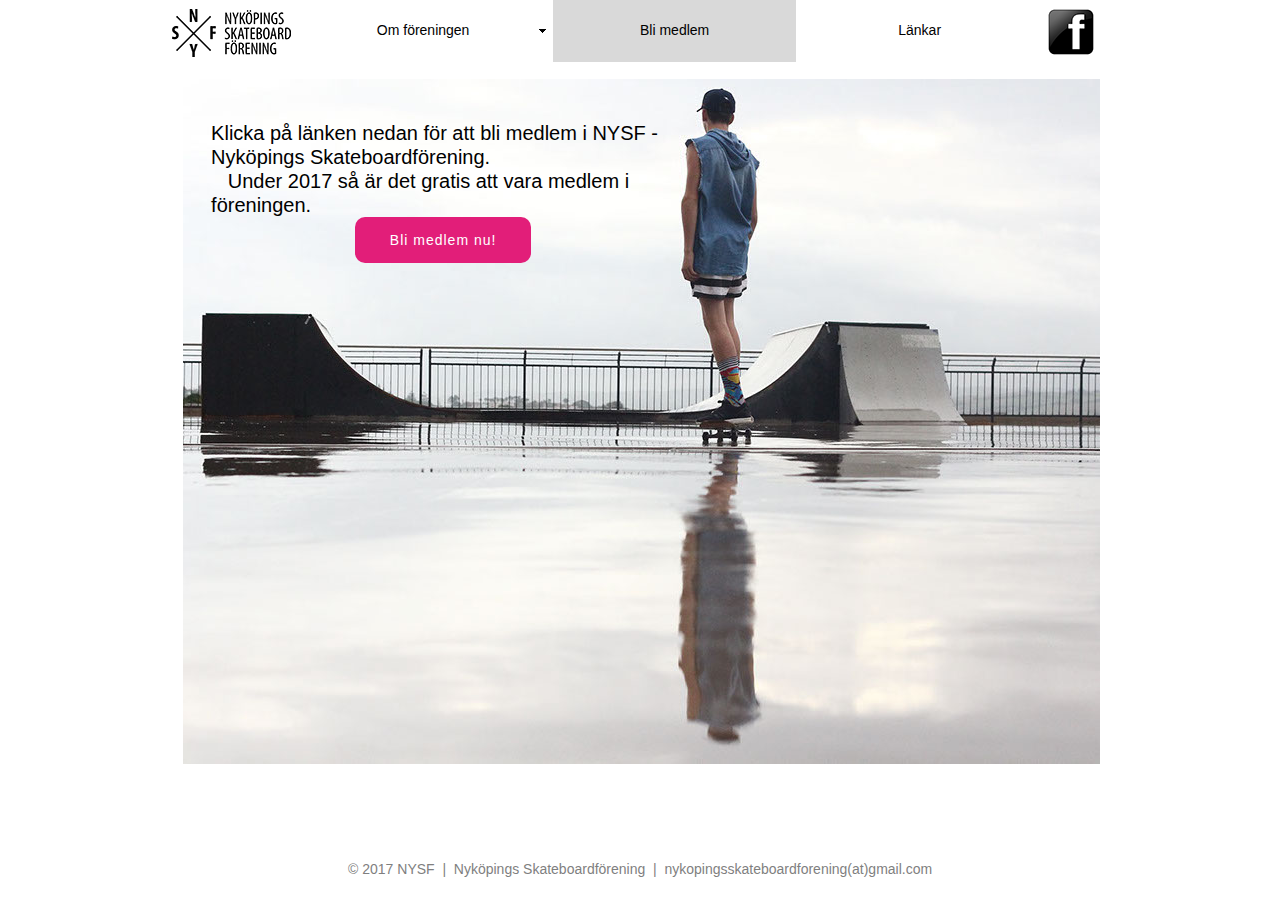
<file: bli-medlem.html>
<!DOCTYPE html>
<html class="nojs html css_verticalspacer" lang="sv-SE">
 <head>

  <meta http-equiv="Content-type" content="text/html;charset=UTF-8"/>
  <meta name="generator" content="2017.0.2.363"/>
  <meta name="viewport" content="width=device-width, initial-scale=1.0"/>
  
  <script type="text/javascript">
   // Update the 'nojs'/'js' class on the html node
document.documentElement.className = document.documentElement.className.replace(/\bnojs\b/g, 'js');

// Check that all required assets are uploaded and up-to-date
if(typeof Muse == "undefined") window.Muse = {}; window.Muse.assets = {"required":["museutils.js", "museconfig.js", "jquery.musemenu.js", "jquery.watch.js", "require.js", "bli-medlem.css"], "outOfDate":[]};
</script>
  
  <title>Bli medlem</title>
  <!-- CSS -->
  <link rel="stylesheet" type="text/css" href="css/site_global.css?crc=443350757"/>
  <link rel="stylesheet" type="text/css" href="css/master_a-mallsida.css?crc=10077947"/>
  <link rel="stylesheet" type="text/css" href="css/bli-medlem.css?crc=3802658208" id="pagesheet"/>
  <!-- JS includes -->
  <!--[if lt IE 9]>
  <script src="scripts/html5shiv.js?crc=4241844378" type="text/javascript"></script>
  <![endif]-->
   </head>
 <body>

  <div class="clearfix borderbox" id="page"><!-- column -->
   <div class="position_content" id="page_position_content">
    <div class="clearfix colelem" id="pmenuu281"><!-- group -->
     <nav class="MenuBar clearfix grpelem" id="menuu281"><!-- horizontal box -->
      <div class="MenuItemContainer borderbox clearfix grpelem" id="u338"><!-- vertical box -->
       <a class="nonblock nontext MenuItem MenuItemWithSubMenu borderbox clearfix colelem" id="u339" href="om-f%c3%b6reningen.html"><!-- horizontal box --><div class="MenuItemLabel NoWrap borderbox clearfix grpelem" id="u341-4"><!-- content --><p>Om föreningen</p></div><div class="borderbox grpelem" id="u342"><!-- content --></div></a>
       <div class="SubMenu MenuLevel1 borderbox clearfix" id="u343"><!-- vertical box -->
        <ul class="SubMenuView borderbox clearfix colelem" id="u344"><!-- vertical box -->
         <li class="MenuItemContainer borderbox clearfix colelem" id="u1493"><!-- horizontal box --><a class="nonblock nontext MenuItem MenuItemWithSubMenu borderbox clearfix grpelem" id="u1496" href="stadgar.html"><!-- horizontal box --><div class="MenuItemLabel NoWrap borderbox clearfix grpelem" id="u1498-4"><!-- content --><div id="u1498-3"><p>Stadgar</p></div></div></a></li>
         <li class="MenuItemContainer borderbox clearfix colelem" id="u1534"><!-- horizontal box --><a class="nonblock nontext MenuItem MenuItemWithSubMenu borderbox clearfix grpelem" id="u1535" href="f%c3%b6reningsarbete.html"><!-- horizontal box --><div class="MenuItemLabel NoWrap borderbox clearfix grpelem" id="u1536-4"><!-- content --><div id="u1536-3"><p>Föreningsarbete</p></div></div></a></li>
         <li class="MenuItemContainer borderbox clearfix colelem" id="u1472"><!-- horizontal box --><a class="nonblock nontext MenuItem MenuItemWithSubMenu borderbox clearfix grpelem" id="u1474" href="f%c3%b6rs%c3%a4kring.html"><!-- horizontal box --><div class="MenuItemLabel NoWrap borderbox clearfix grpelem" id="u1478-4"><!-- content --><div id="u1478-3"><p>Försäkring</p></div></div></a></li>
         <li class="MenuItemContainer borderbox clearfix colelem" id="u1688"><!-- horizontal box --><a class="nonblock nontext MenuItem MenuItemWithSubMenu borderbox clearfix grpelem" id="u1691" href="historia.html"><!-- horizontal box --><div class="MenuItemLabel NoWrap borderbox clearfix grpelem" id="u1694-4"><!-- content --><div id="u1694-3"><p>Historia</p></div></div></a></li>
         <li class="MenuItemContainer borderbox clearfix colelem" id="u2153"><!-- horizontal box --><a class="nonblock nontext MenuItem MenuItemWithSubMenu borderbox clearfix grpelem" id="u2154" href="nysf-i-media.html"><!-- horizontal box --><div class="MenuItemLabel NoWrap borderbox clearfix grpelem" id="u2157-4"><!-- content --><div id="u2157-3"><p>NYSF i media</p></div></div></a></li>
         <li class="MenuItemContainer borderbox clearfix colelem" id="u2343"><!-- horizontal box --><a class="nonblock nontext MenuItem MenuItemWithSubMenu borderbox clearfix grpelem" id="u2344" href="skate-spots.html"><!-- horizontal box --><div class="MenuItemLabel NoWrap borderbox clearfix grpelem" id="u2346-4"><!-- content --><div id="u2346-3"><p>Skate spots</p></div></div></a></li>
        </ul>
       </div>
      </div>
      <div class="MenuItemContainer borderbox clearfix grpelem" id="u381"><!-- vertical box -->
       <a class="nonblock nontext MenuItem MenuItemWithSubMenu MuseMenuActive borderbox clearfix colelem" id="u382" href="bli-medlem.html"><!-- horizontal box --><div class="MenuItemLabel NoWrap borderbox clearfix grpelem" id="u385-4"><!-- content --><p>Bli medlem</p></div></a>
      </div>
      <div class="MenuItemContainer borderbox clearfix grpelem" id="u465"><!-- vertical box -->
       <a class="nonblock nontext MenuItem MenuItemWithSubMenu borderbox clearfix colelem" id="u466" href="l%c3%a4nkar.html"><!-- horizontal box --><div class="MenuItemLabel NoWrap borderbox clearfix grpelem" id="u467-4"><!-- content --><p>Länkar</p></div></a>
      </div>
     </nav>
     <a class="nonblock nontext clip_frame grpelem" id="u505" href="index.html"><!-- image --><img class="block" id="u505_img" src="images/nykoping_skateboard_logo_svart.png?crc=376663146" alt="" data-image-width="119" data-image-height="48"/></a>
     <a class="nonblock nontext clip_frame grpelem" id="u988" href="https://www.facebook.com/groups/684097778437026/?fref=nf"><!-- image --><img class="block" id="u988_img" src="images/facebook.png?crc=228432513" alt="" data-image-width="72" data-image-height="72"/></a>
    </div>
    <div class="clearfix colelem" id="pu2107"><!-- group -->
     <div class="clip_frame grpelem" id="u2107"><!-- image -->
      <img class="block" id="u2107_img" src="images/pexels-photo-24453-crop-u2107.jpg?crc=9293475" alt="" data-image-width="917" data-image-height="685"/>
     </div>
     <div class="clearfix grpelem" id="u874-11"><!-- content -->
      <p id="u874-2">Klicka på länken nedan för att bli medlem i NYSF -Nyköpings Skateboardförening.</p>
      <p id="u874-4">&nbsp;&nbsp; Under 2017 så är det gratis att vara medlem i föreningen.</p>
      <p id="u874-5">&nbsp;</p>
      <p id="u874-6">&nbsp;</p>
      <p id="u874-7">&nbsp;</p>
      <p id="u874-8">&nbsp;</p>
      <p id="u874-9">&nbsp;</p>
     </div>
     <a class="nonblock nontext Button rounded-corners clearfix grpelem" id="buttonu2085" href="https://goo.gl/forms/0G2DmFFdCs98x3ks1"><!-- container box --><div class="clearfix grpelem" id="u2087-4"><!-- content --><p>Bli medlem nu!</p></div></a>
    </div>
    <div class="verticalspacer" data-offset-top="764" data-content-above-spacer="763" data-content-below-spacer="40"></div>
    <div class="clearfix colelem" id="u871-4"><!-- content -->
     <p>© 2017 NYSF&nbsp; |&nbsp; Nyköpings Skateboardförening&nbsp; |&nbsp; nykopingsskateboardforening(at)gmail.com</p>
    </div>
   </div>
  </div>
  <!-- Other scripts -->
  <script type="text/javascript">
   window.Muse.assets.check=function(d){if(!window.Muse.assets.checked){window.Muse.assets.checked=!0;var b={},c=function(a,b){if(window.getComputedStyle){var c=window.getComputedStyle(a,null);return c&&c.getPropertyValue(b)||c&&c[b]||""}if(document.documentElement.currentStyle)return(c=a.currentStyle)&&c[b]||a.style&&a.style[b]||"";return""},a=function(a){if(a.match(/^rgb/))return a=a.replace(/\s+/g,"").match(/([\d\,]+)/gi)[0].split(","),(parseInt(a[0])<<16)+(parseInt(a[1])<<8)+parseInt(a[2]);if(a.match(/^\#/))return parseInt(a.substr(1),
16);return 0},g=function(g){for(var f=document.getElementsByTagName("link"),h=0;h<f.length;h++)if("text/css"==f[h].type){var i=(f[h].href||"").match(/\/?css\/([\w\-]+\.css)\?crc=(\d+)/);if(!i||!i[1]||!i[2])break;b[i[1]]=i[2]}f=document.createElement("div");f.className="version";f.style.cssText="display:none; width:1px; height:1px;";document.getElementsByTagName("body")[0].appendChild(f);for(h=0;h<Muse.assets.required.length;){var i=Muse.assets.required[h],l=i.match(/([\w\-\.]+)\.(\w+)$/),k=l&&l[1]?
l[1]:null,l=l&&l[2]?l[2]:null;switch(l.toLowerCase()){case "css":k=k.replace(/\W/gi,"_").replace(/^([^a-z])/gi,"_$1");f.className+=" "+k;k=a(c(f,"color"));l=a(c(f,"backgroundColor"));k!=0||l!=0?(Muse.assets.required.splice(h,1),"undefined"!=typeof b[i]&&(k!=b[i]>>>24||l!=(b[i]&16777215))&&Muse.assets.outOfDate.push(i)):h++;f.className="version";break;case "js":h++;break;default:throw Error("Unsupported file type: "+l);}}d?d().jquery!="1.8.3"&&Muse.assets.outOfDate.push("jquery-1.8.3.min.js"):Muse.assets.required.push("jquery-1.8.3.min.js");
f.parentNode.removeChild(f);if(Muse.assets.outOfDate.length||Muse.assets.required.length)f="En del filer på servern kanske saknas eller är felaktiga. Rensa webbläsarens cacheminne och försök igen. Kontakta webbplatsadministratören om problemet kvarstår.",g&&Muse.assets.outOfDate.length&&(f+="\nOut of date: "+Muse.assets.outOfDate.join(",")),g&&Muse.assets.required.length&&(f+="\nMissing: "+Muse.assets.required.join(",")),alert(f)};location&&location.search&&location.search.match&&location.search.match(/muse_debug/gi)?setTimeout(function(){g(!0)},5E3):g()}};
var muse_init=function(){require.config({baseUrl:""});require(["jquery","museutils","whatinput","jquery.musemenu","jquery.watch"],function(d){var $ = d;$(document).ready(function(){try{
window.Muse.assets.check($);/* body */
Muse.Utils.transformMarkupToFixBrowserProblemsPreInit();/* body */
Muse.Utils.prepHyperlinks(true);/* body */
Muse.Utils.fullPage('#page');/* 100% height page */
Muse.Utils.initWidget('.MenuBar', ['#bp_infinity'], function(elem) { return $(elem).museMenu(); });/* unifiedNavBar */
Muse.Utils.showWidgetsWhenReady();/* body */
Muse.Utils.transformMarkupToFixBrowserProblems();/* body */
}catch(b){if(b&&"function"==typeof b.notify?b.notify():Muse.Assert.fail("Error calling selector function: "+b),false)throw b;}})})};

</script>
  <!-- RequireJS script -->
  <script src="scripts/require.js?crc=4234670167" type="text/javascript" async data-main="scripts/museconfig.js?crc=4152223963" onload="if (requirejs) requirejs.onError = function(requireType, requireModule) { if (requireType && requireType.toString && requireType.toString().indexOf && 0 <= requireType.toString().indexOf('#scripterror')) window.Muse.assets.check(); }" onerror="window.Muse.assets.check();"></script>
   </body>
</html>
</file>
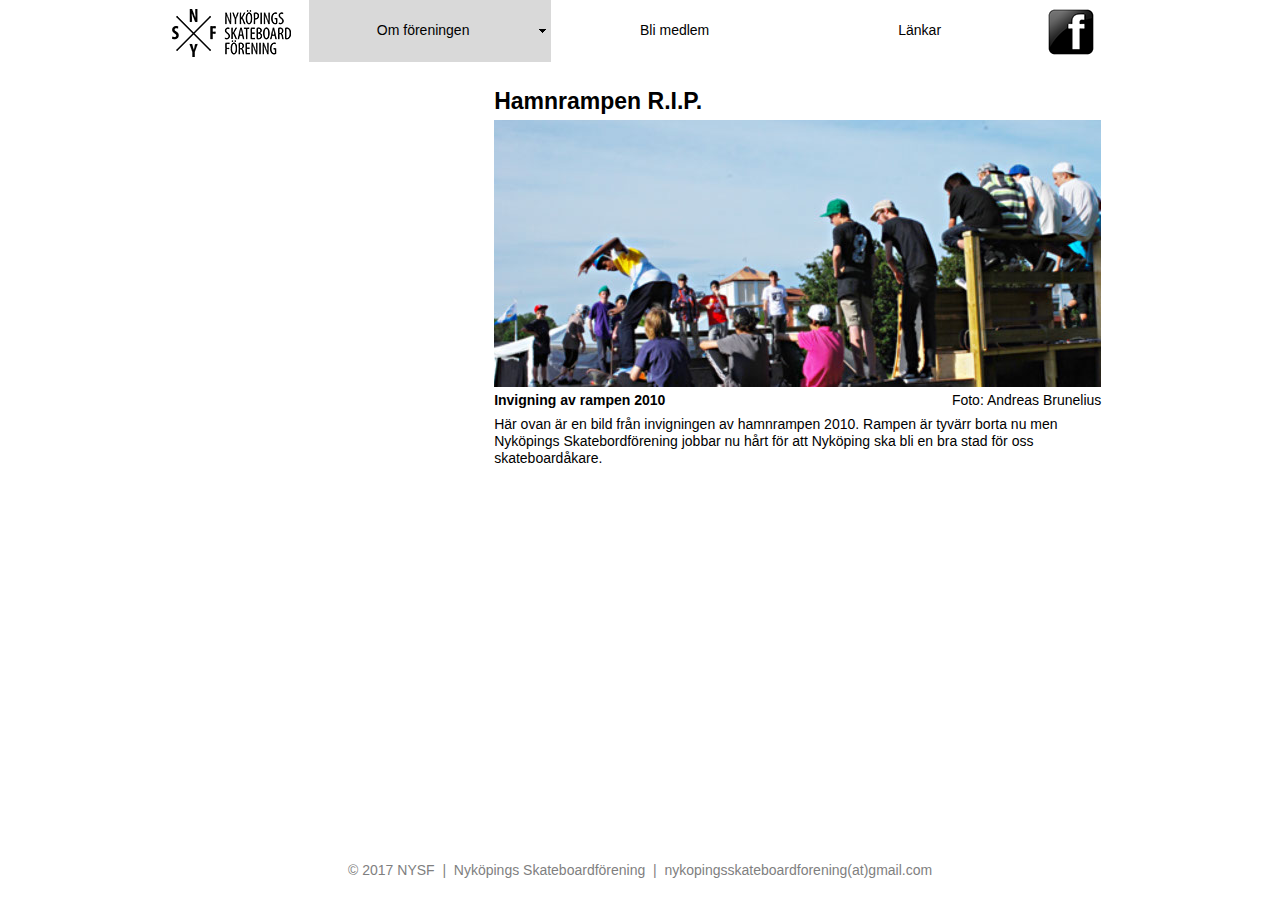
<file: föreningsarbete.html>
<!DOCTYPE html>
<html class="nojs html css_verticalspacer" lang="sv-SE">
 <head>

  <meta http-equiv="Content-type" content="text/html;charset=UTF-8"/>
  <meta name="generator" content="2017.0.2.363"/>
  <meta name="viewport" content="width=device-width, initial-scale=1.0"/>
  
  <script type="text/javascript">
   // Update the 'nojs'/'js' class on the html node
document.documentElement.className = document.documentElement.className.replace(/\bnojs\b/g, 'js');

// Check that all required assets are uploaded and up-to-date
if(typeof Muse == "undefined") window.Muse = {}; window.Muse.assets = {"required":["museutils.js", "museconfig.js", "jquery.musemenu.js", "jquery.watch.js", "require.js", "f_reningsarbete.css"], "outOfDate":[]};
</script>
  
  <title>Föreningsarbete</title>
  <!-- CSS -->
  <link rel="stylesheet" type="text/css" href="css/site_global.css?crc=443350757"/>
  <link rel="stylesheet" type="text/css" href="css/master_a-mallsida.css?crc=10077947"/>
  <link rel="stylesheet" type="text/css" href="css/f_reningsarbete.css?crc=350111446" id="pagesheet"/>
  <!-- JS includes -->
  <!--[if lt IE 9]>
  <script src="scripts/html5shiv.js?crc=4241844378" type="text/javascript"></script>
  <![endif]-->
   </head>
 <body>

  <div class="clearfix borderbox" id="page"><!-- group -->
   <a class="nonblock nontext clip_frame grpelem" id="u505" href="index.html"><!-- image --><img class="block" id="u505_img" src="images/nykoping_skateboard_logo_svart.png?crc=376663146" alt="" data-image-width="119" data-image-height="48"/></a>
   <div class="clearfix grpelem" id="ppmenuu281"><!-- column -->
    <div class="clearfix colelem" id="pmenuu281"><!-- group -->
     <nav class="MenuBar clearfix grpelem" id="menuu281"><!-- horizontal box -->
      <div class="MenuItemContainer borderbox clearfix grpelem" id="u338"><!-- vertical box -->
       <a class="nonblock nontext MenuItem MenuItemWithSubMenu borderbox clearfix colelem" id="u339" href="om-f%c3%b6reningen.html"><!-- horizontal box --><div class="MenuItemLabel NoWrap borderbox clearfix grpelem" id="u341-4"><!-- content --><p>Om föreningen</p></div><div class="borderbox grpelem" id="u342"><!-- content --></div></a>
       <div class="SubMenu MenuLevel1 borderbox clearfix" id="u343"><!-- vertical box -->
        <ul class="SubMenuView borderbox clearfix colelem" id="u344"><!-- vertical box -->
         <li class="MenuItemContainer borderbox clearfix colelem" id="u1493"><!-- horizontal box --><a class="nonblock nontext MenuItem MenuItemWithSubMenu borderbox clearfix grpelem" id="u1496" href="stadgar.html"><!-- horizontal box --><div class="MenuItemLabel NoWrap borderbox clearfix grpelem" id="u1498-4"><!-- content --><div id="u1498-3"><p>Stadgar</p></div></div></a></li>
         <li class="MenuItemContainer borderbox clearfix colelem" id="u1534"><!-- horizontal box --><a class="nonblock nontext MenuItem MenuItemWithSubMenu MuseMenuActive borderbox clearfix grpelem" id="u1535" href="f%c3%b6reningsarbete.html"><!-- horizontal box --><div class="MenuItemLabel NoWrap borderbox clearfix grpelem" id="u1536-4"><!-- content --><div id="u1536-3"><p>Föreningsarbete</p></div></div></a></li>
         <li class="MenuItemContainer borderbox clearfix colelem" id="u1472"><!-- horizontal box --><a class="nonblock nontext MenuItem MenuItemWithSubMenu borderbox clearfix grpelem" id="u1474" href="f%c3%b6rs%c3%a4kring.html"><!-- horizontal box --><div class="MenuItemLabel NoWrap borderbox clearfix grpelem" id="u1478-4"><!-- content --><div id="u1478-3"><p>Försäkring</p></div></div></a></li>
         <li class="MenuItemContainer borderbox clearfix colelem" id="u1688"><!-- horizontal box --><a class="nonblock nontext MenuItem MenuItemWithSubMenu borderbox clearfix grpelem" id="u1691" href="historia.html"><!-- horizontal box --><div class="MenuItemLabel NoWrap borderbox clearfix grpelem" id="u1694-4"><!-- content --><div id="u1694-3"><p>Historia</p></div></div></a></li>
         <li class="MenuItemContainer borderbox clearfix colelem" id="u2153"><!-- horizontal box --><a class="nonblock nontext MenuItem MenuItemWithSubMenu borderbox clearfix grpelem" id="u2154" href="nysf-i-media.html"><!-- horizontal box --><div class="MenuItemLabel NoWrap borderbox clearfix grpelem" id="u2157-4"><!-- content --><div id="u2157-3"><p>NYSF i media</p></div></div></a></li>
         <li class="MenuItemContainer borderbox clearfix colelem" id="u2343"><!-- horizontal box --><a class="nonblock nontext MenuItem MenuItemWithSubMenu borderbox clearfix grpelem" id="u2344" href="skate-spots.html"><!-- horizontal box --><div class="MenuItemLabel NoWrap borderbox clearfix grpelem" id="u2346-4"><!-- content --><div id="u2346-3"><p>Skate spots</p></div></div></a></li>
        </ul>
       </div>
      </div>
      <div class="MenuItemContainer borderbox clearfix grpelem" id="u381"><!-- vertical box -->
       <a class="nonblock nontext MenuItem MenuItemWithSubMenu borderbox clearfix colelem" id="u382" href="bli-medlem.html"><!-- horizontal box --><div class="MenuItemLabel NoWrap borderbox clearfix grpelem" id="u385-4"><!-- content --><p>Bli medlem</p></div></a>
      </div>
      <div class="MenuItemContainer borderbox clearfix grpelem" id="u465"><!-- vertical box -->
       <a class="nonblock nontext MenuItem MenuItemWithSubMenu borderbox clearfix colelem" id="u466" href="l%c3%a4nkar.html"><!-- horizontal box --><div class="MenuItemLabel NoWrap borderbox clearfix grpelem" id="u467-4"><!-- content --><p>Länkar</p></div></a>
      </div>
     </nav>
     <a class="nonblock nontext clip_frame grpelem" id="u988" href="https://www.facebook.com/groups/684097778437026/?fref=nf"><!-- image --><img class="block" id="u988_img" src="images/facebook.png?crc=228432513" alt="" data-image-width="72" data-image-height="72"/></a>
    </div>
    <div class="clearfix colelem" id="u2063"><!-- column -->
     <div class="clearfix colelem" id="u2065-4"><!-- content -->
      <p>Hamnrampen R.I.P.</p>
     </div>
     <div class="clip_frame colelem" id="u2068"><!-- image -->
      <img class="block" id="u2068_img" src="images/dsc_0064co-crop-u2068.jpg?crc=4181508751" alt="" data-image-width="607" data-image-height="267"/>
     </div>
     <div class="clearfix colelem" id="pu2067-5"><!-- group -->
      <div class="clearfix grpelem" id="u2067-5"><!-- content -->
       <p><span id="u2067">Invigning av rampen 2010</span></p>
      </div>
      <div class="clearfix grpelem" id="u2064-4"><!-- content -->
       <p>Foto: Andreas Brunelius</p>
      </div>
     </div>
     <div class="clearfix colelem" id="u2066-4"><!-- content -->
      <p>Här ovan är en bild från invigningen av hamnrampen 2010. Rampen är tyvärr borta nu men Nyköpings Skatebordförening jobbar nu hårt för att Nyköping ska bli en bra stad för oss skateboardåkare.</p>
     </div>
    </div>
   </div>
   <div class="verticalspacer" data-offset-top="488" data-content-above-spacer="487" data-content-below-spacer="39"></div>
   <div class="clearfix grpelem" id="u871-4"><!-- content -->
    <p>© 2017 NYSF&nbsp; |&nbsp; Nyköpings Skateboardförening&nbsp; |&nbsp; nykopingsskateboardforening(at)gmail.com</p>
   </div>
  </div>
  <!-- Other scripts -->
  <script type="text/javascript">
   window.Muse.assets.check=function(d){if(!window.Muse.assets.checked){window.Muse.assets.checked=!0;var b={},c=function(a,b){if(window.getComputedStyle){var c=window.getComputedStyle(a,null);return c&&c.getPropertyValue(b)||c&&c[b]||""}if(document.documentElement.currentStyle)return(c=a.currentStyle)&&c[b]||a.style&&a.style[b]||"";return""},a=function(a){if(a.match(/^rgb/))return a=a.replace(/\s+/g,"").match(/([\d\,]+)/gi)[0].split(","),(parseInt(a[0])<<16)+(parseInt(a[1])<<8)+parseInt(a[2]);if(a.match(/^\#/))return parseInt(a.substr(1),
16);return 0},g=function(g){for(var f=document.getElementsByTagName("link"),h=0;h<f.length;h++)if("text/css"==f[h].type){var i=(f[h].href||"").match(/\/?css\/([\w\-]+\.css)\?crc=(\d+)/);if(!i||!i[1]||!i[2])break;b[i[1]]=i[2]}f=document.createElement("div");f.className="version";f.style.cssText="display:none; width:1px; height:1px;";document.getElementsByTagName("body")[0].appendChild(f);for(h=0;h<Muse.assets.required.length;){var i=Muse.assets.required[h],l=i.match(/([\w\-\.]+)\.(\w+)$/),k=l&&l[1]?
l[1]:null,l=l&&l[2]?l[2]:null;switch(l.toLowerCase()){case "css":k=k.replace(/\W/gi,"_").replace(/^([^a-z])/gi,"_$1");f.className+=" "+k;k=a(c(f,"color"));l=a(c(f,"backgroundColor"));k!=0||l!=0?(Muse.assets.required.splice(h,1),"undefined"!=typeof b[i]&&(k!=b[i]>>>24||l!=(b[i]&16777215))&&Muse.assets.outOfDate.push(i)):h++;f.className="version";break;case "js":h++;break;default:throw Error("Unsupported file type: "+l);}}d?d().jquery!="1.8.3"&&Muse.assets.outOfDate.push("jquery-1.8.3.min.js"):Muse.assets.required.push("jquery-1.8.3.min.js");
f.parentNode.removeChild(f);if(Muse.assets.outOfDate.length||Muse.assets.required.length)f="En del filer på servern kanske saknas eller är felaktiga. Rensa webbläsarens cacheminne och försök igen. Kontakta webbplatsadministratören om problemet kvarstår.",g&&Muse.assets.outOfDate.length&&(f+="\nOut of date: "+Muse.assets.outOfDate.join(",")),g&&Muse.assets.required.length&&(f+="\nMissing: "+Muse.assets.required.join(",")),alert(f)};location&&location.search&&location.search.match&&location.search.match(/muse_debug/gi)?setTimeout(function(){g(!0)},5E3):g()}};
var muse_init=function(){require.config({baseUrl:""});require(["jquery","museutils","whatinput","jquery.musemenu","jquery.watch"],function(d){var $ = d;$(document).ready(function(){try{
window.Muse.assets.check($);/* body */
Muse.Utils.transformMarkupToFixBrowserProblemsPreInit();/* body */
Muse.Utils.prepHyperlinks(true);/* body */
Muse.Utils.fullPage('#page');/* 100% height page */
Muse.Utils.initWidget('.MenuBar', ['#bp_infinity'], function(elem) { return $(elem).museMenu(); });/* unifiedNavBar */
Muse.Utils.showWidgetsWhenReady();/* body */
Muse.Utils.transformMarkupToFixBrowserProblems();/* body */
}catch(b){if(b&&"function"==typeof b.notify?b.notify():Muse.Assert.fail("Error calling selector function: "+b),false)throw b;}})})};

</script>
  <!-- RequireJS script -->
  <script src="scripts/require.js?crc=4234670167" type="text/javascript" async data-main="scripts/museconfig.js?crc=4152223963" onload="if (requirejs) requirejs.onError = function(requireType, requireModule) { if (requireType && requireType.toString && requireType.toString().indexOf && 0 <= requireType.toString().indexOf('#scripterror')) window.Muse.assets.check(); }" onerror="window.Muse.assets.check();"></script>
   </body>
</html>
</file>
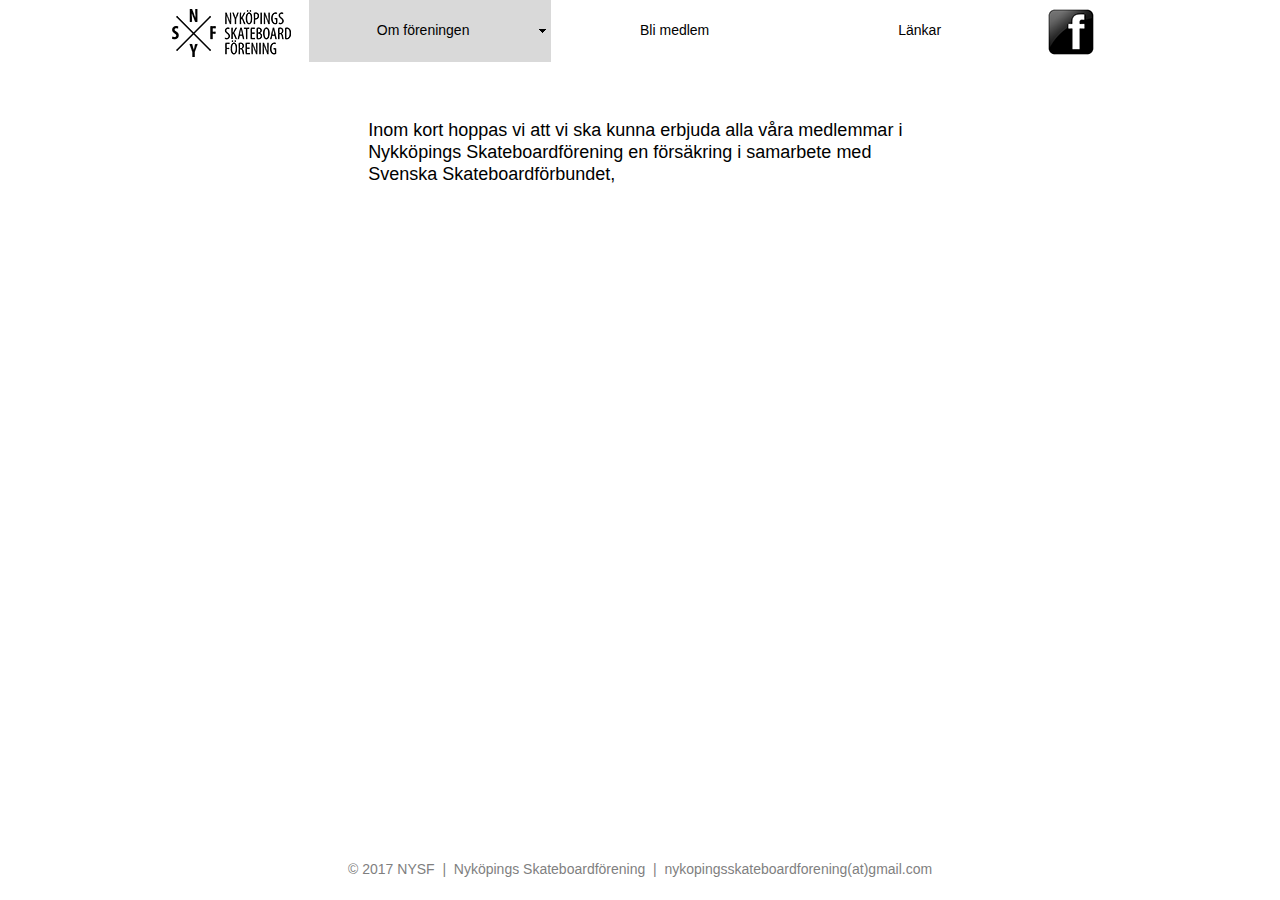
<file: försäkring.html>
<!DOCTYPE html>
<html class="nojs html css_verticalspacer" lang="sv-SE">
 <head>

  <meta http-equiv="Content-type" content="text/html;charset=UTF-8"/>
  <meta name="generator" content="2017.0.2.363"/>
  <meta name="viewport" content="width=device-width, initial-scale=1.0"/>
  
  <script type="text/javascript">
   // Update the 'nojs'/'js' class on the html node
document.documentElement.className = document.documentElement.className.replace(/\bnojs\b/g, 'js');

// Check that all required assets are uploaded and up-to-date
if(typeof Muse == "undefined") window.Muse = {}; window.Muse.assets = {"required":["museutils.js", "museconfig.js", "jquery.musemenu.js", "jquery.watch.js", "require.js", "f_rs_kring.css"], "outOfDate":[]};
</script>
  
  <title>Försäkring</title>
  <!-- CSS -->
  <link rel="stylesheet" type="text/css" href="css/site_global.css?crc=443350757"/>
  <link rel="stylesheet" type="text/css" href="css/master_a-mallsida.css?crc=10077947"/>
  <link rel="stylesheet" type="text/css" href="css/f_rs_kring.css?crc=3766810867" id="pagesheet"/>
  <!-- JS includes -->
  <!--[if lt IE 9]>
  <script src="scripts/html5shiv.js?crc=4241844378" type="text/javascript"></script>
  <![endif]-->
   </head>
 <body>

  <div class="clearfix borderbox" id="page"><!-- group -->
   <a class="nonblock nontext clip_frame grpelem" id="u505" href="index.html"><!-- image --><img class="block" id="u505_img" src="images/nykoping_skateboard_logo_svart.png?crc=376663146" alt="" data-image-width="119" data-image-height="48"/></a>
   <div class="clearfix grpelem" id="ppmenuu281"><!-- column -->
    <div class="clearfix colelem" id="pmenuu281"><!-- group -->
     <nav class="MenuBar clearfix grpelem" id="menuu281"><!-- horizontal box -->
      <div class="MenuItemContainer borderbox clearfix grpelem" id="u338"><!-- vertical box -->
       <a class="nonblock nontext MenuItem MenuItemWithSubMenu borderbox clearfix colelem" id="u339" href="om-f%c3%b6reningen.html"><!-- horizontal box --><div class="MenuItemLabel NoWrap borderbox clearfix grpelem" id="u341-4"><!-- content --><p>Om föreningen</p></div><div class="borderbox grpelem" id="u342"><!-- content --></div></a>
       <div class="SubMenu MenuLevel1 borderbox clearfix" id="u343"><!-- vertical box -->
        <ul class="SubMenuView borderbox clearfix colelem" id="u344"><!-- vertical box -->
         <li class="MenuItemContainer borderbox clearfix colelem" id="u1493"><!-- horizontal box --><a class="nonblock nontext MenuItem MenuItemWithSubMenu borderbox clearfix grpelem" id="u1496" href="stadgar.html"><!-- horizontal box --><div class="MenuItemLabel NoWrap borderbox clearfix grpelem" id="u1498-4"><!-- content --><div id="u1498-3"><p>Stadgar</p></div></div></a></li>
         <li class="MenuItemContainer borderbox clearfix colelem" id="u1534"><!-- horizontal box --><a class="nonblock nontext MenuItem MenuItemWithSubMenu borderbox clearfix grpelem" id="u1535" href="f%c3%b6reningsarbete.html"><!-- horizontal box --><div class="MenuItemLabel NoWrap borderbox clearfix grpelem" id="u1536-4"><!-- content --><div id="u1536-3"><p>Föreningsarbete</p></div></div></a></li>
         <li class="MenuItemContainer borderbox clearfix colelem" id="u1472"><!-- horizontal box --><a class="nonblock nontext MenuItem MenuItemWithSubMenu MuseMenuActive borderbox clearfix grpelem" id="u1474" href="f%c3%b6rs%c3%a4kring.html"><!-- horizontal box --><div class="MenuItemLabel NoWrap borderbox clearfix grpelem" id="u1478-4"><!-- content --><div id="u1478-3"><p>Försäkring</p></div></div></a></li>
         <li class="MenuItemContainer borderbox clearfix colelem" id="u1688"><!-- horizontal box --><a class="nonblock nontext MenuItem MenuItemWithSubMenu borderbox clearfix grpelem" id="u1691" href="historia.html"><!-- horizontal box --><div class="MenuItemLabel NoWrap borderbox clearfix grpelem" id="u1694-4"><!-- content --><div id="u1694-3"><p>Historia</p></div></div></a></li>
         <li class="MenuItemContainer borderbox clearfix colelem" id="u2153"><!-- horizontal box --><a class="nonblock nontext MenuItem MenuItemWithSubMenu borderbox clearfix grpelem" id="u2154" href="nysf-i-media.html"><!-- horizontal box --><div class="MenuItemLabel NoWrap borderbox clearfix grpelem" id="u2157-4"><!-- content --><div id="u2157-3"><p>NYSF i media</p></div></div></a></li>
         <li class="MenuItemContainer borderbox clearfix colelem" id="u2343"><!-- horizontal box --><a class="nonblock nontext MenuItem MenuItemWithSubMenu borderbox clearfix grpelem" id="u2344" href="skate-spots.html"><!-- horizontal box --><div class="MenuItemLabel NoWrap borderbox clearfix grpelem" id="u2346-4"><!-- content --><div id="u2346-3"><p>Skate spots</p></div></div></a></li>
        </ul>
       </div>
      </div>
      <div class="MenuItemContainer borderbox clearfix grpelem" id="u381"><!-- vertical box -->
       <a class="nonblock nontext MenuItem MenuItemWithSubMenu borderbox clearfix colelem" id="u382" href="bli-medlem.html"><!-- horizontal box --><div class="MenuItemLabel NoWrap borderbox clearfix grpelem" id="u385-4"><!-- content --><p>Bli medlem</p></div></a>
      </div>
      <div class="MenuItemContainer borderbox clearfix grpelem" id="u465"><!-- vertical box -->
       <a class="nonblock nontext MenuItem MenuItemWithSubMenu borderbox clearfix colelem" id="u466" href="l%c3%a4nkar.html"><!-- horizontal box --><div class="MenuItemLabel NoWrap borderbox clearfix grpelem" id="u467-4"><!-- content --><p>Länkar</p></div></a>
      </div>
     </nav>
     <a class="nonblock nontext clip_frame grpelem" id="u988" href="https://www.facebook.com/groups/684097778437026/?fref=nf"><!-- image --><img class="block" id="u988_img" src="images/facebook.png?crc=228432513" alt="" data-image-width="72" data-image-height="72"/></a>
    </div>
    <div class="clearfix colelem" id="u2243-4"><!-- content -->
     <p>Inom kort hoppas vi att vi ska kunna erbjuda alla våra medlemmar i Nykköpings Skateboardförening en försäkring i samarbete med&nbsp; Svenska Skateboardförbundet,</p>
    </div>
   </div>
   <div class="verticalspacer" data-offset-top="197" data-content-above-spacer="197" data-content-below-spacer="40"></div>
   <div class="clearfix grpelem" id="u871-4"><!-- content -->
    <p>© 2017 NYSF&nbsp; |&nbsp; Nyköpings Skateboardförening&nbsp; |&nbsp; nykopingsskateboardforening(at)gmail.com</p>
   </div>
  </div>
  <!-- Other scripts -->
  <script type="text/javascript">
   window.Muse.assets.check=function(d){if(!window.Muse.assets.checked){window.Muse.assets.checked=!0;var b={},c=function(a,b){if(window.getComputedStyle){var c=window.getComputedStyle(a,null);return c&&c.getPropertyValue(b)||c&&c[b]||""}if(document.documentElement.currentStyle)return(c=a.currentStyle)&&c[b]||a.style&&a.style[b]||"";return""},a=function(a){if(a.match(/^rgb/))return a=a.replace(/\s+/g,"").match(/([\d\,]+)/gi)[0].split(","),(parseInt(a[0])<<16)+(parseInt(a[1])<<8)+parseInt(a[2]);if(a.match(/^\#/))return parseInt(a.substr(1),
16);return 0},g=function(g){for(var f=document.getElementsByTagName("link"),h=0;h<f.length;h++)if("text/css"==f[h].type){var i=(f[h].href||"").match(/\/?css\/([\w\-]+\.css)\?crc=(\d+)/);if(!i||!i[1]||!i[2])break;b[i[1]]=i[2]}f=document.createElement("div");f.className="version";f.style.cssText="display:none; width:1px; height:1px;";document.getElementsByTagName("body")[0].appendChild(f);for(h=0;h<Muse.assets.required.length;){var i=Muse.assets.required[h],l=i.match(/([\w\-\.]+)\.(\w+)$/),k=l&&l[1]?
l[1]:null,l=l&&l[2]?l[2]:null;switch(l.toLowerCase()){case "css":k=k.replace(/\W/gi,"_").replace(/^([^a-z])/gi,"_$1");f.className+=" "+k;k=a(c(f,"color"));l=a(c(f,"backgroundColor"));k!=0||l!=0?(Muse.assets.required.splice(h,1),"undefined"!=typeof b[i]&&(k!=b[i]>>>24||l!=(b[i]&16777215))&&Muse.assets.outOfDate.push(i)):h++;f.className="version";break;case "js":h++;break;default:throw Error("Unsupported file type: "+l);}}d?d().jquery!="1.8.3"&&Muse.assets.outOfDate.push("jquery-1.8.3.min.js"):Muse.assets.required.push("jquery-1.8.3.min.js");
f.parentNode.removeChild(f);if(Muse.assets.outOfDate.length||Muse.assets.required.length)f="En del filer på servern kanske saknas eller är felaktiga. Rensa webbläsarens cacheminne och försök igen. Kontakta webbplatsadministratören om problemet kvarstår.",g&&Muse.assets.outOfDate.length&&(f+="\nOut of date: "+Muse.assets.outOfDate.join(",")),g&&Muse.assets.required.length&&(f+="\nMissing: "+Muse.assets.required.join(",")),alert(f)};location&&location.search&&location.search.match&&location.search.match(/muse_debug/gi)?setTimeout(function(){g(!0)},5E3):g()}};
var muse_init=function(){require.config({baseUrl:""});require(["jquery","museutils","whatinput","jquery.musemenu","jquery.watch"],function(d){var $ = d;$(document).ready(function(){try{
window.Muse.assets.check($);/* body */
Muse.Utils.transformMarkupToFixBrowserProblemsPreInit();/* body */
Muse.Utils.prepHyperlinks(true);/* body */
Muse.Utils.fullPage('#page');/* 100% height page */
Muse.Utils.initWidget('.MenuBar', ['#bp_infinity'], function(elem) { return $(elem).museMenu(); });/* unifiedNavBar */
Muse.Utils.showWidgetsWhenReady();/* body */
Muse.Utils.transformMarkupToFixBrowserProblems();/* body */
}catch(b){if(b&&"function"==typeof b.notify?b.notify():Muse.Assert.fail("Error calling selector function: "+b),false)throw b;}})})};

</script>
  <!-- RequireJS script -->
  <script src="scripts/require.js?crc=4234670167" type="text/javascript" async data-main="scripts/museconfig.js?crc=4152223963" onload="if (requirejs) requirejs.onError = function(requireType, requireModule) { if (requireType && requireType.toString && requireType.toString().indexOf && 0 <= requireType.toString().indexOf('#scripterror')) window.Muse.assets.check(); }" onerror="window.Muse.assets.check();"></script>
   </body>
</html>
</file>
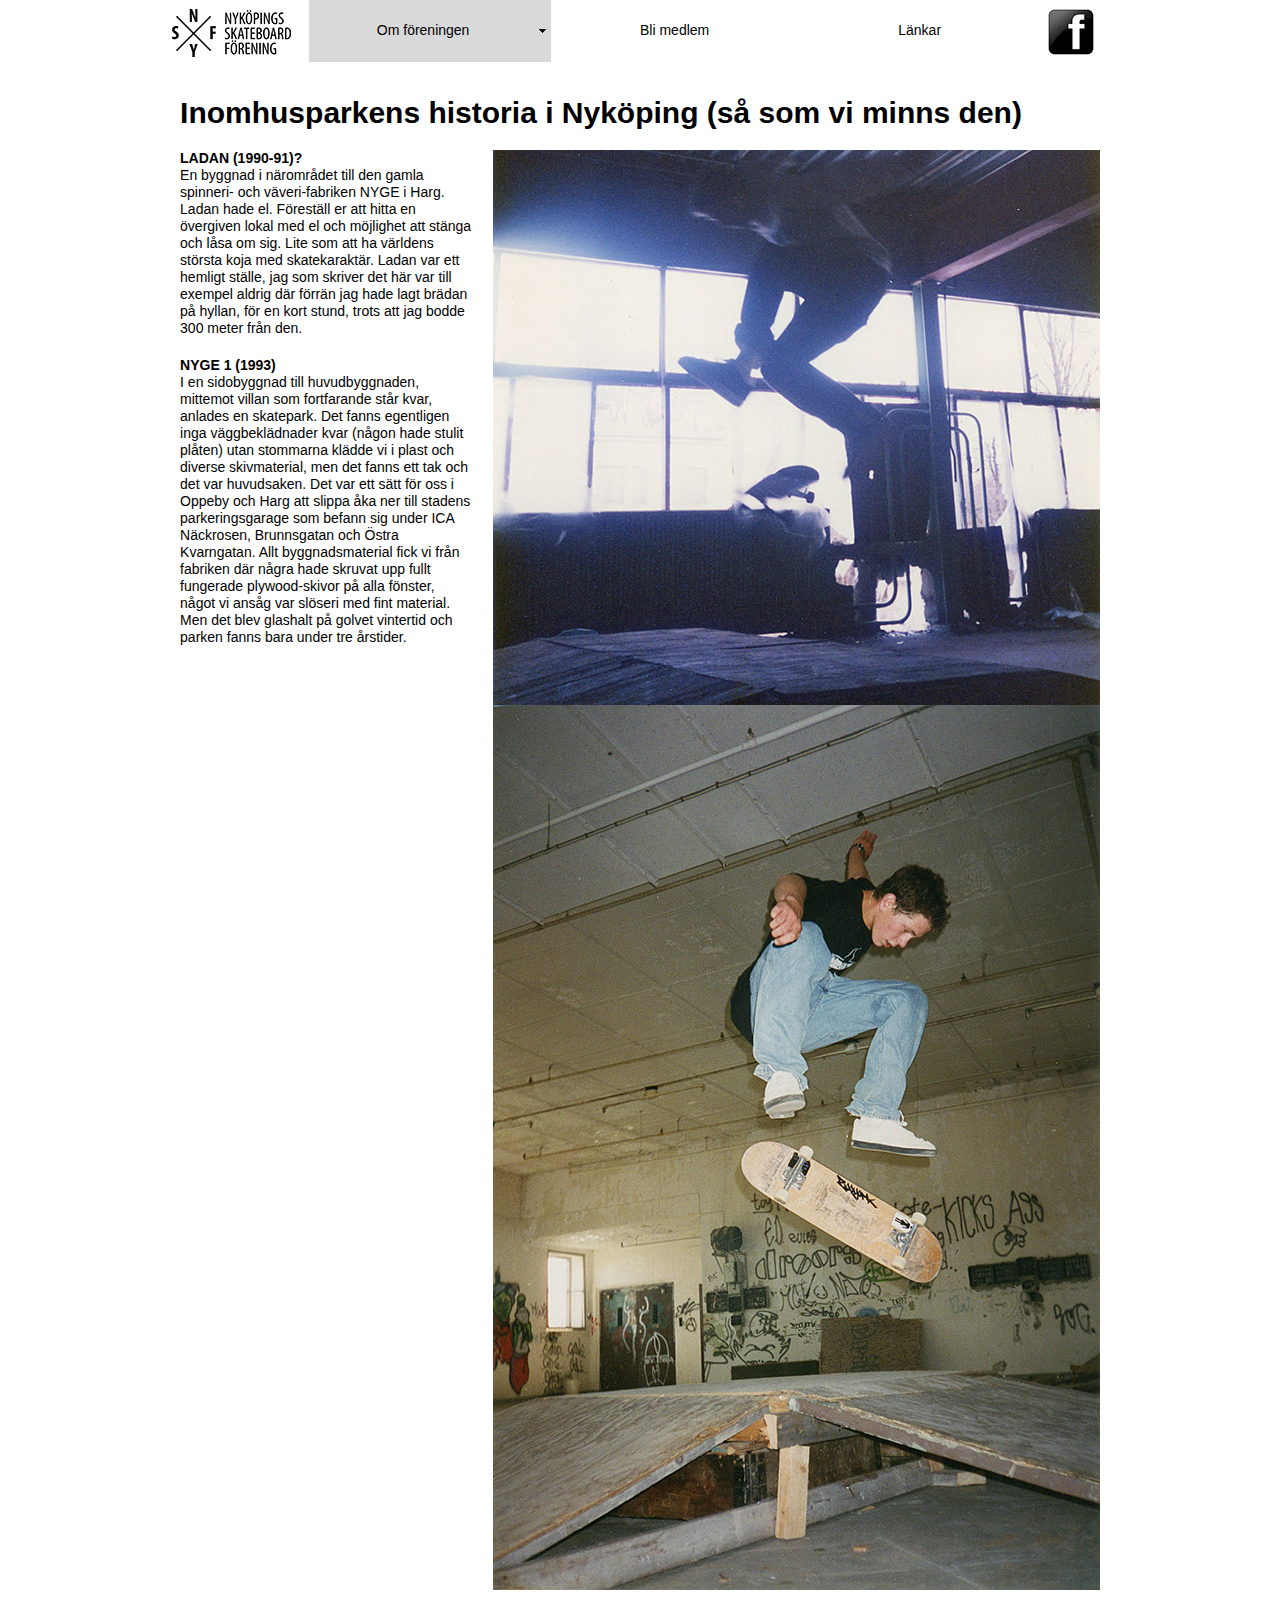
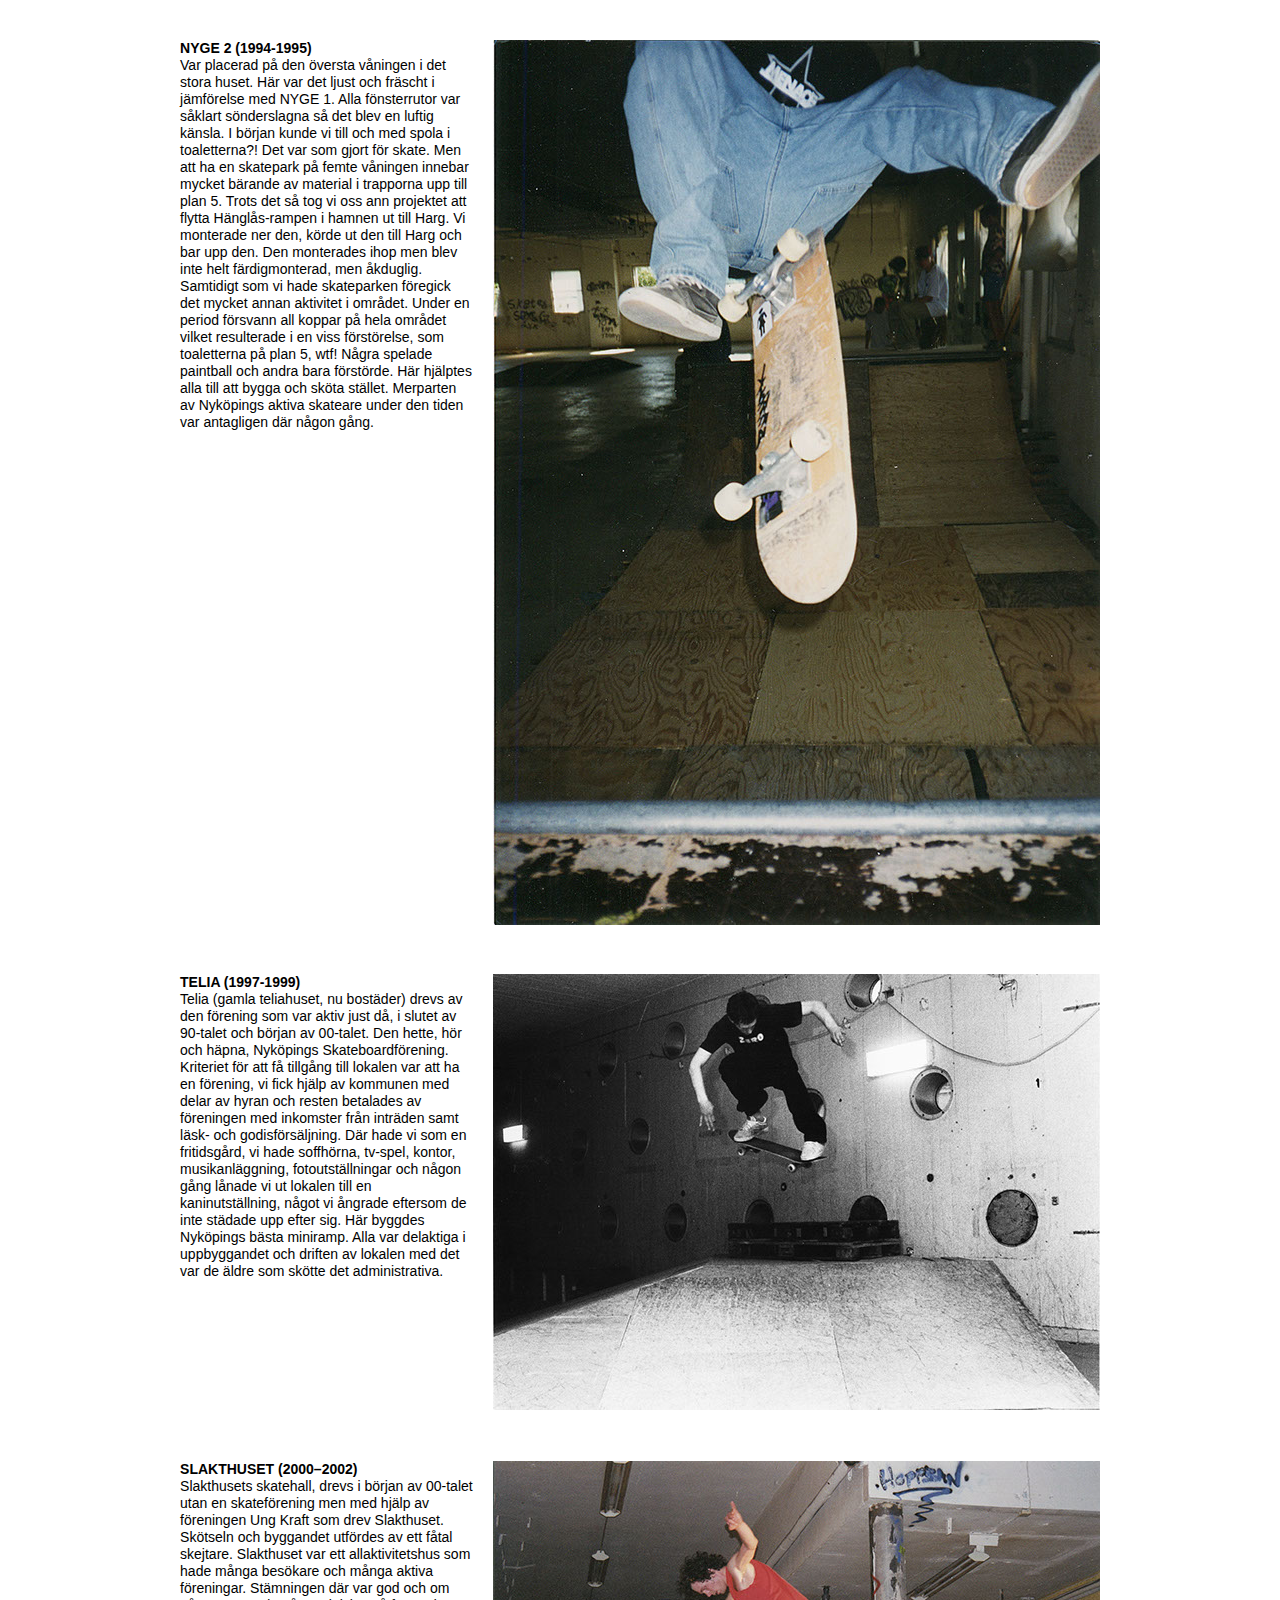
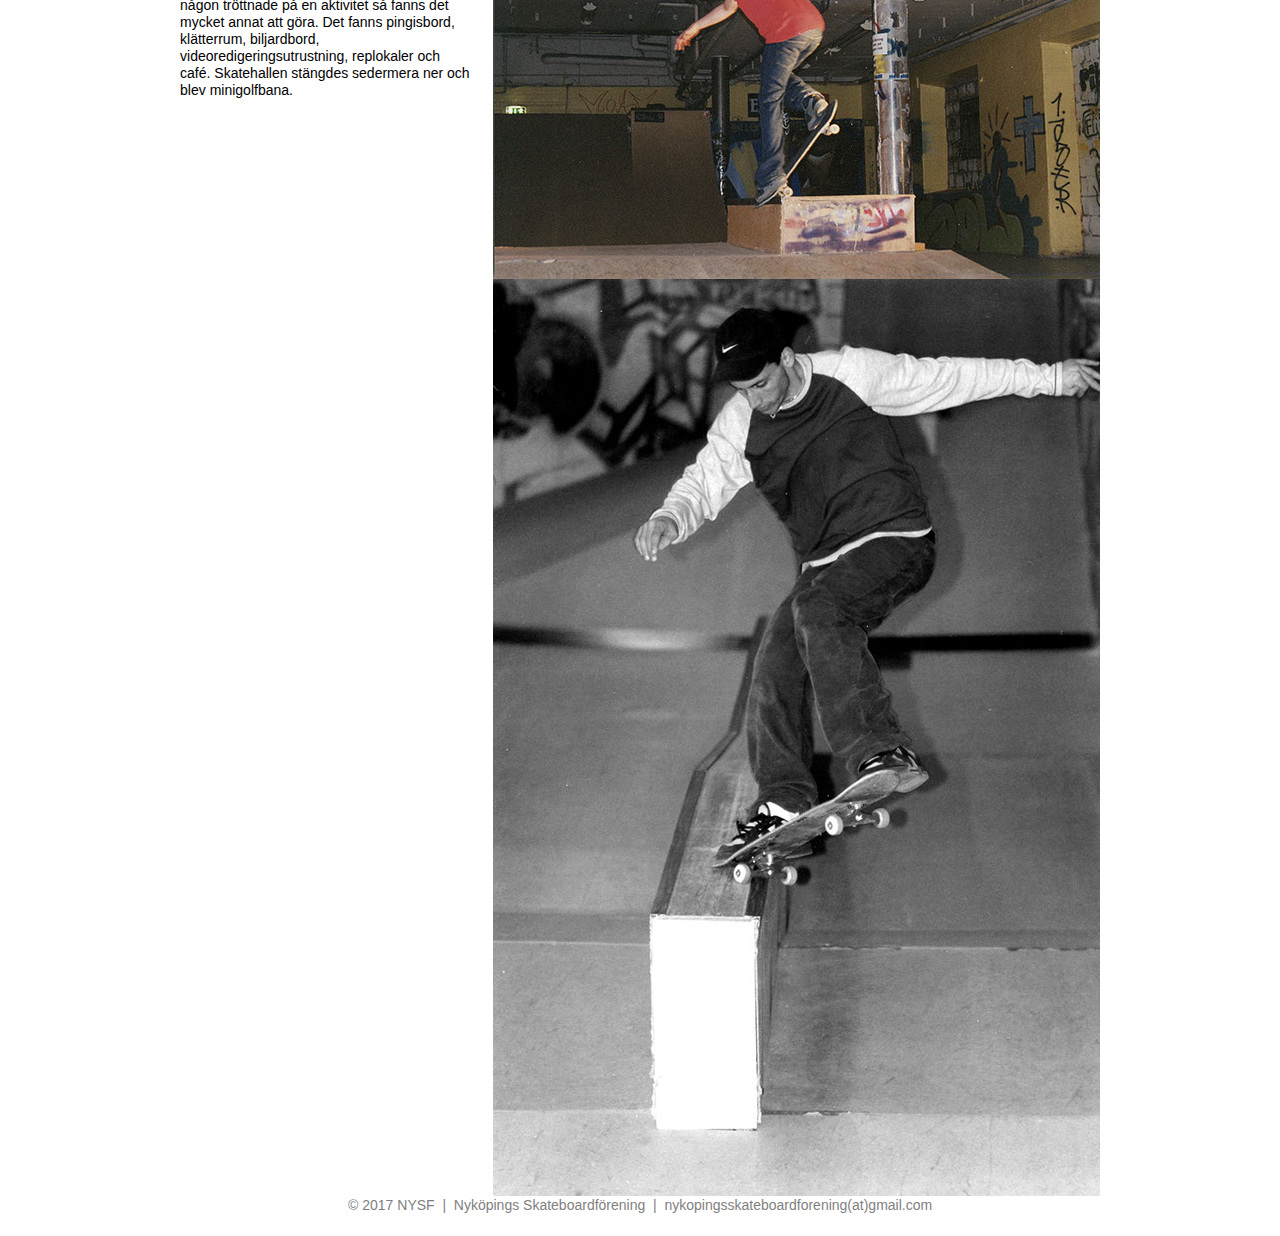
<file: historia.html>
<!DOCTYPE html>
<html class="nojs html css_verticalspacer" lang="sv-SE">
 <head>

  <meta http-equiv="Content-type" content="text/html;charset=UTF-8"/>
  <meta name="generator" content="2017.0.2.363"/>
  <meta name="viewport" content="width=device-width, initial-scale=1.0"/>
  
  <script type="text/javascript">
   // Update the 'nojs'/'js' class on the html node
document.documentElement.className = document.documentElement.className.replace(/\bnojs\b/g, 'js');

// Check that all required assets are uploaded and up-to-date
if(typeof Muse == "undefined") window.Muse = {}; window.Muse.assets = {"required":["museutils.js", "museconfig.js", "jquery.musemenu.js", "jquery.watch.js", "require.js", "historia.css"], "outOfDate":[]};
</script>
  
  <title>Historia</title>
  <!-- CSS -->
  <link rel="stylesheet" type="text/css" href="css/site_global.css?crc=443350757"/>
  <link rel="stylesheet" type="text/css" href="css/master_a-mallsida.css?crc=10077947"/>
  <link rel="stylesheet" type="text/css" href="css/historia.css?crc=488839476" id="pagesheet"/>
  <!-- JS includes -->
  <!--[if lt IE 9]>
  <script src="scripts/html5shiv.js?crc=4241844378" type="text/javascript"></script>
  <![endif]-->
   </head>
 <body>

  <div class="clearfix borderbox" id="page"><!-- column -->
   <div class="position_content" id="page_position_content">
    <div class="clearfix colelem" id="pmenuu281"><!-- group -->
     <nav class="MenuBar clearfix grpelem" id="menuu281"><!-- horizontal box -->
      <div class="MenuItemContainer borderbox clearfix grpelem" id="u338"><!-- vertical box -->
       <a class="nonblock nontext MenuItem MenuItemWithSubMenu borderbox clearfix colelem" id="u339" href="om-f%c3%b6reningen.html"><!-- horizontal box --><div class="MenuItemLabel NoWrap borderbox clearfix grpelem" id="u341-4"><!-- content --><p>Om föreningen</p></div><div class="borderbox grpelem" id="u342"><!-- content --></div></a>
       <div class="SubMenu MenuLevel1 borderbox clearfix" id="u343"><!-- vertical box -->
        <ul class="SubMenuView borderbox clearfix colelem" id="u344"><!-- vertical box -->
         <li class="MenuItemContainer borderbox clearfix colelem" id="u1493"><!-- horizontal box --><a class="nonblock nontext MenuItem MenuItemWithSubMenu borderbox clearfix grpelem" id="u1496" href="stadgar.html"><!-- horizontal box --><div class="MenuItemLabel NoWrap borderbox clearfix grpelem" id="u1498-4"><!-- content --><div id="u1498-3"><p>Stadgar</p></div></div></a></li>
         <li class="MenuItemContainer borderbox clearfix colelem" id="u1534"><!-- horizontal box --><a class="nonblock nontext MenuItem MenuItemWithSubMenu borderbox clearfix grpelem" id="u1535" href="f%c3%b6reningsarbete.html"><!-- horizontal box --><div class="MenuItemLabel NoWrap borderbox clearfix grpelem" id="u1536-4"><!-- content --><div id="u1536-3"><p>Föreningsarbete</p></div></div></a></li>
         <li class="MenuItemContainer borderbox clearfix colelem" id="u1472"><!-- horizontal box --><a class="nonblock nontext MenuItem MenuItemWithSubMenu borderbox clearfix grpelem" id="u1474" href="f%c3%b6rs%c3%a4kring.html"><!-- horizontal box --><div class="MenuItemLabel NoWrap borderbox clearfix grpelem" id="u1478-4"><!-- content --><div id="u1478-3"><p>Försäkring</p></div></div></a></li>
         <li class="MenuItemContainer borderbox clearfix colelem" id="u1688"><!-- horizontal box --><a class="nonblock nontext MenuItem MenuItemWithSubMenu MuseMenuActive borderbox clearfix grpelem" id="u1691" href="historia.html"><!-- horizontal box --><div class="MenuItemLabel NoWrap borderbox clearfix grpelem" id="u1694-4"><!-- content --><div id="u1694-3"><p>Historia</p></div></div></a></li>
         <li class="MenuItemContainer borderbox clearfix colelem" id="u2153"><!-- horizontal box --><a class="nonblock nontext MenuItem MenuItemWithSubMenu borderbox clearfix grpelem" id="u2154" href="nysf-i-media.html"><!-- horizontal box --><div class="MenuItemLabel NoWrap borderbox clearfix grpelem" id="u2157-4"><!-- content --><div id="u2157-3"><p>NYSF i media</p></div></div></a></li>
         <li class="MenuItemContainer borderbox clearfix colelem" id="u2343"><!-- horizontal box --><a class="nonblock nontext MenuItem MenuItemWithSubMenu borderbox clearfix grpelem" id="u2344" href="skate-spots.html"><!-- horizontal box --><div class="MenuItemLabel NoWrap borderbox clearfix grpelem" id="u2346-4"><!-- content --><div id="u2346-3"><p>Skate spots</p></div></div></a></li>
        </ul>
       </div>
      </div>
      <div class="MenuItemContainer borderbox clearfix grpelem" id="u381"><!-- vertical box -->
       <a class="nonblock nontext MenuItem MenuItemWithSubMenu borderbox clearfix colelem" id="u382" href="bli-medlem.html"><!-- horizontal box --><div class="MenuItemLabel NoWrap borderbox clearfix grpelem" id="u385-4"><!-- content --><p>Bli medlem</p></div></a>
      </div>
      <div class="MenuItemContainer borderbox clearfix grpelem" id="u465"><!-- vertical box -->
       <a class="nonblock nontext MenuItem MenuItemWithSubMenu borderbox clearfix colelem" id="u466" href="l%c3%a4nkar.html"><!-- horizontal box --><div class="MenuItemLabel NoWrap borderbox clearfix grpelem" id="u467-4"><!-- content --><p>Länkar</p></div></a>
      </div>
     </nav>
     <a class="nonblock nontext clip_frame grpelem" id="u505" href="index.html"><!-- image --><img class="block" id="u505_img" src="images/nykoping_skateboard_logo_svart.png?crc=376663146" alt="" data-image-width="119" data-image-height="48"/></a>
     <a class="nonblock nontext clip_frame grpelem" id="u988" href="https://www.facebook.com/groups/684097778437026/?fref=nf"><!-- image --><img class="block" id="u988_img" src="images/facebook.png?crc=228432513" alt="" data-image-width="72" data-image-height="72"/></a>
    </div>
    <div class="clearfix colelem" id="u1937-4"><!-- content -->
     <p>Inomhusparkens historia i Nyköping (så som vi minns den)</p>
    </div>
    <div class="clearfix colelem" id="ppu1717-6"><!-- group -->
     <div class="clearfix grpelem" id="pu1717-6"><!-- column -->
      <div class="clearfix colelem" id="u1717-6"><!-- content -->
       <p id="u1717-2">LADAN (1990-91)?</p>
       <p>En byggnad i närområdet till den gamla spinneri- och väveri-fabriken NYGE i Harg. Ladan hade el. Föreställ er att hitta en övergiven lokal med el och möjlighet att stänga och låsa om sig. Lite som att ha världens största koja med skatekaraktär. Ladan var ett hemligt ställe, jag som skriver det här var till exempel aldrig där förrän jag hade lagt brädan på hyllan, för en kort stund, trots att jag bodde 300 meter från den.</p>
      </div>
      <div class="clearfix colelem" id="u1880-6"><!-- content -->
       <p id="u1880-2">NYGE 1 (1993)</p>
       <p>I en sidobyggnad till huvudbyggnaden, mittemot villan som fortfarande står kvar, anlades en skatepark. Det fanns egentligen inga väggbeklädnader kvar (någon hade stulit plåten) utan stommarna klädde vi i plast och diverse skivmaterial, men det fanns ett tak och det var huvudsaken. Det var ett sätt för oss i Oppeby och Harg att slippa åka ner till stadens parkeringsgarage som befann sig under ICA Näckrosen, Brunnsgatan och Östra Kvarngatan. Allt byggnadsmaterial fick vi från fabriken där några hade skruvat upp fullt fungerade plywood-skivor på alla fönster, något vi ansåg var slöseri med fint material. Men det blev glashalt på golvet vintertid och parken fanns bara under tre årstider.</p>
      </div>
     </div>
     <div class="clip_frame grpelem" id="u1911"><!-- image -->
      <img class="block" id="u1911_img" src="images/nyge1_01-crop-u1911.jpg?crc=3925397630" alt="" data-image-width="607" data-image-height="555"/>
     </div>
    </div>
    <div class="clip_frame colelem" id="u1940"><!-- image -->
     <img class="block" id="u1940_img" src="images/nyge2_01.jpg?crc=242290374" alt="" data-image-width="607" data-image-height="885"/>
    </div>
    <div class="clearfix colelem" id="pu1884-6"><!-- group -->
     <div class="clearfix grpelem" id="u1884-6"><!-- content -->
      <p id="u1884-2">NYGE 2 (1994-1995)</p>
      <p>Var placerad på den översta våningen i det stora huset. Här var det ljust och fräscht i jämförelse med NYGE 1. Alla fönsterrutor var såklart sönderslagna så det blev en luftig känsla. I början kunde vi till och med spola i toaletterna?! Det var som gjort för skate. Men att ha en skatepark på femte våningen innebar mycket bärande av material i trapporna upp till plan 5. Trots det så tog vi oss ann projektet att flytta Hänglås-rampen i hamnen ut till Harg. Vi monterade ner den, körde ut den till Harg och bar upp den. Den monterades ihop men blev inte helt färdigmonterad, men åkduglig. Samtidigt som vi hade skateparken föregick det mycket annan aktivitet i området. Under en period försvann all koppar på hela området vilket resulterade i en viss förstörelse, som toaletterna på plan 5, wtf! Några spelade paintball och andra bara förstörde. Här hjälptes alla till att bygga och sköta stället. Merparten av Nyköpings aktiva skateare under den tiden var antagligen där någon gång.</p>
     </div>
     <div class="clip_frame grpelem" id="u1953"><!-- image -->
      <img class="block" id="u1953_img" src="images/nyge2_02.jpg?crc=3822634812" alt="" data-image-width="607" data-image-height="885"/>
     </div>
    </div>
    <div class="clearfix colelem" id="pu1888-6"><!-- group -->
     <div class="clearfix grpelem" id="u1888-6"><!-- content -->
      <p id="u1888-2">TELIA (1997-1999)</p>
      <p>Telia (gamla teliahuset, nu bostäder) drevs av den förening som var aktiv just då, i slutet av 90-talet och början av 00-talet. Den hette, hör och häpna, Nyköpings Skateboardförening. Kriteriet för att få tillgång till lokalen var att ha en förening, vi fick hjälp av kommunen med delar av hyran och resten betalades av föreningen med inkomster från inträden samt läsk- och godisförsäljning. Där hade vi som en fritidsgård, vi hade soffhörna, tv-spel, kontor, musikanläggning, fotoutställningar och någon gång lånade vi ut lokalen till en kaninutställning, något vi ångrade eftersom de inte städade upp efter sig. Här byggdes Nyköpings bästa miniramp. Alla var delaktiga i uppbyggandet och driften av lokalen med det var de äldre som skötte det administrativa.</p>
     </div>
     <div class="clip_frame grpelem" id="u1963"><!-- image -->
      <img class="block" id="u1963_img" src="images/telia_01.jpg?crc=4282188036" alt="" data-image-width="607" data-image-height="436"/>
     </div>
    </div>
    <div class="clearfix colelem" id="pu1892-6"><!-- group -->
     <div class="clearfix grpelem" id="u1892-6"><!-- content -->
      <p id="u1892-2">SLAKTHUSET (2000–2002)</p>
      <p>Slakthusets skatehall, drevs i början av 00-talet utan en skateförening men med hjälp av föreningen Ung Kraft som drev Slakthuset. Skötseln och byggandet utfördes av ett fåtal skejtare. Slakthuset var ett allaktivitetshus som hade många besökare och många aktiva föreningar. Stämningen där var god och om någon tröttnade på en aktivitet så fanns det mycket annat att göra. Det fanns pingisbord, klätterrum, biljardbord, videoredigeringsutrustning, replokaler och café. Skatehallen stängdes sedermera ner och blev minigolfbana.</p>
     </div>
     <div class="clip_frame grpelem" id="u1983"><!-- image -->
      <img class="block" id="u1983_img" src="images/slakthuset_02.jpg?crc=407731981" alt="" data-image-width="607" data-image-height="418"/>
     </div>
    </div>
    <div class="clip_frame colelem" id="u1973"><!-- image -->
     <img class="block" id="u1973_img" src="images/slakthuset_01.jpg?crc=203531157" alt="" data-image-width="607" data-image-height="917"/>
    </div>
    <div class="verticalspacer" data-offset-top="4396" data-content-above-spacer="4395" data-content-below-spacer="40"></div>
    <div class="clearfix colelem" id="u871-4"><!-- content -->
     <p>© 2017 NYSF&nbsp; |&nbsp; Nyköpings Skateboardförening&nbsp; |&nbsp; nykopingsskateboardforening(at)gmail.com</p>
    </div>
   </div>
  </div>
  <!-- Other scripts -->
  <script type="text/javascript">
   window.Muse.assets.check=function(d){if(!window.Muse.assets.checked){window.Muse.assets.checked=!0;var b={},c=function(a,b){if(window.getComputedStyle){var c=window.getComputedStyle(a,null);return c&&c.getPropertyValue(b)||c&&c[b]||""}if(document.documentElement.currentStyle)return(c=a.currentStyle)&&c[b]||a.style&&a.style[b]||"";return""},a=function(a){if(a.match(/^rgb/))return a=a.replace(/\s+/g,"").match(/([\d\,]+)/gi)[0].split(","),(parseInt(a[0])<<16)+(parseInt(a[1])<<8)+parseInt(a[2]);if(a.match(/^\#/))return parseInt(a.substr(1),
16);return 0},g=function(g){for(var f=document.getElementsByTagName("link"),h=0;h<f.length;h++)if("text/css"==f[h].type){var i=(f[h].href||"").match(/\/?css\/([\w\-]+\.css)\?crc=(\d+)/);if(!i||!i[1]||!i[2])break;b[i[1]]=i[2]}f=document.createElement("div");f.className="version";f.style.cssText="display:none; width:1px; height:1px;";document.getElementsByTagName("body")[0].appendChild(f);for(h=0;h<Muse.assets.required.length;){var i=Muse.assets.required[h],l=i.match(/([\w\-\.]+)\.(\w+)$/),k=l&&l[1]?
l[1]:null,l=l&&l[2]?l[2]:null;switch(l.toLowerCase()){case "css":k=k.replace(/\W/gi,"_").replace(/^([^a-z])/gi,"_$1");f.className+=" "+k;k=a(c(f,"color"));l=a(c(f,"backgroundColor"));k!=0||l!=0?(Muse.assets.required.splice(h,1),"undefined"!=typeof b[i]&&(k!=b[i]>>>24||l!=(b[i]&16777215))&&Muse.assets.outOfDate.push(i)):h++;f.className="version";break;case "js":h++;break;default:throw Error("Unsupported file type: "+l);}}d?d().jquery!="1.8.3"&&Muse.assets.outOfDate.push("jquery-1.8.3.min.js"):Muse.assets.required.push("jquery-1.8.3.min.js");
f.parentNode.removeChild(f);if(Muse.assets.outOfDate.length||Muse.assets.required.length)f="En del filer på servern kanske saknas eller är felaktiga. Rensa webbläsarens cacheminne och försök igen. Kontakta webbplatsadministratören om problemet kvarstår.",g&&Muse.assets.outOfDate.length&&(f+="\nOut of date: "+Muse.assets.outOfDate.join(",")),g&&Muse.assets.required.length&&(f+="\nMissing: "+Muse.assets.required.join(",")),alert(f)};location&&location.search&&location.search.match&&location.search.match(/muse_debug/gi)?setTimeout(function(){g(!0)},5E3):g()}};
var muse_init=function(){require.config({baseUrl:""});require(["jquery","museutils","whatinput","jquery.musemenu","jquery.watch"],function(d){var $ = d;$(document).ready(function(){try{
window.Muse.assets.check($);/* body */
Muse.Utils.transformMarkupToFixBrowserProblemsPreInit();/* body */
Muse.Utils.prepHyperlinks(true);/* body */
Muse.Utils.fullPage('#page');/* 100% height page */
Muse.Utils.initWidget('.MenuBar', ['#bp_infinity'], function(elem) { return $(elem).museMenu(); });/* unifiedNavBar */
Muse.Utils.showWidgetsWhenReady();/* body */
Muse.Utils.transformMarkupToFixBrowserProblems();/* body */
}catch(b){if(b&&"function"==typeof b.notify?b.notify():Muse.Assert.fail("Error calling selector function: "+b),false)throw b;}})})};

</script>
  <!-- RequireJS script -->
  <script src="scripts/require.js?crc=4234670167" type="text/javascript" async data-main="scripts/museconfig.js?crc=4152223963" onload="if (requirejs) requirejs.onError = function(requireType, requireModule) { if (requireType && requireType.toString && requireType.toString().indexOf && 0 <= requireType.toString().indexOf('#scripterror')) window.Muse.assets.check(); }" onerror="window.Muse.assets.check();"></script>
   </body>
</html>
</file>
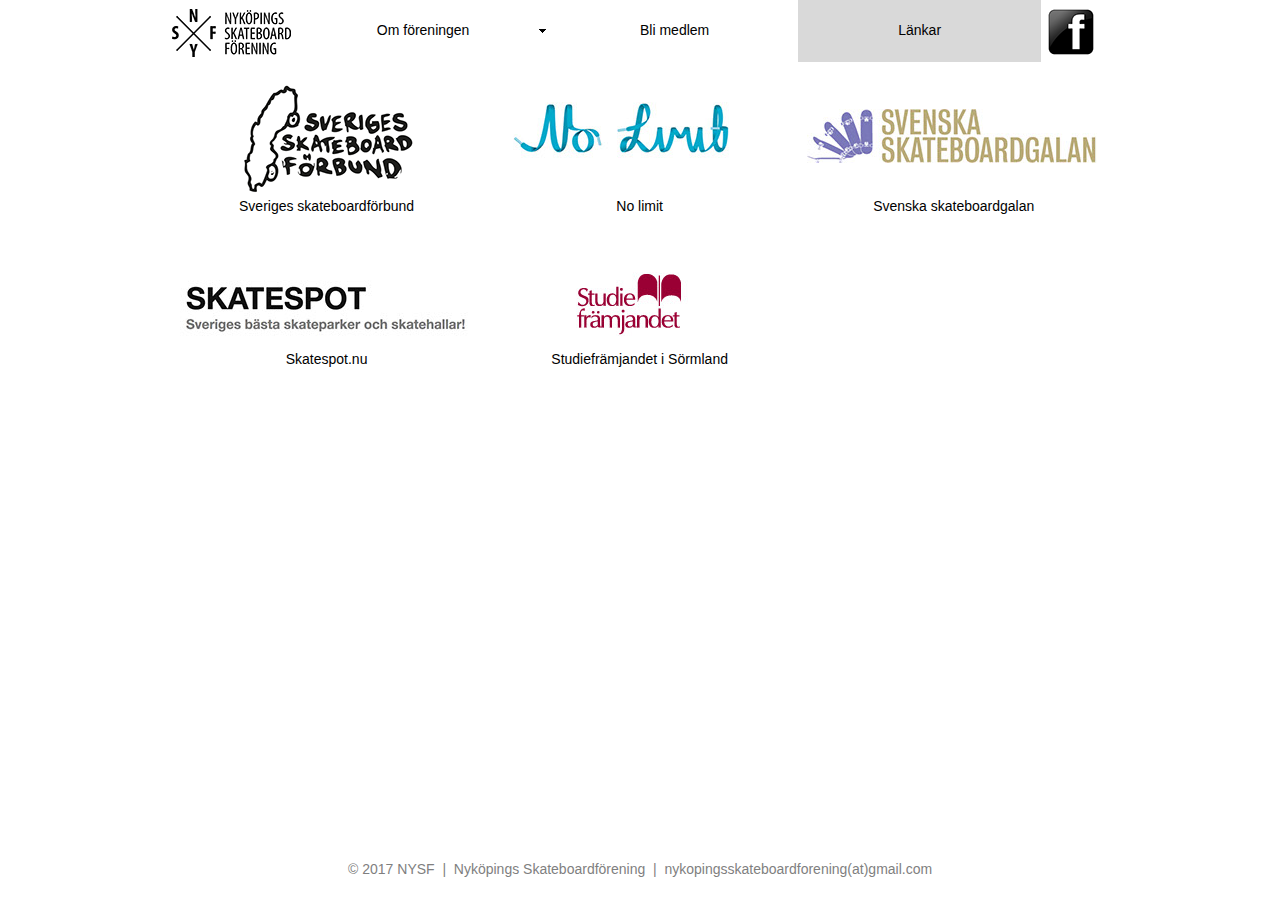
<file: länkar.html>
<!DOCTYPE html>
<html class="nojs html css_verticalspacer" lang="sv-SE">
 <head>

  <meta http-equiv="Content-type" content="text/html;charset=UTF-8"/>
  <meta name="generator" content="2017.0.2.363"/>
  <meta name="viewport" content="width=device-width, initial-scale=1.0"/>
  
  <script type="text/javascript">
   // Update the 'nojs'/'js' class on the html node
document.documentElement.className = document.documentElement.className.replace(/\bnojs\b/g, 'js');

// Check that all required assets are uploaded and up-to-date
if(typeof Muse == "undefined") window.Muse = {}; window.Muse.assets = {"required":["museutils.js", "museconfig.js", "jquery.musemenu.js", "jquery.watch.js", "require.js", "l_nkar.css"], "outOfDate":[]};
</script>
  
  <title>Länkar</title>
  <!-- CSS -->
  <link rel="stylesheet" type="text/css" href="css/site_global.css?crc=443350757"/>
  <link rel="stylesheet" type="text/css" href="css/master_a-mallsida.css?crc=10077947"/>
  <link rel="stylesheet" type="text/css" href="css/l_nkar.css?crc=50573978" id="pagesheet"/>
  <!-- JS includes -->
  <!--[if lt IE 9]>
  <script src="scripts/html5shiv.js?crc=4241844378" type="text/javascript"></script>
  <![endif]-->
   </head>
 <body>

  <div class="clearfix borderbox" id="page"><!-- column -->
   <div class="position_content" id="page_position_content">
    <div class="clearfix colelem" id="pmenuu281"><!-- group -->
     <nav class="MenuBar clearfix grpelem" id="menuu281"><!-- horizontal box -->
      <div class="MenuItemContainer borderbox clearfix grpelem" id="u338"><!-- vertical box -->
       <a class="nonblock nontext MenuItem MenuItemWithSubMenu borderbox clearfix colelem" id="u339" href="om-f%c3%b6reningen.html"><!-- horizontal box --><div class="MenuItemLabel NoWrap borderbox clearfix grpelem" id="u341-4"><!-- content --><p>Om föreningen</p></div><div class="borderbox grpelem" id="u342"><!-- content --></div></a>
       <div class="SubMenu MenuLevel1 borderbox clearfix" id="u343"><!-- vertical box -->
        <ul class="SubMenuView borderbox clearfix colelem" id="u344"><!-- vertical box -->
         <li class="MenuItemContainer borderbox clearfix colelem" id="u1493"><!-- horizontal box --><a class="nonblock nontext MenuItem MenuItemWithSubMenu borderbox clearfix grpelem" id="u1496" href="stadgar.html"><!-- horizontal box --><div class="MenuItemLabel NoWrap borderbox clearfix grpelem" id="u1498-4"><!-- content --><div id="u1498-3"><p>Stadgar</p></div></div></a></li>
         <li class="MenuItemContainer borderbox clearfix colelem" id="u1534"><!-- horizontal box --><a class="nonblock nontext MenuItem MenuItemWithSubMenu borderbox clearfix grpelem" id="u1535" href="f%c3%b6reningsarbete.html"><!-- horizontal box --><div class="MenuItemLabel NoWrap borderbox clearfix grpelem" id="u1536-4"><!-- content --><div id="u1536-3"><p>Föreningsarbete</p></div></div></a></li>
         <li class="MenuItemContainer borderbox clearfix colelem" id="u1472"><!-- horizontal box --><a class="nonblock nontext MenuItem MenuItemWithSubMenu borderbox clearfix grpelem" id="u1474" href="f%c3%b6rs%c3%a4kring.html"><!-- horizontal box --><div class="MenuItemLabel NoWrap borderbox clearfix grpelem" id="u1478-4"><!-- content --><div id="u1478-3"><p>Försäkring</p></div></div></a></li>
         <li class="MenuItemContainer borderbox clearfix colelem" id="u1688"><!-- horizontal box --><a class="nonblock nontext MenuItem MenuItemWithSubMenu borderbox clearfix grpelem" id="u1691" href="historia.html"><!-- horizontal box --><div class="MenuItemLabel NoWrap borderbox clearfix grpelem" id="u1694-4"><!-- content --><div id="u1694-3"><p>Historia</p></div></div></a></li>
         <li class="MenuItemContainer borderbox clearfix colelem" id="u2153"><!-- horizontal box --><a class="nonblock nontext MenuItem MenuItemWithSubMenu borderbox clearfix grpelem" id="u2154" href="nysf-i-media.html"><!-- horizontal box --><div class="MenuItemLabel NoWrap borderbox clearfix grpelem" id="u2157-4"><!-- content --><div id="u2157-3"><p>NYSF i media</p></div></div></a></li>
         <li class="MenuItemContainer borderbox clearfix colelem" id="u2343"><!-- horizontal box --><a class="nonblock nontext MenuItem MenuItemWithSubMenu borderbox clearfix grpelem" id="u2344" href="skate-spots.html"><!-- horizontal box --><div class="MenuItemLabel NoWrap borderbox clearfix grpelem" id="u2346-4"><!-- content --><div id="u2346-3"><p>Skate spots</p></div></div></a></li>
        </ul>
       </div>
      </div>
      <div class="MenuItemContainer borderbox clearfix grpelem" id="u381"><!-- vertical box -->
       <a class="nonblock nontext MenuItem MenuItemWithSubMenu borderbox clearfix colelem" id="u382" href="bli-medlem.html"><!-- horizontal box --><div class="MenuItemLabel NoWrap borderbox clearfix grpelem" id="u385-4"><!-- content --><p>Bli medlem</p></div></a>
      </div>
      <div class="MenuItemContainer borderbox clearfix grpelem" id="u465"><!-- vertical box -->
       <a class="nonblock nontext MenuItem MenuItemWithSubMenu MuseMenuActive borderbox clearfix colelem" id="u466" href="l%c3%a4nkar.html"><!-- horizontal box --><div class="MenuItemLabel NoWrap borderbox clearfix grpelem" id="u467-4"><!-- content --><p>Länkar</p></div></a>
      </div>
     </nav>
     <a class="nonblock nontext clip_frame grpelem" id="u505" href="index.html"><!-- image --><img class="block" id="u505_img" src="images/nykoping_skateboard_logo_svart.png?crc=376663146" alt="" data-image-width="119" data-image-height="48"/></a>
     <a class="nonblock nontext clip_frame grpelem" id="u988" href="https://www.facebook.com/groups/684097778437026/?fref=nf"><!-- image --><img class="block" id="u988_img" src="images/facebook.png?crc=228432513" alt="" data-image-width="72" data-image-height="72"/></a>
    </div>
    <div class="clearfix colelem" id="pu945"><!-- group -->
     <a class="nonblock nontext clip_frame grpelem" id="u945" href="http://www.sverigesskateboardforbund.se/"><!-- image --><img class="block" id="u945_img" src="images/logo_forbund-kopia_trans_500px.png?crc=148285168" alt="" data-image-width="175" data-image-height="109"/></a>
     <a class="nonblock nontext clip_frame grpelem" id="u971" href="http://nolimitskate.se/"><!-- image --><img class="block" id="u971_img" src="images/22.jpg?crc=3848976293" alt="" data-image-width="253" data-image-height="71"/></a>
     <a class="nonblock nontext clip_frame grpelem" id="u1416" href="http://www.svenskaskateboardgalan.com/"><!-- image --><img class="block" id="u1416_img" src="images/ssg.jpg?crc=4025567012" alt="" data-image-width="290" data-image-height="54"/></a>
    </div>
    <div class="clearfix colelem" id="pu965-4"><!-- group -->
     <div class="clearfix grpelem" id="u965-4"><!-- content -->
      <p>Sveriges skateboardförbund</p>
     </div>
     <div class="clearfix grpelem" id="u968-4"><!-- content -->
      <p>No limit</p>
     </div>
     <div class="clearfix grpelem" id="u868-4"><!-- content -->
      <p>Svenska skateboardgalan</p>
     </div>
    </div>
    <div class="clearfix colelem" id="pu1429"><!-- group -->
     <a class="nonblock nontext clip_frame grpelem" id="u1429" href="http://skatespot.nu/"><!-- image --><img class="block" id="u1429_img" src="images/skatespot.jpg?crc=146870854" alt="" data-image-width="291" data-image-height="59"/></a>
     <a class="nonblock nontext clip_frame grpelem" id="u1577" href="http://www.studieframjandet.se/Sormland/"><!-- image --><img class="block" id="u1577_img" src="images/sfr-logo.jpg?crc=4065418458" alt="" data-image-width="160" data-image-height="67"/></a>
    </div>
    <div class="clearfix colelem" id="pu1426-4"><!-- group -->
     <div class="clearfix grpelem" id="u1426-4"><!-- content -->
      <p>Skatespot.nu</p>
     </div>
     <div class="clearfix grpelem" id="u1587-4"><!-- content -->
      <p>Studiefrämjandet i Sörmland</p>
     </div>
    </div>
    <div class="verticalspacer" data-offset-top="381" data-content-above-spacer="381" data-content-below-spacer="97"></div>
    <div class="clearfix colelem" id="u871-4"><!-- content -->
     <p>© 2017 NYSF&nbsp; |&nbsp; Nyköpings Skateboardförening&nbsp; |&nbsp; nykopingsskateboardforening(at)gmail.com</p>
    </div>
   </div>
  </div>
  <!-- Other scripts -->
  <script type="text/javascript">
   window.Muse.assets.check=function(d){if(!window.Muse.assets.checked){window.Muse.assets.checked=!0;var b={},c=function(a,b){if(window.getComputedStyle){var c=window.getComputedStyle(a,null);return c&&c.getPropertyValue(b)||c&&c[b]||""}if(document.documentElement.currentStyle)return(c=a.currentStyle)&&c[b]||a.style&&a.style[b]||"";return""},a=function(a){if(a.match(/^rgb/))return a=a.replace(/\s+/g,"").match(/([\d\,]+)/gi)[0].split(","),(parseInt(a[0])<<16)+(parseInt(a[1])<<8)+parseInt(a[2]);if(a.match(/^\#/))return parseInt(a.substr(1),
16);return 0},g=function(g){for(var f=document.getElementsByTagName("link"),h=0;h<f.length;h++)if("text/css"==f[h].type){var i=(f[h].href||"").match(/\/?css\/([\w\-]+\.css)\?crc=(\d+)/);if(!i||!i[1]||!i[2])break;b[i[1]]=i[2]}f=document.createElement("div");f.className="version";f.style.cssText="display:none; width:1px; height:1px;";document.getElementsByTagName("body")[0].appendChild(f);for(h=0;h<Muse.assets.required.length;){var i=Muse.assets.required[h],l=i.match(/([\w\-\.]+)\.(\w+)$/),k=l&&l[1]?
l[1]:null,l=l&&l[2]?l[2]:null;switch(l.toLowerCase()){case "css":k=k.replace(/\W/gi,"_").replace(/^([^a-z])/gi,"_$1");f.className+=" "+k;k=a(c(f,"color"));l=a(c(f,"backgroundColor"));k!=0||l!=0?(Muse.assets.required.splice(h,1),"undefined"!=typeof b[i]&&(k!=b[i]>>>24||l!=(b[i]&16777215))&&Muse.assets.outOfDate.push(i)):h++;f.className="version";break;case "js":h++;break;default:throw Error("Unsupported file type: "+l);}}d?d().jquery!="1.8.3"&&Muse.assets.outOfDate.push("jquery-1.8.3.min.js"):Muse.assets.required.push("jquery-1.8.3.min.js");
f.parentNode.removeChild(f);if(Muse.assets.outOfDate.length||Muse.assets.required.length)f="En del filer på servern kanske saknas eller är felaktiga. Rensa webbläsarens cacheminne och försök igen. Kontakta webbplatsadministratören om problemet kvarstår.",g&&Muse.assets.outOfDate.length&&(f+="\nOut of date: "+Muse.assets.outOfDate.join(",")),g&&Muse.assets.required.length&&(f+="\nMissing: "+Muse.assets.required.join(",")),alert(f)};location&&location.search&&location.search.match&&location.search.match(/muse_debug/gi)?setTimeout(function(){g(!0)},5E3):g()}};
var muse_init=function(){require.config({baseUrl:""});require(["jquery","museutils","whatinput","jquery.musemenu","jquery.watch"],function(d){var $ = d;$(document).ready(function(){try{
window.Muse.assets.check($);/* body */
Muse.Utils.transformMarkupToFixBrowserProblemsPreInit();/* body */
Muse.Utils.prepHyperlinks(true);/* body */
Muse.Utils.fullPage('#page');/* 100% height page */
Muse.Utils.initWidget('.MenuBar', ['#bp_infinity'], function(elem) { return $(elem).museMenu(); });/* unifiedNavBar */
Muse.Utils.showWidgetsWhenReady();/* body */
Muse.Utils.transformMarkupToFixBrowserProblems();/* body */
}catch(b){if(b&&"function"==typeof b.notify?b.notify():Muse.Assert.fail("Error calling selector function: "+b),false)throw b;}})})};

</script>
  <!-- RequireJS script -->
  <script src="scripts/require.js?crc=4234670167" type="text/javascript" async data-main="scripts/museconfig.js?crc=4152223963" onload="if (requirejs) requirejs.onError = function(requireType, requireModule) { if (requireType && requireType.toString && requireType.toString().indexOf && 0 <= requireType.toString().indexOf('#scripterror')) window.Muse.assets.check(); }" onerror="window.Muse.assets.check();"></script>
   </body>
</html>
</file>
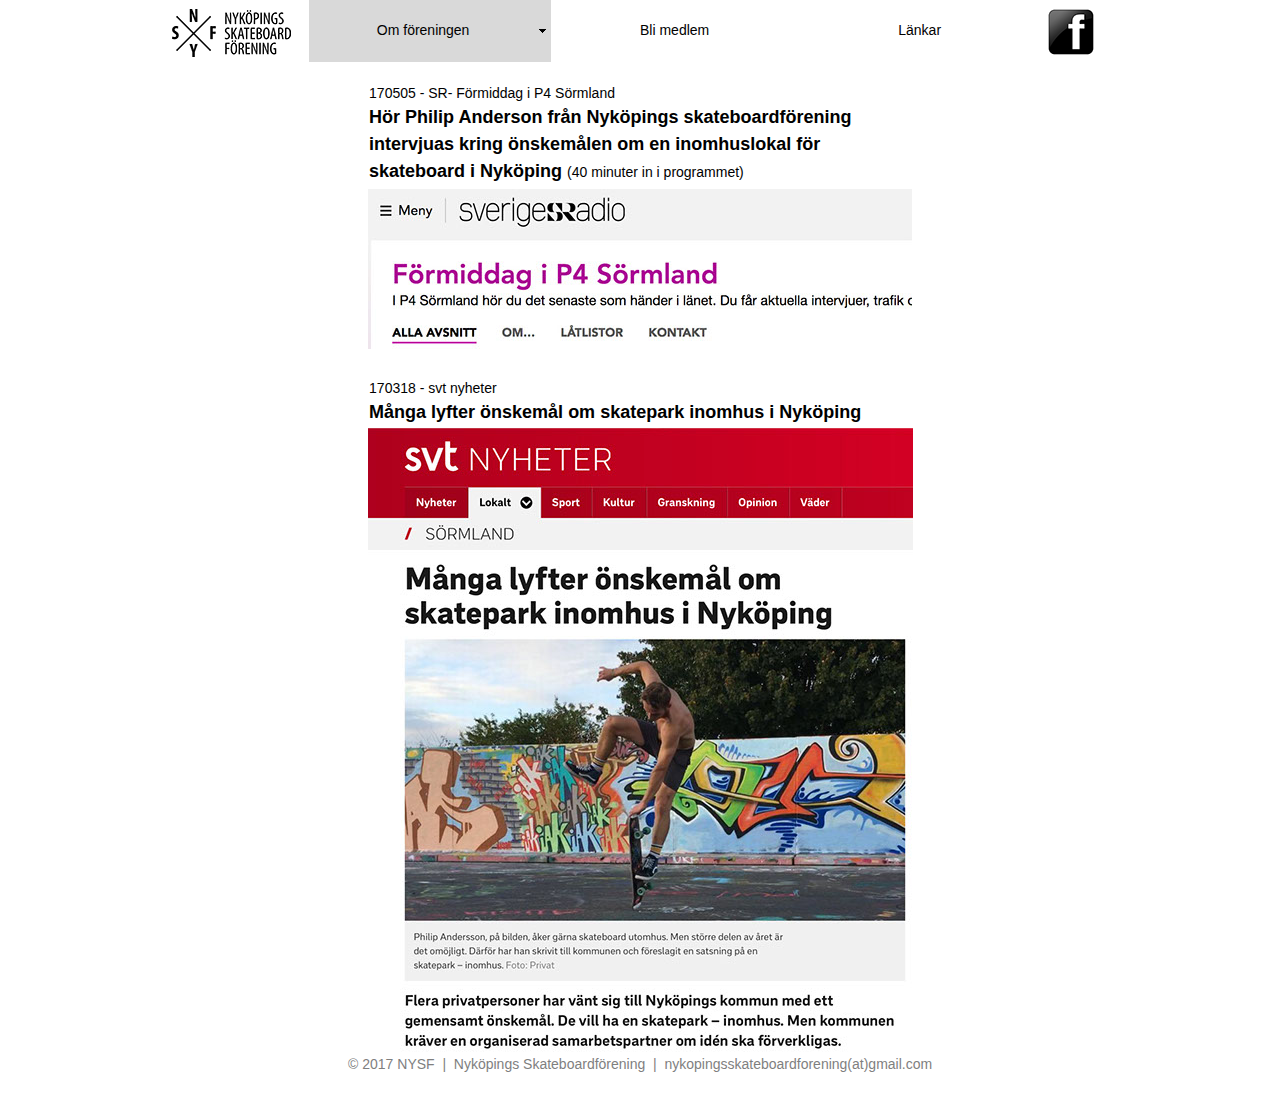
<file: nysf-i-media.html>
<!DOCTYPE html>
<html class="nojs html css_verticalspacer" lang="sv-SE">
 <head>

  <meta http-equiv="Content-type" content="text/html;charset=UTF-8"/>
  <meta name="generator" content="2017.0.2.363"/>
  <meta name="viewport" content="width=device-width, initial-scale=1.0"/>
  
  <script type="text/javascript">
   // Update the 'nojs'/'js' class on the html node
document.documentElement.className = document.documentElement.className.replace(/\bnojs\b/g, 'js');

// Check that all required assets are uploaded and up-to-date
if(typeof Muse == "undefined") window.Muse = {}; window.Muse.assets = {"required":["museutils.js", "museconfig.js", "jquery.musemenu.js", "jquery.watch.js", "require.js", "nysf-i-media.css"], "outOfDate":[]};
</script>
  
  <title>NYSF i media</title>
  <!-- CSS -->
  <link rel="stylesheet" type="text/css" href="css/site_global.css?crc=443350757"/>
  <link rel="stylesheet" type="text/css" href="css/master_a-mallsida.css?crc=10077947"/>
  <link rel="stylesheet" type="text/css" href="css/nysf-i-media.css?crc=4052434847" id="pagesheet"/>
  <!-- JS includes -->
  <!--[if lt IE 9]>
  <script src="scripts/html5shiv.js?crc=4241844378" type="text/javascript"></script>
  <![endif]-->
   </head>
 <body>

  <div class="clearfix borderbox" id="page"><!-- column -->
   <div class="position_content" id="page_position_content">
    <div class="clearfix colelem" id="pmenuu281"><!-- group -->
     <nav class="MenuBar clearfix grpelem" id="menuu281"><!-- horizontal box -->
      <div class="MenuItemContainer borderbox clearfix grpelem" id="u338"><!-- vertical box -->
       <a class="nonblock nontext MenuItem MenuItemWithSubMenu borderbox clearfix colelem" id="u339" href="om-f%c3%b6reningen.html"><!-- horizontal box --><div class="MenuItemLabel NoWrap borderbox clearfix grpelem" id="u341-4"><!-- content --><p>Om föreningen</p></div><div class="borderbox grpelem" id="u342"><!-- content --></div></a>
       <div class="SubMenu MenuLevel1 borderbox clearfix" id="u343"><!-- vertical box -->
        <ul class="SubMenuView borderbox clearfix colelem" id="u344"><!-- vertical box -->
         <li class="MenuItemContainer borderbox clearfix colelem" id="u1493"><!-- horizontal box --><a class="nonblock nontext MenuItem MenuItemWithSubMenu borderbox clearfix grpelem" id="u1496" href="stadgar.html"><!-- horizontal box --><div class="MenuItemLabel NoWrap borderbox clearfix grpelem" id="u1498-4"><!-- content --><div id="u1498-3"><p>Stadgar</p></div></div></a></li>
         <li class="MenuItemContainer borderbox clearfix colelem" id="u1534"><!-- horizontal box --><a class="nonblock nontext MenuItem MenuItemWithSubMenu borderbox clearfix grpelem" id="u1535" href="f%c3%b6reningsarbete.html"><!-- horizontal box --><div class="MenuItemLabel NoWrap borderbox clearfix grpelem" id="u1536-4"><!-- content --><div id="u1536-3"><p>Föreningsarbete</p></div></div></a></li>
         <li class="MenuItemContainer borderbox clearfix colelem" id="u1472"><!-- horizontal box --><a class="nonblock nontext MenuItem MenuItemWithSubMenu borderbox clearfix grpelem" id="u1474" href="f%c3%b6rs%c3%a4kring.html"><!-- horizontal box --><div class="MenuItemLabel NoWrap borderbox clearfix grpelem" id="u1478-4"><!-- content --><div id="u1478-3"><p>Försäkring</p></div></div></a></li>
         <li class="MenuItemContainer borderbox clearfix colelem" id="u1688"><!-- horizontal box --><a class="nonblock nontext MenuItem MenuItemWithSubMenu borderbox clearfix grpelem" id="u1691" href="historia.html"><!-- horizontal box --><div class="MenuItemLabel NoWrap borderbox clearfix grpelem" id="u1694-4"><!-- content --><div id="u1694-3"><p>Historia</p></div></div></a></li>
         <li class="MenuItemContainer borderbox clearfix colelem" id="u2153"><!-- horizontal box --><a class="nonblock nontext MenuItem MenuItemWithSubMenu MuseMenuActive borderbox clearfix grpelem" id="u2154" href="nysf-i-media.html"><!-- horizontal box --><div class="MenuItemLabel NoWrap borderbox clearfix grpelem" id="u2157-4"><!-- content --><div id="u2157-3"><p>NYSF i media</p></div></div></a></li>
         <li class="MenuItemContainer borderbox clearfix colelem" id="u2343"><!-- horizontal box --><a class="nonblock nontext MenuItem MenuItemWithSubMenu borderbox clearfix grpelem" id="u2344" href="skate-spots.html"><!-- horizontal box --><div class="MenuItemLabel NoWrap borderbox clearfix grpelem" id="u2346-4"><!-- content --><div id="u2346-3"><p>Skate spots</p></div></div></a></li>
        </ul>
       </div>
      </div>
      <div class="MenuItemContainer borderbox clearfix grpelem" id="u381"><!-- vertical box -->
       <a class="nonblock nontext MenuItem MenuItemWithSubMenu borderbox clearfix colelem" id="u382" href="bli-medlem.html"><!-- horizontal box --><div class="MenuItemLabel NoWrap borderbox clearfix grpelem" id="u385-4"><!-- content --><p>Bli medlem</p></div></a>
      </div>
      <div class="MenuItemContainer borderbox clearfix grpelem" id="u465"><!-- vertical box -->
       <a class="nonblock nontext MenuItem MenuItemWithSubMenu borderbox clearfix colelem" id="u466" href="l%c3%a4nkar.html"><!-- horizontal box --><div class="MenuItemLabel NoWrap borderbox clearfix grpelem" id="u467-4"><!-- content --><p>Länkar</p></div></a>
      </div>
     </nav>
     <a class="nonblock nontext clip_frame grpelem" id="u505" href="index.html"><!-- image --><img class="block" id="u505_img" src="images/nykoping_skateboard_logo_svart.png?crc=376663146" alt="" data-image-width="119" data-image-height="48"/></a>
     <a class="nonblock nontext clip_frame grpelem" id="u988" href="https://www.facebook.com/groups/684097778437026/?fref=nf"><!-- image --><img class="block" id="u988_img" src="images/facebook.png?crc=228432513" alt="" data-image-width="72" data-image-height="72"/></a>
    </div>
    <div class="clearfix colelem" id="u2310"><!-- column -->
     <a class="nonblock nontext clearfix colelem" id="u2294-7" href="http://sverigesradio.se/sida/avsnitt/885518?programid=2967"><!-- content --><p id="u2294-2">170505 - SR- Förmiddag i P4 Sörmland</p><p id="u2294-5"><span id="u2294-3">Hör Philip Anderson från Nyköpings skateboardförening intervjuas kring önskemålen om en inomhuslokal för skateboard i Nyköping </span><span id="u2294-4">(40 minuter in i programmet)</span></p></a>
     <div class="clip_frame colelem" id="u2300"><!-- image -->
      <img class="block" id="u2300_img" src="images/sk%c3%a4rmavbild%202017-05-05%20kl%20224621.jpg?crc=3855711879" alt="" data-image-width="544" data-image-height="160"/>
     </div>
    </div>
    <div class="clearfix colelem" id="u2297"><!-- column -->
     <a class="nonblock nontext clearfix colelem" id="u2187-6" href="https://www.svt.se/nyheter/lokalt/sormland/manga-lyfter-onskemal-om-skatepark-inomhus-i-nykoping"><!-- content --><p id="u2187-2">170318 - svt nyheter</p><p id="u2187-4">Många lyfter önskemål om skatepark inomhus i Nyköping</p></a>
     <a class="nonblock nontext clip_frame colelem" id="u2177" href="https://www.svt.se/nyheter/lokalt/sormland/manga-lyfter-onskemal-om-skatepark-inomhus-i-nykoping"><!-- image --><img class="block" id="u2177_img" src="images/sk%c3%a4rmavbild%202017-05-01%20kl%20172905.jpg?crc=3807942550" alt="" data-image-width="545" data-image-height="627"/></a>
    </div>
    <div class="verticalspacer" data-offset-top="1054" data-content-above-spacer="1054" data-content-below-spacer="40"></div>
    <div class="clearfix colelem" id="u871-4"><!-- content -->
     <p>© 2017 NYSF&nbsp; |&nbsp; Nyköpings Skateboardförening&nbsp; |&nbsp; nykopingsskateboardforening(at)gmail.com</p>
    </div>
   </div>
  </div>
  <!-- Other scripts -->
  <script type="text/javascript">
   window.Muse.assets.check=function(d){if(!window.Muse.assets.checked){window.Muse.assets.checked=!0;var b={},c=function(a,b){if(window.getComputedStyle){var c=window.getComputedStyle(a,null);return c&&c.getPropertyValue(b)||c&&c[b]||""}if(document.documentElement.currentStyle)return(c=a.currentStyle)&&c[b]||a.style&&a.style[b]||"";return""},a=function(a){if(a.match(/^rgb/))return a=a.replace(/\s+/g,"").match(/([\d\,]+)/gi)[0].split(","),(parseInt(a[0])<<16)+(parseInt(a[1])<<8)+parseInt(a[2]);if(a.match(/^\#/))return parseInt(a.substr(1),
16);return 0},g=function(g){for(var f=document.getElementsByTagName("link"),h=0;h<f.length;h++)if("text/css"==f[h].type){var i=(f[h].href||"").match(/\/?css\/([\w\-]+\.css)\?crc=(\d+)/);if(!i||!i[1]||!i[2])break;b[i[1]]=i[2]}f=document.createElement("div");f.className="version";f.style.cssText="display:none; width:1px; height:1px;";document.getElementsByTagName("body")[0].appendChild(f);for(h=0;h<Muse.assets.required.length;){var i=Muse.assets.required[h],l=i.match(/([\w\-\.]+)\.(\w+)$/),k=l&&l[1]?
l[1]:null,l=l&&l[2]?l[2]:null;switch(l.toLowerCase()){case "css":k=k.replace(/\W/gi,"_").replace(/^([^a-z])/gi,"_$1");f.className+=" "+k;k=a(c(f,"color"));l=a(c(f,"backgroundColor"));k!=0||l!=0?(Muse.assets.required.splice(h,1),"undefined"!=typeof b[i]&&(k!=b[i]>>>24||l!=(b[i]&16777215))&&Muse.assets.outOfDate.push(i)):h++;f.className="version";break;case "js":h++;break;default:throw Error("Unsupported file type: "+l);}}d?d().jquery!="1.8.3"&&Muse.assets.outOfDate.push("jquery-1.8.3.min.js"):Muse.assets.required.push("jquery-1.8.3.min.js");
f.parentNode.removeChild(f);if(Muse.assets.outOfDate.length||Muse.assets.required.length)f="En del filer på servern kanske saknas eller är felaktiga. Rensa webbläsarens cacheminne och försök igen. Kontakta webbplatsadministratören om problemet kvarstår.",g&&Muse.assets.outOfDate.length&&(f+="\nOut of date: "+Muse.assets.outOfDate.join(",")),g&&Muse.assets.required.length&&(f+="\nMissing: "+Muse.assets.required.join(",")),alert(f)};location&&location.search&&location.search.match&&location.search.match(/muse_debug/gi)?setTimeout(function(){g(!0)},5E3):g()}};
var muse_init=function(){require.config({baseUrl:""});require(["jquery","museutils","whatinput","jquery.musemenu","jquery.watch"],function(d){var $ = d;$(document).ready(function(){try{
window.Muse.assets.check($);/* body */
Muse.Utils.transformMarkupToFixBrowserProblemsPreInit();/* body */
Muse.Utils.prepHyperlinks(true);/* body */
Muse.Utils.fullPage('#page');/* 100% height page */
Muse.Utils.initWidget('.MenuBar', ['#bp_infinity'], function(elem) { return $(elem).museMenu(); });/* unifiedNavBar */
Muse.Utils.showWidgetsWhenReady();/* body */
Muse.Utils.transformMarkupToFixBrowserProblems();/* body */
}catch(b){if(b&&"function"==typeof b.notify?b.notify():Muse.Assert.fail("Error calling selector function: "+b),false)throw b;}})})};

</script>
  <!-- RequireJS script -->
  <script src="scripts/require.js?crc=4234670167" type="text/javascript" async data-main="scripts/museconfig.js?crc=4152223963" onload="if (requirejs) requirejs.onError = function(requireType, requireModule) { if (requireType && requireType.toString && requireType.toString().indexOf && 0 <= requireType.toString().indexOf('#scripterror')) window.Muse.assets.check(); }" onerror="window.Muse.assets.check();"></script>
   </body>
</html>
</file>
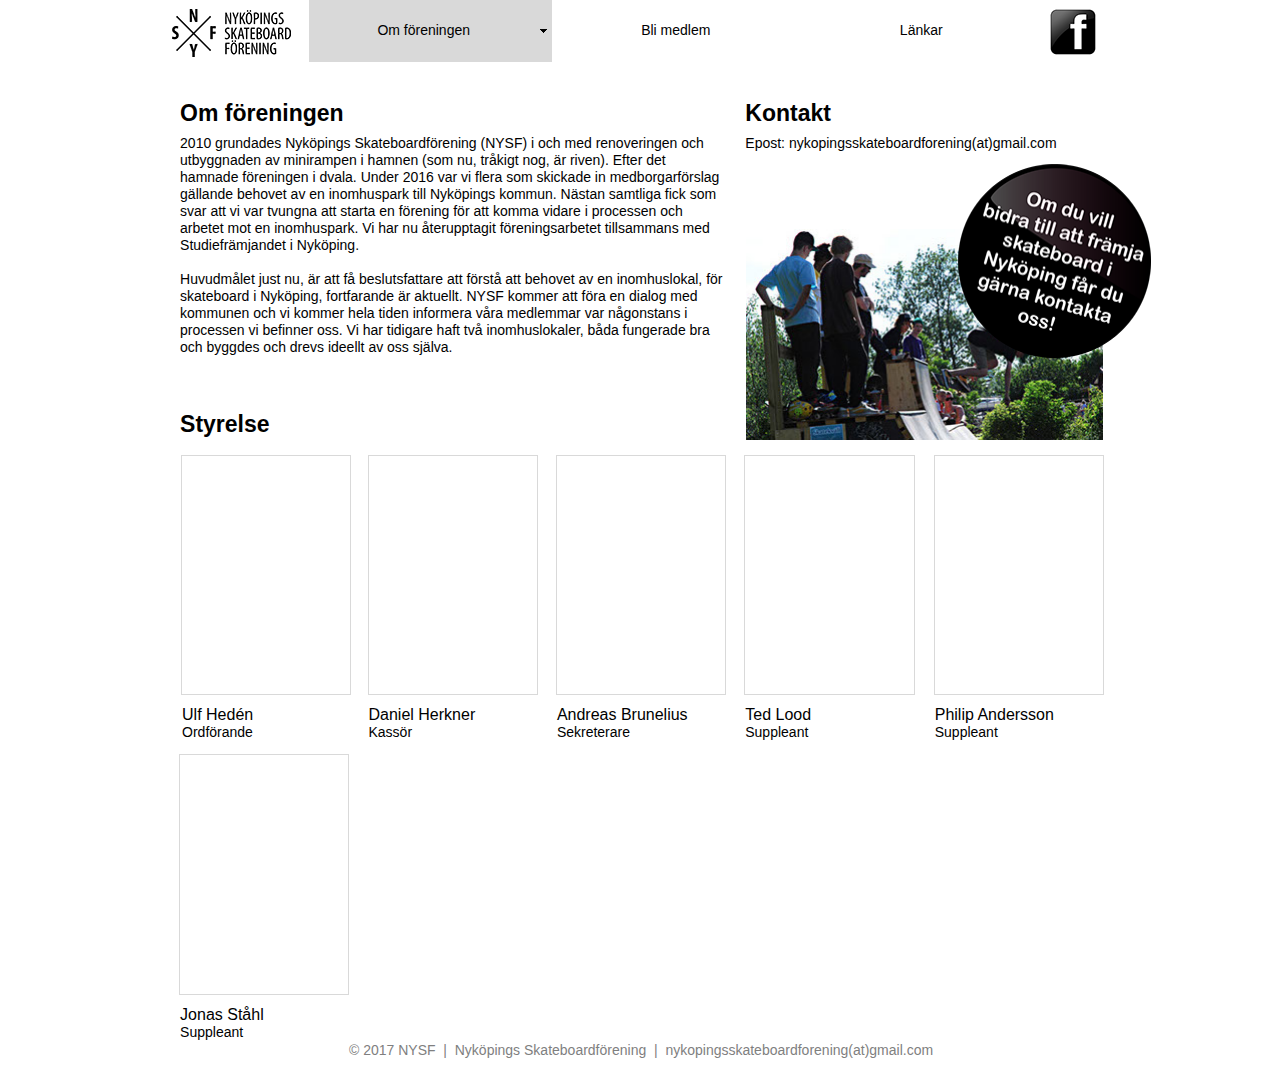
<file: om-föreningen.html>
<!DOCTYPE html>
<html class="nojs html css_verticalspacer" lang="sv-SE">
 <head>

  <meta http-equiv="Content-type" content="text/html;charset=UTF-8"/>
  <meta name="generator" content="2017.0.2.363"/>
  <meta name="viewport" content="width=device-width, initial-scale=1.0"/>
  
  <script type="text/javascript">
   // Update the 'nojs'/'js' class on the html node
document.documentElement.className = document.documentElement.className.replace(/\bnojs\b/g, 'js');

// Check that all required assets are uploaded and up-to-date
if(typeof Muse == "undefined") window.Muse = {}; window.Muse.assets = {"required":["museutils.js", "museconfig.js", "jquery.musemenu.js", "jquery.watch.js", "require.js", "om-f_reningen.css"], "outOfDate":[]};
</script>
  
  <title>Om föreningen</title>
  <!-- CSS -->
  <link rel="stylesheet" type="text/css" href="css/site_global.css?crc=443350757"/>
  <link rel="stylesheet" type="text/css" href="css/master_a-mallsida.css?crc=10077947"/>
  <link rel="stylesheet" type="text/css" href="css/om-f_reningen.css?crc=3904645254" id="pagesheet"/>
  <!-- JS includes -->
  <!--[if lt IE 9]>
  <script src="scripts/html5shiv.js?crc=4241844378" type="text/javascript"></script>
  <![endif]-->
   </head>
 <body>

  <div class="clearfix borderbox" id="page"><!-- column -->
   <div class="position_content" id="page_position_content">
    <div class="clearfix colelem" id="pmenuu281"><!-- group -->
     <nav class="MenuBar clearfix grpelem" id="menuu281"><!-- horizontal box -->
      <div class="MenuItemContainer borderbox clearfix grpelem" id="u338"><!-- vertical box -->
       <a class="nonblock nontext MenuItem MenuItemWithSubMenu MuseMenuActive borderbox clearfix colelem" id="u339" href="om-f%c3%b6reningen.html"><!-- horizontal box --><div class="MenuItemLabel NoWrap borderbox clearfix grpelem" id="u341-4"><!-- content --><p>Om föreningen</p></div><div class="borderbox grpelem" id="u342"><!-- content --></div></a>
       <div class="SubMenu MenuLevel1 borderbox clearfix" id="u343"><!-- vertical box -->
        <ul class="SubMenuView borderbox clearfix colelem" id="u344"><!-- vertical box -->
         <li class="MenuItemContainer borderbox clearfix colelem" id="u1493"><!-- horizontal box --><a class="nonblock nontext MenuItem MenuItemWithSubMenu borderbox clearfix grpelem" id="u1496" href="stadgar.html"><!-- horizontal box --><div class="MenuItemLabel NoWrap borderbox clearfix grpelem" id="u1498-4"><!-- content --><div id="u1498-3"><p>Stadgar</p></div></div></a></li>
         <li class="MenuItemContainer borderbox clearfix colelem" id="u1534"><!-- horizontal box --><a class="nonblock nontext MenuItem MenuItemWithSubMenu borderbox clearfix grpelem" id="u1535" href="f%c3%b6reningsarbete.html"><!-- horizontal box --><div class="MenuItemLabel NoWrap borderbox clearfix grpelem" id="u1536-4"><!-- content --><div id="u1536-3"><p>Föreningsarbete</p></div></div></a></li>
         <li class="MenuItemContainer borderbox clearfix colelem" id="u1472"><!-- horizontal box --><a class="nonblock nontext MenuItem MenuItemWithSubMenu borderbox clearfix grpelem" id="u1474" href="f%c3%b6rs%c3%a4kring.html"><!-- horizontal box --><div class="MenuItemLabel NoWrap borderbox clearfix grpelem" id="u1478-4"><!-- content --><div id="u1478-3"><p>Försäkring</p></div></div></a></li>
         <li class="MenuItemContainer borderbox clearfix colelem" id="u1688"><!-- horizontal box --><a class="nonblock nontext MenuItem MenuItemWithSubMenu borderbox clearfix grpelem" id="u1691" href="historia.html"><!-- horizontal box --><div class="MenuItemLabel NoWrap borderbox clearfix grpelem" id="u1694-4"><!-- content --><div id="u1694-3"><p>Historia</p></div></div></a></li>
         <li class="MenuItemContainer borderbox clearfix colelem" id="u2153"><!-- horizontal box --><a class="nonblock nontext MenuItem MenuItemWithSubMenu borderbox clearfix grpelem" id="u2154" href="nysf-i-media.html"><!-- horizontal box --><div class="MenuItemLabel NoWrap borderbox clearfix grpelem" id="u2157-4"><!-- content --><div id="u2157-3"><p>NYSF i media</p></div></div></a></li>
         <li class="MenuItemContainer borderbox clearfix colelem" id="u2343"><!-- horizontal box --><a class="nonblock nontext MenuItem MenuItemWithSubMenu borderbox clearfix grpelem" id="u2344" href="skate-spots.html"><!-- horizontal box --><div class="MenuItemLabel NoWrap borderbox clearfix grpelem" id="u2346-4"><!-- content --><div id="u2346-3"><p>Skate spots</p></div></div></a></li>
        </ul>
       </div>
      </div>
      <div class="MenuItemContainer borderbox clearfix grpelem" id="u381"><!-- vertical box -->
       <a class="nonblock nontext MenuItem MenuItemWithSubMenu borderbox clearfix colelem" id="u382" href="bli-medlem.html"><!-- horizontal box --><div class="MenuItemLabel NoWrap borderbox clearfix grpelem" id="u385-4"><!-- content --><p>Bli medlem</p></div></a>
      </div>
      <div class="MenuItemContainer borderbox clearfix grpelem" id="u465"><!-- vertical box -->
       <a class="nonblock nontext MenuItem MenuItemWithSubMenu borderbox clearfix colelem" id="u466" href="l%c3%a4nkar.html"><!-- horizontal box --><div class="MenuItemLabel NoWrap borderbox clearfix grpelem" id="u467-4"><!-- content --><p>Länkar</p></div></a>
      </div>
     </nav>
     <a class="nonblock nontext clip_frame grpelem" id="u505" href="index.html"><!-- image --><img class="block" id="u505_img" src="images/nykoping_skateboard_logo_svart.png?crc=376663146" alt="" data-image-width="119" data-image-height="48"/></a>
     <a class="nonblock nontext clip_frame grpelem" id="u988" href="https://www.facebook.com/groups/684097778437026/?fref=nf"><!-- image --><img class="block" id="u988_img" src="images/facebook.png?crc=228432513" alt="" data-image-width="72" data-image-height="72"/></a>
    </div>
    <div class="clearfix colelem" id="pu1312-4"><!-- group -->
     <div class="clearfix grpelem" id="u1312-4"><!-- content -->
      <p>Om föreningen</p>
     </div>
     <div class="clearfix grpelem" id="u1315-4"><!-- content -->
      <p>Kontakt</p>
     </div>
    </div>
    <div class="clearfix colelem" id="ppu1309-7"><!-- group -->
     <div class="clearfix grpelem" id="pu1309-7"><!-- column -->
      <div class="clearfix colelem" id="u1309-7"><!-- content -->
       <p>2010 grundades Nyköpings Skateboardförening (NYSF) i och med renoveringen och utbyggnaden av minirampen i hamnen (som nu, tråkigt nog, är riven). Efter det hamnade föreningen i dvala. Under 2016 var vi flera som skickade in medborgarförslag gällande behovet av en inomhuspark till Nyköpings kommun. Nästan samtliga fick som svar att vi var tvungna att starta en förening för att komma vidare i processen och arbetet mot en inomhuspark. Vi har nu återupptagit föreningsarbetet tillsammans med Studiefrämjandet i Nyköping.</p>
       <p>&nbsp;</p>
       <p>Huvudmålet just nu, är att få beslutsfattare att förstå att behovet av en inomhuslokal, för skateboard i Nyköping, fortfarande är aktuellt. NYSF kommer att föra en dialog med kommunen och vi kommer hela tiden informera våra medlemmar var någonstans i processen vi befinner oss. Vi har tidigare haft två inomhuslokaler, båda fungerade bra och byggdes och drevs ideellt av oss själva.</p>
      </div>
      <div class="clearfix colelem" id="u1318-4"><!-- content -->
       <p>Styrelse</p>
      </div>
     </div>
     <div class="clip_frame grpelem" id="u1400"><!-- image -->
      <img class="block" id="u1400_img" src="images/dsc_0069co-crop-u1400.jpg?crc=176908950" alt="" data-image-width="356" data-image-height="210"/>
     </div>
     <div class="clearfix grpelem" id="u1413-4"><!-- content -->
      <p>Epost: nykopingsskateboardforening(at)gmail.com</p>
     </div>
     <div class="clip_frame grpelem" id="u2256"><!-- image -->
      <img class="block" id="u2256_img" src="images/om%20du%20vill%20bidra%20med%20att%20fr%c3%a4mja%20skateboard.png?crc=4025948501" alt="" data-image-width="193" data-image-height="193"/>
     </div>
    </div>
    <div class="clearfix colelem" id="pu1327"><!-- group -->
     <div class="clearfix grpelem" id="u1327"><!-- column -->
      <div class="colelem" id="u1321"><!-- content -->
       <div class="fluid_height_spacer"></div>
      </div>
      <div class="clearfix colelem" id="u1324-6"><!-- content -->
       <p id="u1324-2">Ulf Hedén</p>
       <p>Ordförande</p>
      </div>
     </div>
     <div class="clearfix grpelem" id="u1330"><!-- column -->
      <div class="colelem" id="u1332"><!-- content -->
       <div class="fluid_height_spacer"></div>
      </div>
      <div class="clearfix colelem" id="u1331-6"><!-- content -->
       <p id="u1331-2">Daniel Herkner</p>
       <p>Kassör</p>
      </div>
     </div>
     <div class="clearfix grpelem" id="u1339"><!-- column -->
      <div class="colelem" id="u1340"><!-- content -->
       <div class="fluid_height_spacer"></div>
      </div>
      <div class="clearfix colelem" id="u1341-6"><!-- content -->
       <p id="u1341-2">Andreas Brunelius</p>
       <p>Sekreterare</p>
      </div>
     </div>
     <div class="clearfix grpelem" id="u1348"><!-- column -->
      <div class="colelem" id="u1350"><!-- content -->
       <div class="fluid_height_spacer"></div>
      </div>
      <div class="clearfix colelem" id="u1349-6"><!-- content -->
       <p id="u1349-2">Ted Lood</p>
       <p>Suppleant</p>
      </div>
     </div>
     <div class="clearfix grpelem" id="u1357"><!-- column -->
      <div class="colelem" id="u1359"><!-- content -->
       <div class="fluid_height_spacer"></div>
      </div>
      <div class="clearfix colelem" id="u1358-6"><!-- content -->
       <p id="u1358-2">Philip Andersson</p>
       <p>Suppleant</p>
      </div>
     </div>
    </div>
    <div class="clearfix colelem" id="u2196"><!-- column -->
     <div class="colelem" id="u2197"><!-- content -->
      <div class="fluid_height_spacer"></div>
     </div>
     <div class="clearfix colelem" id="u2198-6"><!-- content -->
      <p id="u2198-2">Jonas Ståhl</p>
      <p>Suppleant</p>
     </div>
    </div>
    <div class="verticalspacer" data-offset-top="1039" data-content-above-spacer="1039" data-content-below-spacer="40"></div>
    <div class="clearfix colelem" id="u871-4"><!-- content -->
     <p>© 2017 NYSF&nbsp; |&nbsp; Nyköpings Skateboardförening&nbsp; |&nbsp; nykopingsskateboardforening(at)gmail.com</p>
    </div>
   </div>
  </div>
  <!-- Other scripts -->
  <script type="text/javascript">
   window.Muse.assets.check=function(d){if(!window.Muse.assets.checked){window.Muse.assets.checked=!0;var b={},c=function(a,b){if(window.getComputedStyle){var c=window.getComputedStyle(a,null);return c&&c.getPropertyValue(b)||c&&c[b]||""}if(document.documentElement.currentStyle)return(c=a.currentStyle)&&c[b]||a.style&&a.style[b]||"";return""},a=function(a){if(a.match(/^rgb/))return a=a.replace(/\s+/g,"").match(/([\d\,]+)/gi)[0].split(","),(parseInt(a[0])<<16)+(parseInt(a[1])<<8)+parseInt(a[2]);if(a.match(/^\#/))return parseInt(a.substr(1),
16);return 0},g=function(g){for(var f=document.getElementsByTagName("link"),h=0;h<f.length;h++)if("text/css"==f[h].type){var i=(f[h].href||"").match(/\/?css\/([\w\-]+\.css)\?crc=(\d+)/);if(!i||!i[1]||!i[2])break;b[i[1]]=i[2]}f=document.createElement("div");f.className="version";f.style.cssText="display:none; width:1px; height:1px;";document.getElementsByTagName("body")[0].appendChild(f);for(h=0;h<Muse.assets.required.length;){var i=Muse.assets.required[h],l=i.match(/([\w\-\.]+)\.(\w+)$/),k=l&&l[1]?
l[1]:null,l=l&&l[2]?l[2]:null;switch(l.toLowerCase()){case "css":k=k.replace(/\W/gi,"_").replace(/^([^a-z])/gi,"_$1");f.className+=" "+k;k=a(c(f,"color"));l=a(c(f,"backgroundColor"));k!=0||l!=0?(Muse.assets.required.splice(h,1),"undefined"!=typeof b[i]&&(k!=b[i]>>>24||l!=(b[i]&16777215))&&Muse.assets.outOfDate.push(i)):h++;f.className="version";break;case "js":h++;break;default:throw Error("Unsupported file type: "+l);}}d?d().jquery!="1.8.3"&&Muse.assets.outOfDate.push("jquery-1.8.3.min.js"):Muse.assets.required.push("jquery-1.8.3.min.js");
f.parentNode.removeChild(f);if(Muse.assets.outOfDate.length||Muse.assets.required.length)f="En del filer på servern kanske saknas eller är felaktiga. Rensa webbläsarens cacheminne och försök igen. Kontakta webbplatsadministratören om problemet kvarstår.",g&&Muse.assets.outOfDate.length&&(f+="\nOut of date: "+Muse.assets.outOfDate.join(",")),g&&Muse.assets.required.length&&(f+="\nMissing: "+Muse.assets.required.join(",")),alert(f)};location&&location.search&&location.search.match&&location.search.match(/muse_debug/gi)?setTimeout(function(){g(!0)},5E3):g()}};
var muse_init=function(){require.config({baseUrl:""});require(["jquery","museutils","whatinput","jquery.musemenu","jquery.watch"],function(d){var $ = d;$(document).ready(function(){try{
window.Muse.assets.check($);/* body */
Muse.Utils.transformMarkupToFixBrowserProblemsPreInit();/* body */
Muse.Utils.prepHyperlinks(true);/* body */
Muse.Utils.fullPage('#page');/* 100% height page */
Muse.Utils.initWidget('.MenuBar', ['#bp_infinity'], function(elem) { return $(elem).museMenu(); });/* unifiedNavBar */
Muse.Utils.showWidgetsWhenReady();/* body */
Muse.Utils.transformMarkupToFixBrowserProblems();/* body */
}catch(b){if(b&&"function"==typeof b.notify?b.notify():Muse.Assert.fail("Error calling selector function: "+b),false)throw b;}})})};

</script>
  <!-- RequireJS script -->
  <script src="scripts/require.js?crc=4234670167" type="text/javascript" async data-main="scripts/museconfig.js?crc=4152223963" onload="if (requirejs) requirejs.onError = function(requireType, requireModule) { if (requireType && requireType.toString && requireType.toString().indexOf && 0 <= requireType.toString().indexOf('#scripterror')) window.Muse.assets.check(); }" onerror="window.Muse.assets.check();"></script>
   </body>
</html>
</file>
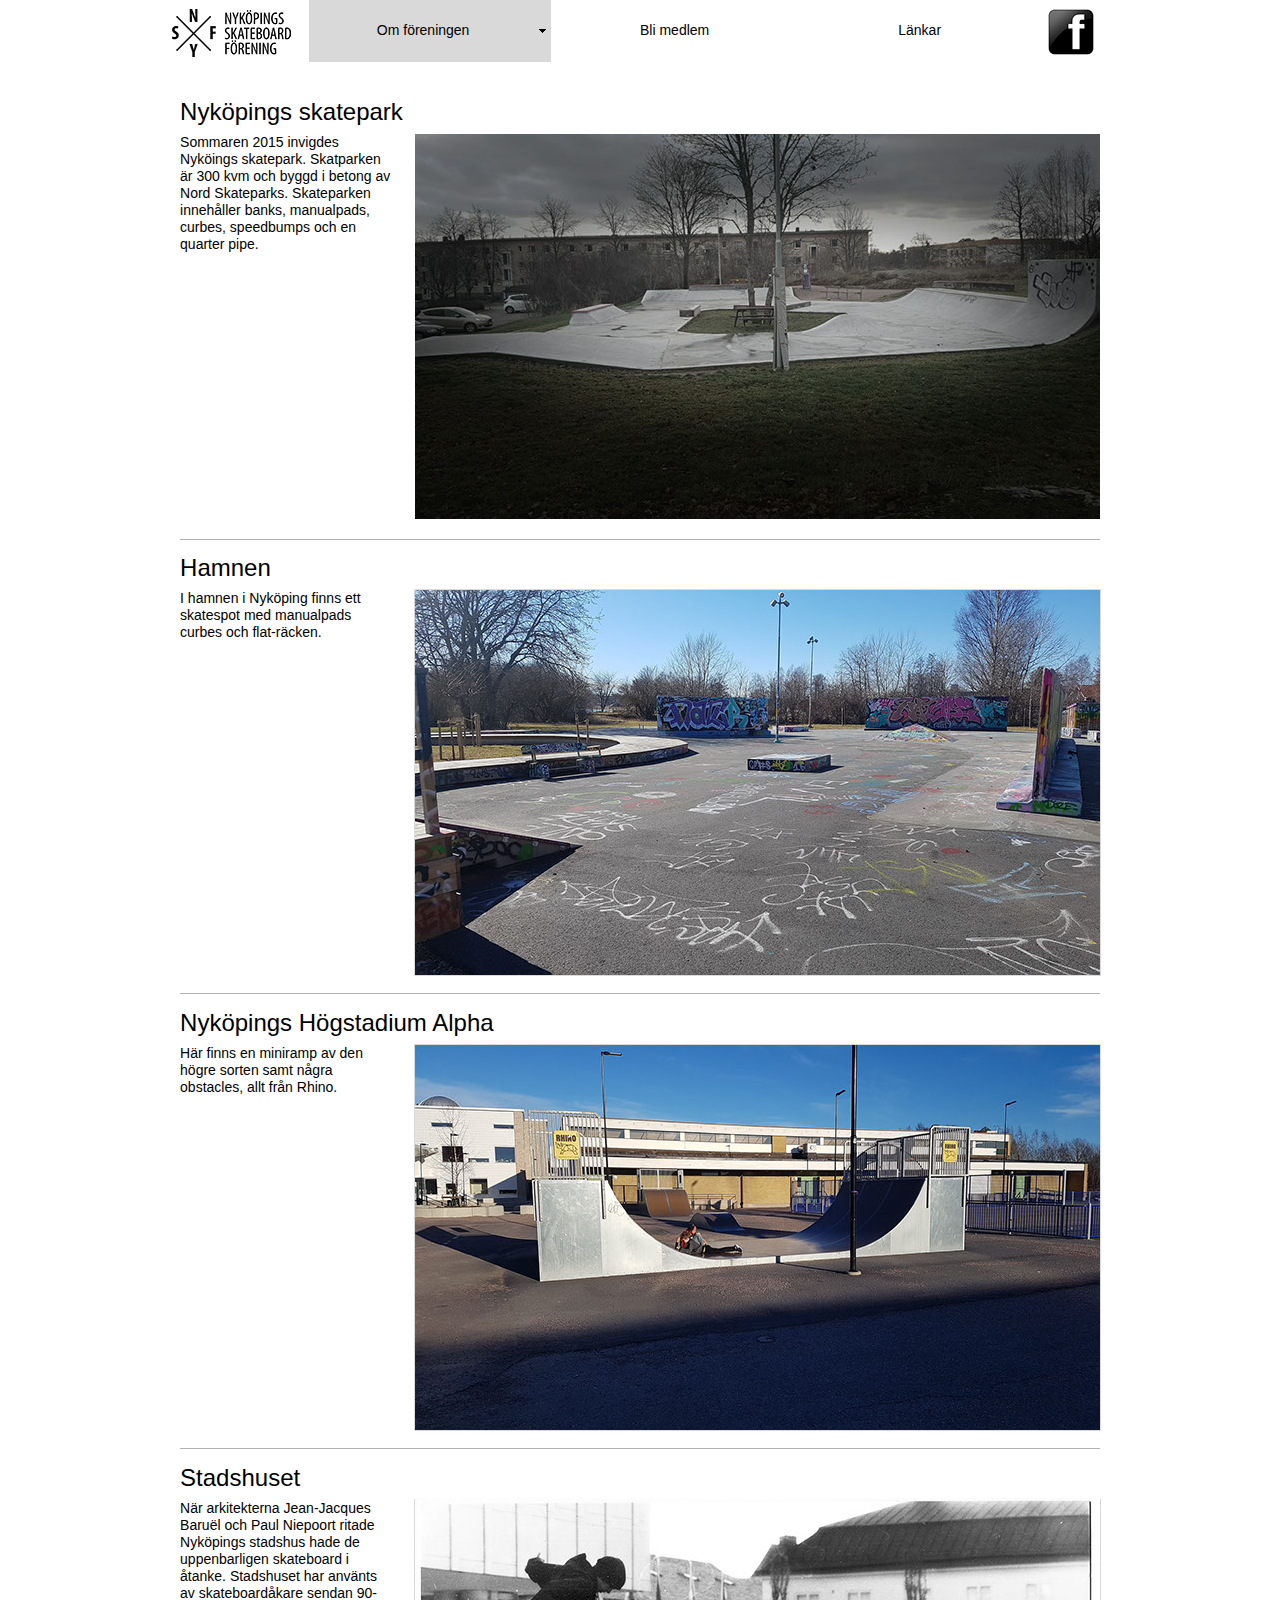
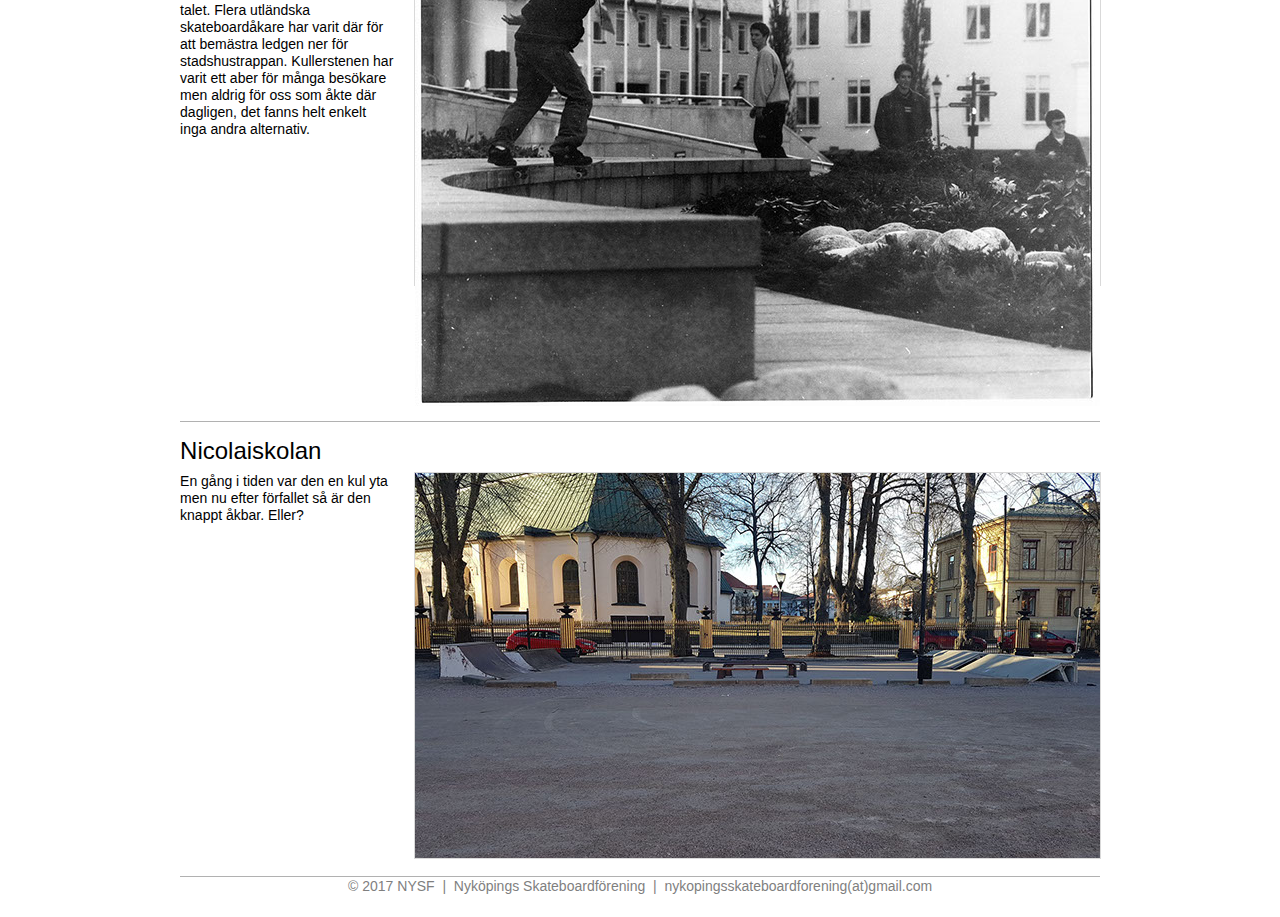
<file: skate-spots.html>
<!DOCTYPE html>
<html class="nojs html css_verticalspacer" lang="sv-SE">
 <head>

  <meta http-equiv="Content-type" content="text/html;charset=UTF-8"/>
  <meta name="generator" content="2017.0.2.363"/>
  <meta name="viewport" content="width=device-width, initial-scale=1.0"/>
  
  <script type="text/javascript">
   // Update the 'nojs'/'js' class on the html node
document.documentElement.className = document.documentElement.className.replace(/\bnojs\b/g, 'js');

// Check that all required assets are uploaded and up-to-date
if(typeof Muse == "undefined") window.Muse = {}; window.Muse.assets = {"required":["museutils.js", "museconfig.js", "jquery.musemenu.js", "jquery.watch.js", "require.js", "skate-spots.css"], "outOfDate":[]};
</script>
  
  <title>Skate spots</title>
  <!-- CSS -->
  <link rel="stylesheet" type="text/css" href="css/site_global.css?crc=443350757"/>
  <link rel="stylesheet" type="text/css" href="css/master_a-mallsida.css?crc=10077947"/>
  <link rel="stylesheet" type="text/css" href="css/skate-spots.css?crc=480328113" id="pagesheet"/>
  <!-- JS includes -->
  <!--[if lt IE 9]>
  <script src="scripts/html5shiv.js?crc=4241844378" type="text/javascript"></script>
  <![endif]-->
   </head>
 <body>

  <div class="clearfix borderbox" id="page"><!-- column -->
   <div class="position_content" id="page_position_content">
    <div class="clearfix colelem" id="pmenuu281"><!-- group -->
     <nav class="MenuBar clearfix grpelem" id="menuu281"><!-- horizontal box -->
      <div class="MenuItemContainer borderbox clearfix grpelem" id="u338"><!-- vertical box -->
       <a class="nonblock nontext MenuItem MenuItemWithSubMenu borderbox clearfix colelem" id="u339" href="om-f%c3%b6reningen.html"><!-- horizontal box --><div class="MenuItemLabel NoWrap borderbox clearfix grpelem" id="u341-4"><!-- content --><p>Om föreningen</p></div><div class="borderbox grpelem" id="u342"><!-- content --></div></a>
       <div class="SubMenu MenuLevel1 borderbox clearfix" id="u343"><!-- vertical box -->
        <ul class="SubMenuView borderbox clearfix colelem" id="u344"><!-- vertical box -->
         <li class="MenuItemContainer borderbox clearfix colelem" id="u1493"><!-- horizontal box --><a class="nonblock nontext MenuItem MenuItemWithSubMenu borderbox clearfix grpelem" id="u1496" href="stadgar.html"><!-- horizontal box --><div class="MenuItemLabel NoWrap borderbox clearfix grpelem" id="u1498-4"><!-- content --><div id="u1498-3"><p>Stadgar</p></div></div></a></li>
         <li class="MenuItemContainer borderbox clearfix colelem" id="u1534"><!-- horizontal box --><a class="nonblock nontext MenuItem MenuItemWithSubMenu borderbox clearfix grpelem" id="u1535" href="f%c3%b6reningsarbete.html"><!-- horizontal box --><div class="MenuItemLabel NoWrap borderbox clearfix grpelem" id="u1536-4"><!-- content --><div id="u1536-3"><p>Föreningsarbete</p></div></div></a></li>
         <li class="MenuItemContainer borderbox clearfix colelem" id="u1472"><!-- horizontal box --><a class="nonblock nontext MenuItem MenuItemWithSubMenu borderbox clearfix grpelem" id="u1474" href="f%c3%b6rs%c3%a4kring.html"><!-- horizontal box --><div class="MenuItemLabel NoWrap borderbox clearfix grpelem" id="u1478-4"><!-- content --><div id="u1478-3"><p>Försäkring</p></div></div></a></li>
         <li class="MenuItemContainer borderbox clearfix colelem" id="u1688"><!-- horizontal box --><a class="nonblock nontext MenuItem MenuItemWithSubMenu borderbox clearfix grpelem" id="u1691" href="historia.html"><!-- horizontal box --><div class="MenuItemLabel NoWrap borderbox clearfix grpelem" id="u1694-4"><!-- content --><div id="u1694-3"><p>Historia</p></div></div></a></li>
         <li class="MenuItemContainer borderbox clearfix colelem" id="u2153"><!-- horizontal box --><a class="nonblock nontext MenuItem MenuItemWithSubMenu borderbox clearfix grpelem" id="u2154" href="nysf-i-media.html"><!-- horizontal box --><div class="MenuItemLabel NoWrap borderbox clearfix grpelem" id="u2157-4"><!-- content --><div id="u2157-3"><p>NYSF i media</p></div></div></a></li>
         <li class="MenuItemContainer borderbox clearfix colelem" id="u2343"><!-- horizontal box --><a class="nonblock nontext MenuItem MenuItemWithSubMenu MuseMenuActive borderbox clearfix grpelem" id="u2344" href="skate-spots.html"><!-- horizontal box --><div class="MenuItemLabel NoWrap borderbox clearfix grpelem" id="u2346-4"><!-- content --><div id="u2346-3"><p>Skate spots</p></div></div></a></li>
        </ul>
       </div>
      </div>
      <div class="MenuItemContainer borderbox clearfix grpelem" id="u381"><!-- vertical box -->
       <a class="nonblock nontext MenuItem MenuItemWithSubMenu borderbox clearfix colelem" id="u382" href="bli-medlem.html"><!-- horizontal box --><div class="MenuItemLabel NoWrap borderbox clearfix grpelem" id="u385-4"><!-- content --><p>Bli medlem</p></div></a>
      </div>
      <div class="MenuItemContainer borderbox clearfix grpelem" id="u465"><!-- vertical box -->
       <a class="nonblock nontext MenuItem MenuItemWithSubMenu borderbox clearfix colelem" id="u466" href="l%c3%a4nkar.html"><!-- horizontal box --><div class="MenuItemLabel NoWrap borderbox clearfix grpelem" id="u467-4"><!-- content --><p>Länkar</p></div></a>
      </div>
     </nav>
     <a class="nonblock nontext clip_frame grpelem" id="u505" href="index.html"><!-- image --><img class="block" id="u505_img" src="images/nykoping_skateboard_logo_svart.png?crc=376663146" alt="" data-image-width="119" data-image-height="48"/></a>
     <a class="nonblock nontext clip_frame grpelem" id="u988" href="https://www.facebook.com/groups/684097778437026/?fref=nf"><!-- image --><img class="block" id="u988_img" src="images/facebook.png?crc=228432513" alt="" data-image-width="72" data-image-height="72"/></a>
    </div>
    <div class="clearfix colelem" id="u1013-4"><!-- content -->
     <p>Nyköpings skatepark</p>
    </div>
    <div class="clearfix colelem" id="ppu1019-4"><!-- group -->
     <div class="clearfix grpelem" id="pu1019-4"><!-- column -->
      <div class="clearfix colelem" id="u1019-4"><!-- content -->
       <p>Sommaren 2015 invigdes Nyköings skatepark. Skatparken är 300 kvm och byggd i betong av Nord Skateparks. Skateparken innehåller banks, manualpads, curbes, speedbumps och en quarter pipe.</p>
      </div>
      <div class="size_fluid_width colelem" id="u983"><!-- custom html -->
       
<iframe class="actAsDiv" style="width:100%;height:100%;" frameborder="0" scrolling="no" marginheight="0" marginwidth="0" src="https://maps.google.com/maps?f=q&amp;source=s_q&amp;q=Olof%20Palmes%20v%C3%A4g%201B%2C%20611%2037%20Nyk%C3%B6ping&amp;aq=0&amp;ie=UTF8&amp;t=k&amp;z=18&amp;iwloc=A&amp;output=embed"></iframe>

      </div>
     </div>
     <div class="clip_frame grpelem" id="u1003"><!-- image -->
      <img class="block" id="u1003_img" src="images/16991735_10154408432962897_5404510703209735832_o.jpg?crc=231260931" alt="" data-image-width="685" data-image-height="385"/>
     </div>
    </div>
    <div class="colelem" id="u1016"><!-- simple frame --></div>
    <div class="clearfix colelem" id="u1226"><!-- column -->
     <div class="clearfix colelem" id="u1205-4"><!-- content -->
      <p>Hamnen</p>
     </div>
     <div class="clearfix colelem" id="ppu1207-5"><!-- group -->
      <div class="clearfix grpelem" id="pu1207-5"><!-- column -->
       <div class="clearfix colelem" id="u1207-5"><!-- content -->
        <p>I hamnen i Nyköping finns ett skatespot med manualpads curbes och flat-räcken.</p>
        <p>&nbsp;</p>
       </div>
       <div class="size_fluid_width colelem" id="u1202"><!-- custom html -->
        
<iframe class="actAsDiv" style="width:100%;height:100%;" frameborder="0" scrolling="no" marginheight="0" marginwidth="0" src="https://maps.google.com/maps?f=q&amp;source=s_q&amp;q=Kungshagsv%C3%A4gen%203A%2C%20611%2035%20Nyk%C3%B6ping&amp;aq=0&amp;ie=UTF8&amp;t=k&amp;z=18&amp;iwloc=A&amp;output=embed"></iframe>

       </div>
      </div>
      <div class="clip_frame grpelem" id="u1223"><!-- image -->
       <img class="block" id="u1223_img" src="images/20170323_123635.jpg?crc=4083889672" alt="" data-image-width="685" data-image-height="385"/>
      </div>
     </div>
     <div class="colelem" id="u1206"><!-- simple frame --></div>
    </div>
    <div class="clearfix colelem" id="u1229"><!-- column -->
     <div class="clearfix colelem" id="u1234-4"><!-- content -->
      <p>Nyköpings Högstadium Alpha</p>
     </div>
     <div class="clearfix colelem" id="ppu1233-5"><!-- group -->
      <div class="clearfix grpelem" id="pu1233-5"><!-- column -->
       <div class="clearfix colelem" id="u1233-5"><!-- content -->
        <p>Här finns en miniramp av den högre sorten samt några obstacles, allt från Rhino.</p>
        <p>&nbsp;</p>
       </div>
       <div class="size_fluid_width colelem" id="u1231"><!-- custom html -->
        
<iframe class="actAsDiv" style="width:100%;height:100%;" frameborder="0" scrolling="no" marginheight="0" marginwidth="0" src="https://maps.google.com/maps?f=q&amp;source=s_q&amp;q=611%2036%2C%20Nyk%C3%B6ping%2C%20Sverige&amp;aq=0&amp;ie=UTF8&amp;t=k&amp;z=18&amp;iwloc=A&amp;output=embed"></iframe>

       </div>
      </div>
      <div class="clip_frame grpelem" id="u1230"><!-- image -->
       <img class="block" id="u1230_img" src="images/20170326_174338.jpg?crc=3771286019" alt="" data-image-width="685" data-image-height="385"/>
      </div>
     </div>
     <div class="colelem" id="u1232"><!-- simple frame --></div>
    </div>
    <div class="clearfix colelem" id="pu1249"><!-- group -->
     <div class="clearfix grpelem" id="u1249"><!-- column -->
      <div class="clearfix colelem" id="u1254-4"><!-- content -->
       <p>Stadshuset</p>
      </div>
      <div class="clearfix colelem" id="ppu1253-5"><!-- group -->
       <div class="clearfix grpelem" id="pu1253-5"><!-- column -->
        <div class="clearfix colelem" id="u1253-5"><!-- content -->
         <p>När arkitekterna Jean-Jacques Baruël och Paul Niepoort ritade Nyköpings stadshus hade de uppenbarligen skateboard i åtanke. Stadshuset har använts av skateboardåkare sendan 90-talet. Flera utländska skateboardåkare har varit där för att bemästra ledgen ner för stadshustrappan. Kullerstenen har varit ett aber för många besökare men aldrig för oss som åkte där dagligen, det fanns helt enkelt inga andra alternativ.</p>
         <p>&nbsp;</p>
        </div>
        <div class="size_fluid_width colelem" id="u1251"><!-- custom html -->
         
<iframe class="actAsDiv" style="width:100%;height:100%;" frameborder="0" scrolling="no" marginheight="0" marginwidth="0" src="https://maps.google.com/maps?f=q&amp;source=s_q&amp;q=Stora%20Torget%204%2C%20611%2032%20Nyk%C3%B6ping&amp;aq=0&amp;ie=UTF8&amp;t=k&amp;z=18&amp;iwloc=A&amp;output=embed"></iframe>

        </div>
       </div>
       <div class="grpelem" id="u1250"><!-- content -->
        <div class="fluid_height_spacer"></div>
       </div>
      </div>
      <div class="colelem" id="u1252"><!-- simple frame --></div>
     </div>
     <div class="clip_frame grpelem" id="u1993"><!-- image -->
      <img class="block" id="u1993_img" src="images/andy_switch_backtail685x508.jpg?crc=3987147802" alt="" data-image-width="685" data-image-height="508"/>
     </div>
    </div>
    <div class="clearfix colelem" id="u1269"><!-- column -->
     <div class="clearfix colelem" id="u1271-4"><!-- content -->
      <p>Nicolaiskolan</p>
     </div>
     <div class="clearfix colelem" id="ppu1270-5"><!-- group -->
      <div class="clearfix grpelem" id="pu1270-5"><!-- column -->
       <div class="clearfix colelem" id="u1270-5"><!-- content -->
        <p>En gång i tiden var den en kul yta men nu efter förfallet så är den knappt åkbar. Eller?</p>
        <p>&nbsp;</p>
       </div>
       <div class="size_fluid_width colelem" id="u1273"><!-- custom html -->
        
<iframe class="actAsDiv" style="width:100%;height:100%;" frameborder="0" scrolling="no" marginheight="0" marginwidth="0" src="https://maps.google.com/maps?f=q&amp;source=s_q&amp;q=V%C3%A4stra%20Storgatan%2040%2C%20611%2032%20Nyk%C3%B6ping&amp;aq=0&amp;ie=UTF8&amp;t=k&amp;z=18&amp;iwloc=A&amp;output=embed"></iframe>

       </div>
      </div>
      <div class="clip_frame grpelem" id="u1272"><!-- image -->
       <img class="block" id="u1272_img" src="images/20170326_175203.jpg?crc=526487680" alt="" data-image-width="685" data-image-height="385"/>
      </div>
     </div>
     <div class="colelem" id="u1274"><!-- simple frame --></div>
    </div>
    <div class="verticalspacer" data-offset-top="2477" data-content-above-spacer="2476" data-content-below-spacer="40"></div>
    <div class="clearfix colelem" id="u871-4"><!-- content -->
     <p>© 2017 NYSF&nbsp; |&nbsp; Nyköpings Skateboardförening&nbsp; |&nbsp; nykopingsskateboardforening(at)gmail.com</p>
    </div>
   </div>
  </div>
  <!-- Other scripts -->
  <script type="text/javascript">
   window.Muse.assets.check=function(d){if(!window.Muse.assets.checked){window.Muse.assets.checked=!0;var b={},c=function(a,b){if(window.getComputedStyle){var c=window.getComputedStyle(a,null);return c&&c.getPropertyValue(b)||c&&c[b]||""}if(document.documentElement.currentStyle)return(c=a.currentStyle)&&c[b]||a.style&&a.style[b]||"";return""},a=function(a){if(a.match(/^rgb/))return a=a.replace(/\s+/g,"").match(/([\d\,]+)/gi)[0].split(","),(parseInt(a[0])<<16)+(parseInt(a[1])<<8)+parseInt(a[2]);if(a.match(/^\#/))return parseInt(a.substr(1),
16);return 0},g=function(g){for(var f=document.getElementsByTagName("link"),h=0;h<f.length;h++)if("text/css"==f[h].type){var i=(f[h].href||"").match(/\/?css\/([\w\-]+\.css)\?crc=(\d+)/);if(!i||!i[1]||!i[2])break;b[i[1]]=i[2]}f=document.createElement("div");f.className="version";f.style.cssText="display:none; width:1px; height:1px;";document.getElementsByTagName("body")[0].appendChild(f);for(h=0;h<Muse.assets.required.length;){var i=Muse.assets.required[h],l=i.match(/([\w\-\.]+)\.(\w+)$/),k=l&&l[1]?
l[1]:null,l=l&&l[2]?l[2]:null;switch(l.toLowerCase()){case "css":k=k.replace(/\W/gi,"_").replace(/^([^a-z])/gi,"_$1");f.className+=" "+k;k=a(c(f,"color"));l=a(c(f,"backgroundColor"));k!=0||l!=0?(Muse.assets.required.splice(h,1),"undefined"!=typeof b[i]&&(k!=b[i]>>>24||l!=(b[i]&16777215))&&Muse.assets.outOfDate.push(i)):h++;f.className="version";break;case "js":h++;break;default:throw Error("Unsupported file type: "+l);}}d?d().jquery!="1.8.3"&&Muse.assets.outOfDate.push("jquery-1.8.3.min.js"):Muse.assets.required.push("jquery-1.8.3.min.js");
f.parentNode.removeChild(f);if(Muse.assets.outOfDate.length||Muse.assets.required.length)f="En del filer på servern kanske saknas eller är felaktiga. Rensa webbläsarens cacheminne och försök igen. Kontakta webbplatsadministratören om problemet kvarstår.",g&&Muse.assets.outOfDate.length&&(f+="\nOut of date: "+Muse.assets.outOfDate.join(",")),g&&Muse.assets.required.length&&(f+="\nMissing: "+Muse.assets.required.join(",")),alert(f)};location&&location.search&&location.search.match&&location.search.match(/muse_debug/gi)?setTimeout(function(){g(!0)},5E3):g()}};
var muse_init=function(){require.config({baseUrl:""});require(["jquery","museutils","whatinput","jquery.musemenu","jquery.watch"],function(d){var $ = d;$(document).ready(function(){try{
window.Muse.assets.check($);/* body */
Muse.Utils.transformMarkupToFixBrowserProblemsPreInit();/* body */
Muse.Utils.prepHyperlinks(true);/* body */
Muse.Utils.fullPage('#page');/* 100% height page */
Muse.Utils.initWidget('.MenuBar', ['#bp_infinity'], function(elem) { return $(elem).museMenu(); });/* unifiedNavBar */
Muse.Utils.showWidgetsWhenReady();/* body */
Muse.Utils.transformMarkupToFixBrowserProblems();/* body */
}catch(b){if(b&&"function"==typeof b.notify?b.notify():Muse.Assert.fail("Error calling selector function: "+b),false)throw b;}})})};

</script>
  <!-- RequireJS script -->
  <script src="scripts/require.js?crc=4234670167" type="text/javascript" async data-main="scripts/museconfig.js?crc=4152223963" onload="if (requirejs) requirejs.onError = function(requireType, requireModule) { if (requireType && requireType.toString && requireType.toString().indexOf && 0 <= requireType.toString().indexOf('#scripterror')) window.Muse.assets.check(); }" onerror="window.Muse.assets.check();"></script>
   </body>
</html>
</file>
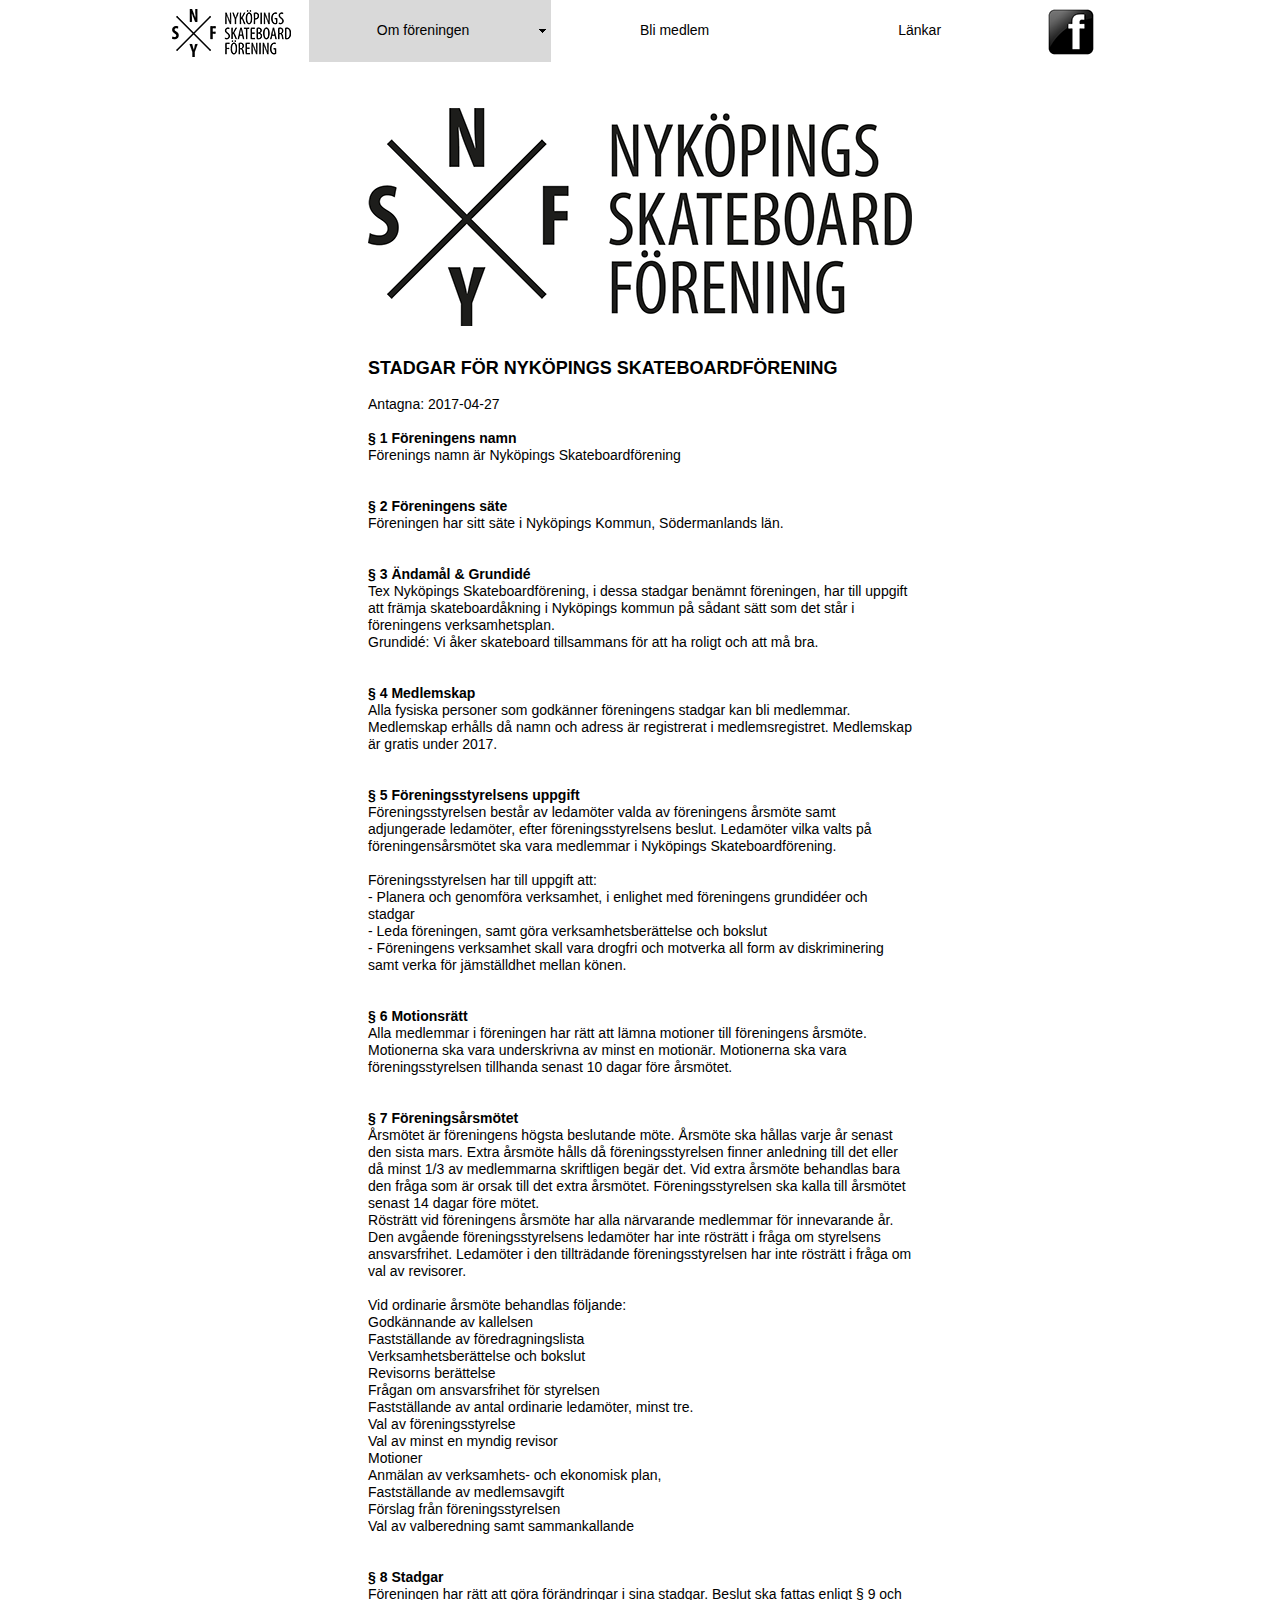
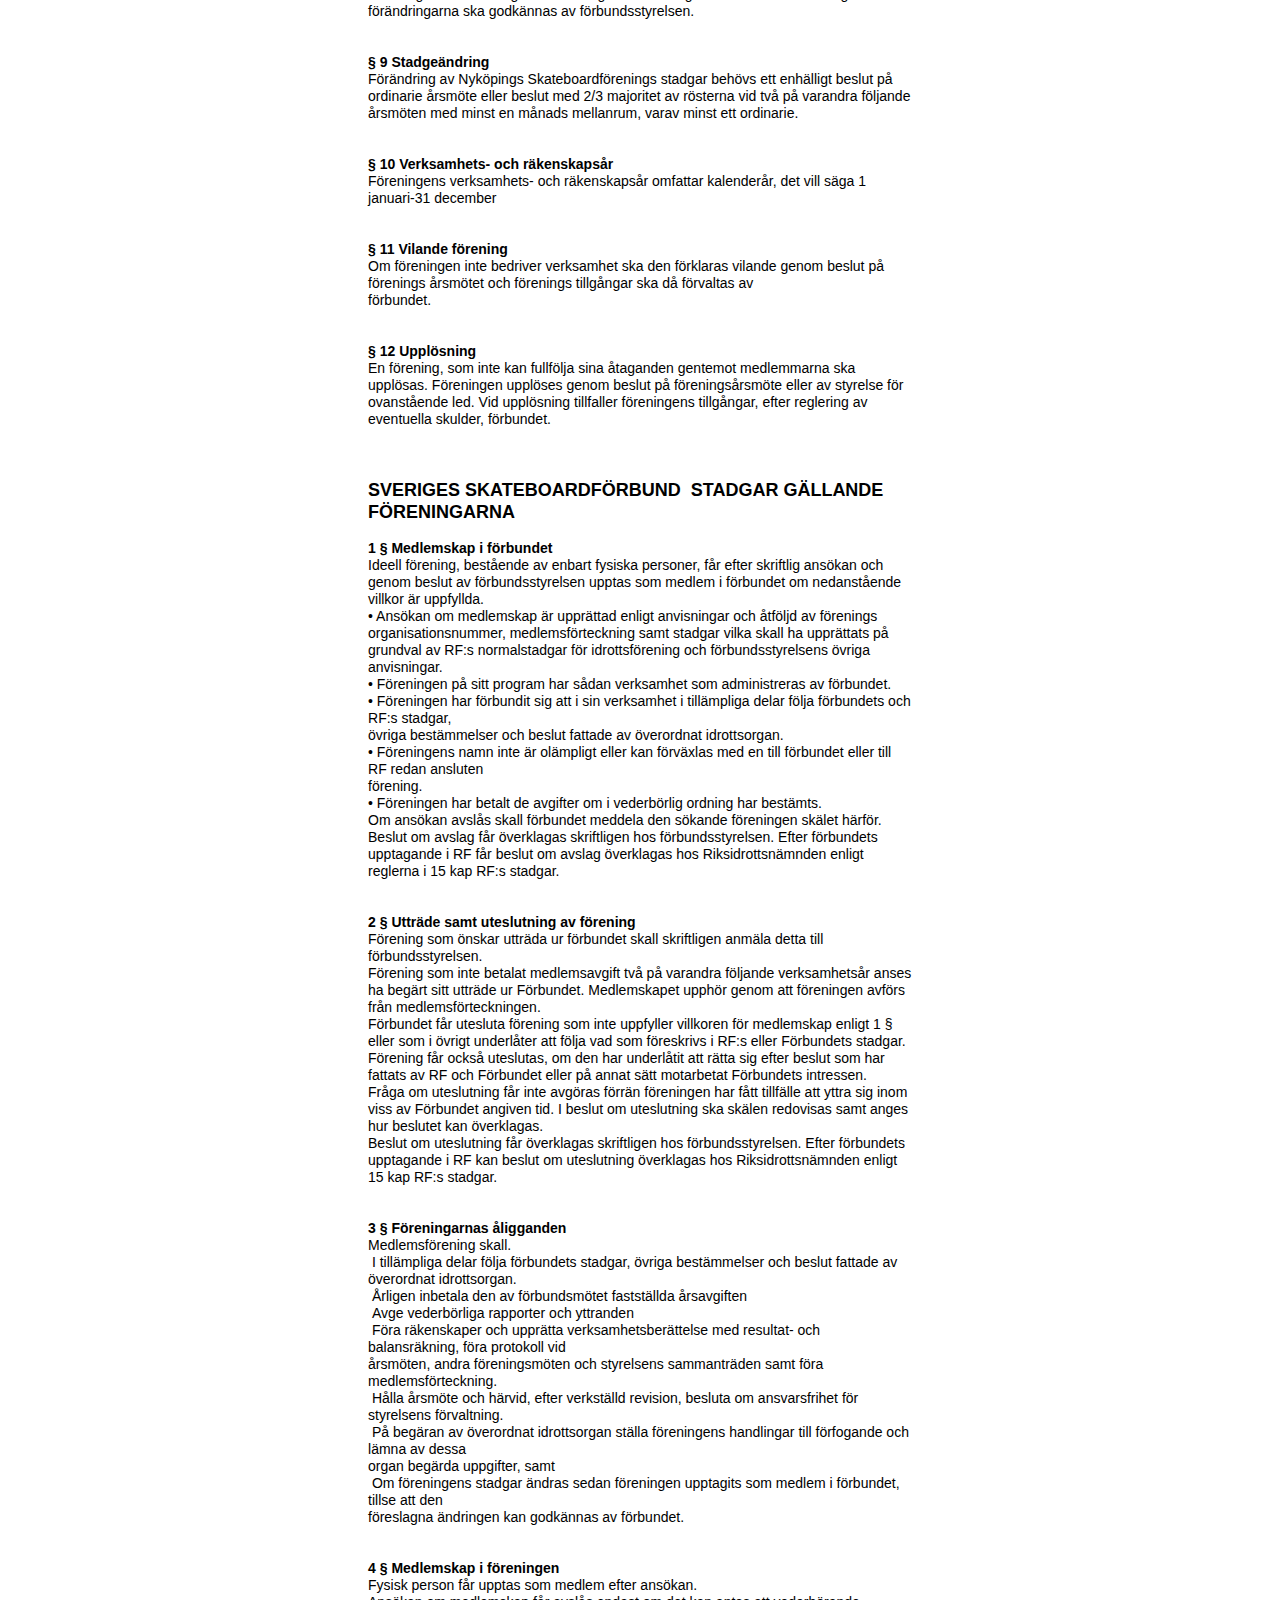
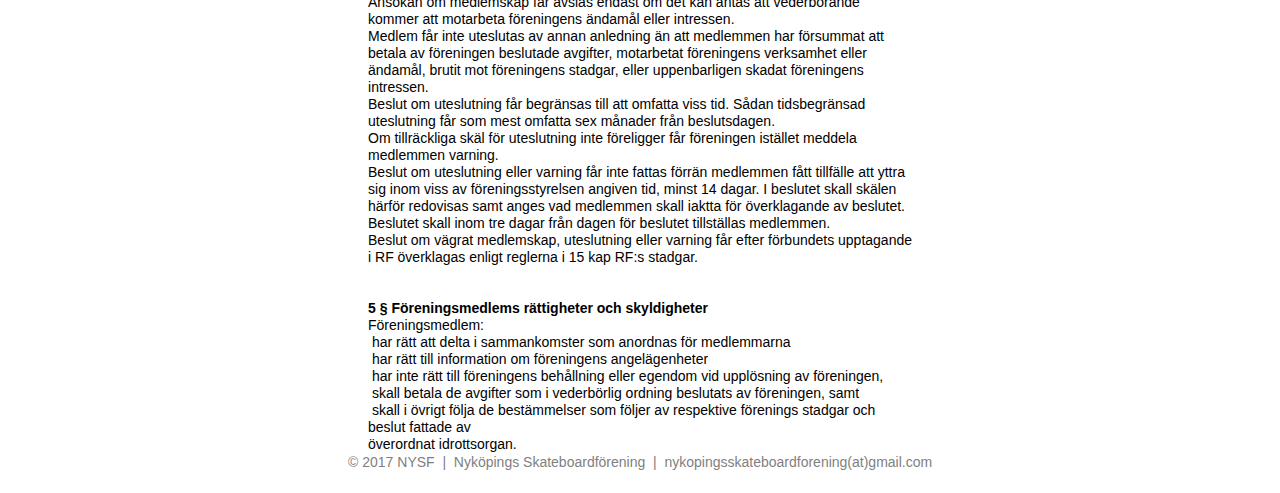
<file: stadgar.html>
<!DOCTYPE html>
<html class="nojs html css_verticalspacer" lang="sv-SE">
 <head>

  <meta http-equiv="Content-type" content="text/html;charset=UTF-8"/>
  <meta name="generator" content="2017.0.2.363"/>
  <meta name="viewport" content="width=device-width, initial-scale=1.0"/>
  
  <script type="text/javascript">
   // Update the 'nojs'/'js' class on the html node
document.documentElement.className = document.documentElement.className.replace(/\bnojs\b/g, 'js');

// Check that all required assets are uploaded and up-to-date
if(typeof Muse == "undefined") window.Muse = {}; window.Muse.assets = {"required":["museutils.js", "museconfig.js", "jquery.musemenu.js", "jquery.watch.js", "require.js", "stadgar.css"], "outOfDate":[]};
</script>
  
  <title>Stadgar</title>
  <!-- CSS -->
  <link rel="stylesheet" type="text/css" href="css/site_global.css?crc=443350757"/>
  <link rel="stylesheet" type="text/css" href="css/master_a-mallsida.css?crc=10077947"/>
  <link rel="stylesheet" type="text/css" href="css/stadgar.css?crc=489129094" id="pagesheet"/>
  <!-- JS includes -->
  <!--[if lt IE 9]>
  <script src="scripts/html5shiv.js?crc=4241844378" type="text/javascript"></script>
  <![endif]-->
   </head>
 <body>

  <div class="clearfix borderbox" id="page"><!-- column -->
   <div class="position_content" id="page_position_content">
    <div class="clearfix colelem" id="pmenuu281"><!-- group -->
     <nav class="MenuBar clearfix grpelem" id="menuu281"><!-- horizontal box -->
      <div class="MenuItemContainer borderbox clearfix grpelem" id="u338"><!-- vertical box -->
       <a class="nonblock nontext MenuItem MenuItemWithSubMenu borderbox clearfix colelem" id="u339" href="om-f%c3%b6reningen.html"><!-- horizontal box --><div class="MenuItemLabel NoWrap borderbox clearfix grpelem" id="u341-4"><!-- content --><p>Om föreningen</p></div><div class="borderbox grpelem" id="u342"><!-- content --></div></a>
       <div class="SubMenu MenuLevel1 borderbox clearfix" id="u343"><!-- vertical box -->
        <ul class="SubMenuView borderbox clearfix colelem" id="u344"><!-- vertical box -->
         <li class="MenuItemContainer borderbox clearfix colelem" id="u1493"><!-- horizontal box --><a class="nonblock nontext MenuItem MenuItemWithSubMenu MuseMenuActive borderbox clearfix grpelem" id="u1496" href="stadgar.html"><!-- horizontal box --><div class="MenuItemLabel NoWrap borderbox clearfix grpelem" id="u1498-4"><!-- content --><div id="u1498-3"><p>Stadgar</p></div></div></a></li>
         <li class="MenuItemContainer borderbox clearfix colelem" id="u1534"><!-- horizontal box --><a class="nonblock nontext MenuItem MenuItemWithSubMenu borderbox clearfix grpelem" id="u1535" href="f%c3%b6reningsarbete.html"><!-- horizontal box --><div class="MenuItemLabel NoWrap borderbox clearfix grpelem" id="u1536-4"><!-- content --><div id="u1536-3"><p>Föreningsarbete</p></div></div></a></li>
         <li class="MenuItemContainer borderbox clearfix colelem" id="u1472"><!-- horizontal box --><a class="nonblock nontext MenuItem MenuItemWithSubMenu borderbox clearfix grpelem" id="u1474" href="f%c3%b6rs%c3%a4kring.html"><!-- horizontal box --><div class="MenuItemLabel NoWrap borderbox clearfix grpelem" id="u1478-4"><!-- content --><div id="u1478-3"><p>Försäkring</p></div></div></a></li>
         <li class="MenuItemContainer borderbox clearfix colelem" id="u1688"><!-- horizontal box --><a class="nonblock nontext MenuItem MenuItemWithSubMenu borderbox clearfix grpelem" id="u1691" href="historia.html"><!-- horizontal box --><div class="MenuItemLabel NoWrap borderbox clearfix grpelem" id="u1694-4"><!-- content --><div id="u1694-3"><p>Historia</p></div></div></a></li>
         <li class="MenuItemContainer borderbox clearfix colelem" id="u2153"><!-- horizontal box --><a class="nonblock nontext MenuItem MenuItemWithSubMenu borderbox clearfix grpelem" id="u2154" href="nysf-i-media.html"><!-- horizontal box --><div class="MenuItemLabel NoWrap borderbox clearfix grpelem" id="u2157-4"><!-- content --><div id="u2157-3"><p>NYSF i media</p></div></div></a></li>
         <li class="MenuItemContainer borderbox clearfix colelem" id="u2343"><!-- horizontal box --><a class="nonblock nontext MenuItem MenuItemWithSubMenu borderbox clearfix grpelem" id="u2344" href="skate-spots.html"><!-- horizontal box --><div class="MenuItemLabel NoWrap borderbox clearfix grpelem" id="u2346-4"><!-- content --><div id="u2346-3"><p>Skate spots</p></div></div></a></li>
        </ul>
       </div>
      </div>
      <div class="MenuItemContainer borderbox clearfix grpelem" id="u381"><!-- vertical box -->
       <a class="nonblock nontext MenuItem MenuItemWithSubMenu borderbox clearfix colelem" id="u382" href="bli-medlem.html"><!-- horizontal box --><div class="MenuItemLabel NoWrap borderbox clearfix grpelem" id="u385-4"><!-- content --><p>Bli medlem</p></div></a>
      </div>
      <div class="MenuItemContainer borderbox clearfix grpelem" id="u465"><!-- vertical box -->
       <a class="nonblock nontext MenuItem MenuItemWithSubMenu borderbox clearfix colelem" id="u466" href="l%c3%a4nkar.html"><!-- horizontal box --><div class="MenuItemLabel NoWrap borderbox clearfix grpelem" id="u467-4"><!-- content --><p>Länkar</p></div></a>
      </div>
     </nav>
     <a class="nonblock nontext clip_frame grpelem" id="u505" href="index.html"><!-- image --><img class="block" id="u505_img" src="images/nykoping_skateboard_logo_svart.png?crc=376663146" alt="" data-image-width="119" data-image-height="48"/></a>
     <a class="nonblock nontext clip_frame grpelem" id="u988" href="https://www.facebook.com/groups/684097778437026/?fref=nf"><!-- image --><img class="block" id="u988_img" src="images/facebook.png?crc=228432513" alt="" data-image-width="72" data-image-height="72"/></a>
    </div>
    <div class="clip_frame colelem" id="u2233"><!-- image -->
     <img class="block" id="u2233_img" src="images/nysf%20logo%20svart.png?crc=309787646" alt="" data-image-width="544" data-image-height="218"/>
    </div>
    <div class="clearfix colelem" id="u2138-227"><!-- content -->
     <p id="u2138-2">STADGAR FÖR NYKÖPINGS SKATEBOARDFÖRENING</p>
     <p>&nbsp;</p>
     <p>Antagna: 2017-04-27</p>
     <p>&nbsp;</p>
     <p id="u2138-8">§ 1 Föreningens namn</p>
     <p>Förenings namn är Nyköpings Skateboardförening</p>
     <p>&nbsp;</p>
     <p>&nbsp;</p>
     <p id="u2138-14">§ 2 Föreningens säte</p>
     <p>Föreningen har sitt säte i Nyköpings Kommun, Södermanlands län.</p>
     <p>&nbsp;</p>
     <p>&nbsp;</p>
     <p id="u2138-20">§ 3 Ändamål &amp; Grundidé</p>
     <p>Tex Nyköpings Skateboardförening, i dessa stadgar benämnt föreningen, har till uppgift att främja skateboardåkning i Nyköpings kommun på sådant sätt som det står i föreningens verksamhetsplan.</p>
     <p>Grundidé: Vi åker skateboard tillsammans för att ha roligt och att må bra.</p>
     <p>&nbsp;</p>
     <p><br/><span id="u2138-27">§ 4 Medlemskap</span></p>
     <p>Alla fysiska personer som godkänner föreningens stadgar kan bli medlemmar. Medlemskap erhålls då namn och adress är registrerat i medlemsregistret. Medlemskap är gratis under 2017.</p>
     <p><br/><br/></p>
     <p id="u2138-35">§ 5 Föreningsstyrelsens uppgift</p>
     <p>Föreningsstyrelsen består av ledamöter valda av föreningens årsmöte samt adjungerade ledamöter, efter föreningsstyrelsens beslut. Ledamöter vilka valts på föreningensårsmötet ska vara medlemmar i Nyköpings Skateboardförening.</p>
     <p>&nbsp;</p>
     <p>Föreningsstyrelsen har till uppgift att:</p>
     <p>- Planera och genomföra verksamhet, i enlighet med föreningens grundidéer och stadgar</p>
     <p>- Leda föreningen, samt göra verksamhetsberättelse och bokslut</p>
     <p>- Föreningens verksamhet skall vara drogfri och motverka all form av diskriminering samt verka för jämställdhet mellan könen.</p>
     <p>&nbsp;</p>
     <p>&nbsp;</p>
     <p id="u2138-50">§ 6 Motionsrätt</p>
     <p>Alla medlemmar i föreningen har rätt att lämna motioner till föreningens årsmöte. Motionerna ska vara underskrivna av minst en motionär. Motionerna ska vara föreningsstyrelsen tillhanda senast 10 dagar före årsmötet.</p>
     <p>&nbsp;</p>
     <p>&nbsp;</p>
     <p id="u2138-56">§ 7 Föreningsårsmötet</p>
     <p>Årsmötet är föreningens högsta beslutande möte. Årsmöte ska hållas varje år senast den sista mars. Extra årsmöte hålls då föreningsstyrelsen finner anledning till det eller då minst 1/3 av medlemmarna skriftligen begär det. Vid extra årsmöte behandlas bara den fråga som är orsak till det extra årsmötet. Föreningsstyrelsen ska kalla till årsmötet senast 14 dagar före mötet.</p>
     <p>Rösträtt vid föreningens årsmöte har alla närvarande medlemmar för innevarande år. Den avgående föreningsstyrelsens ledamöter har inte rösträtt i fråga om styrelsens ansvarsfrihet. Ledamöter i den tillträdande föreningsstyrelsen har inte rösträtt i fråga om val av revisorer.</p>
     <p>&nbsp;</p>
     <p>Vid ordinarie årsmöte behandlas följande:</p>
     <p>Godkännande av kallelsen</p>
     <p>Fastställande av föredragningslista</p>
     <p>Verksamhetsberättelse och bokslut</p>
     <p>Revisorns berättelse</p>
     <p>Frågan om ansvarsfrihet för styrelsen</p>
     <p>Fastställande av antal ordinarie ledamöter, minst tre.</p>
     <p>Val av föreningsstyrelse</p>
     <p>Val av minst en myndig revisor</p>
     <p>Motioner</p>
     <p>Anmälan av verksamhets- och ekonomisk plan,</p>
     <p>Fastställande av medlemsavgift</p>
     <p>Förslag från föreningsstyrelsen</p>
     <p>Val av valberedning samt sammankallande</p>
     <p>&nbsp;</p>
     <p>&nbsp;</p>
     <p id="u2138-93">§ 8 Stadgar</p>
     <p>Föreningen har rätt att göra förändringar i sina stadgar. Beslut ska fattas enligt § 9 och förändringarna ska godkännas av förbundsstyrelsen.</p>
     <p>&nbsp;</p>
     <p>&nbsp;</p>
     <p id="u2138-99">§ 9 Stadgeändring</p>
     <p>Förändring av Nyköpings Skateboardförenings stadgar behövs ett enhälligt beslut på ordinarie årsmöte eller beslut med 2/3 majoritet av rösterna vid två på varandra följande årsmöten med minst en månads mellanrum, varav minst ett ordinarie.</p>
     <p>&nbsp;</p>
     <p>&nbsp;</p>
     <p id="u2138-105">§ 10 Verksamhets- och räkenskapsår</p>
     <p>Föreningens verksamhets- och räkenskapsår omfattar kalenderår, det vill säga 1 januari-31 december</p>
     <p>&nbsp;</p>
     <p>&nbsp;</p>
     <p id="u2138-111">§ 11 Vilande förening</p>
     <p>Om föreningen inte bedriver verksamhet ska den förklaras vilande genom beslut på förenings årsmötet och förenings tillgångar ska då förvaltas av <br/>förbundet.</p>
     <p>&nbsp;</p>
     <p>&nbsp;</p>
     <p id="u2138-119">§ 12 Upplösning</p>
     <p>En förening, som inte kan fullfölja sina åtaganden gentemot medlemmarna ska upplösas. Föreningen upplöses genom beslut på föreningsårsmöte eller av styrelse för ovanstående led. Vid upplösning tillfaller föreningens tillgångar, efter reglering av eventuella skulder, förbundet.</p>
     <p>&nbsp;</p>
     <p>&nbsp;</p>
     <p>&nbsp;</p>
     <p id="u2138-126">SVERIGES SKATEBOARDFÖRBUND&nbsp; STADGAR GÄLLANDE FÖRENINGARNA</p>
     <p id="u2138-127">&nbsp;</p>
     <p id="u2138-129">1 § Medlemskap i förbundet</p>
     <p>Ideell förening, bestående av enbart fysiska personer, får efter skriftlig ansökan och genom beslut av förbundsstyrelsen upptas som medlem i förbundet om nedanstående villkor är uppfyllda.</p>
     <p>• Ansökan om medlemskap är upprättad enligt anvisningar och åtföljd av förenings organisationsnummer, medlemsförteckning samt stadgar vilka skall ha upprättats på grundval av RF:s normalstadgar för idrottsförening och förbundsstyrelsens övriga anvisningar.</p>
     <p>• Föreningen på sitt program har sådan verksamhet som administreras av förbundet.</p>
     <p>• Föreningen har förbundit sig att i sin verksamhet i tillämpliga delar följa förbundets och RF:s stadgar, <br/>övriga bestämmelser och beslut fattade av överordnat idrottsorgan.</p>
     <p>• Föreningens namn inte är olämpligt eller kan förväxlas med en till förbundet eller till RF redan ansluten <br/>förening.</p>
     <p>• Föreningen har betalt de avgifter om i vederbörlig ordning har bestämts.</p>
     <p>Om ansökan avslås skall förbundet meddela den sökande föreningen skälet härför. Beslut om avslag får överklagas skriftligen hos förbundsstyrelsen. Efter förbundets upptagande i RF får beslut om avslag överklagas hos Riksidrottsnämnden enligt reglerna i 15 kap RF:s stadgar.</p>
     <p>&nbsp;</p>
     <p>&nbsp;</p>
     <p id="u2138-151">2 § Utträde samt uteslutning av förening</p>
     <p>Förening som önskar utträda ur förbundet skall skriftligen anmäla detta till förbundsstyrelsen.</p>
     <p>Förening som inte betalat medlemsavgift två på varandra följande verksamhetsår anses ha begärt sitt utträde ur Förbundet. Medlemskapet upphör genom att föreningen avförs från medlemsförteckningen.</p>
     <p>Förbundet får utesluta förening som inte uppfyller villkoren för medlemskap enligt 1 § eller som i övrigt underlåter att följa vad som föreskrivs i RF:s eller Förbundets stadgar.</p>
     <p>Förening får också uteslutas, om den har underlåtit att rätta sig efter beslut som har fattats av RF och Förbundet eller på annat sätt motarbetat Förbundets intressen.</p>
     <p>Fråga om uteslutning får inte avgöras förrän föreningen har fått tillfälle att yttra sig inom viss av Förbundet angiven tid. I beslut om uteslutning ska skälen redovisas samt anges hur beslutet kan överklagas.</p>
     <p>Beslut om uteslutning får överklagas skriftligen hos förbundsstyrelsen. Efter förbundets upptagande i RF kan beslut om uteslutning överklagas hos Riksidrottsnämnden enligt 15 kap RF:s stadgar.</p>
     <p>&nbsp;</p>
     <p>&nbsp;</p>
     <p id="u2138-167">3 § Föreningarnas åligganden</p>
     <p>Medlemsförening skall.</p>
     <p>&nbsp;I tillämpliga delar följa förbundets stadgar, övriga bestämmelser och beslut fattade av överordnat idrottsorgan.</p>
     <p>&nbsp;Årligen inbetala den av förbundsmötet fastställda årsavgiften</p>
     <p>&nbsp;Avge vederbörliga rapporter och yttranden</p>
     <p>&nbsp;Föra räkenskaper och upprätta verksamhetsberättelse med resultat- och balansräkning, föra protokoll vid <br/>årsmöten, andra föreningsmöten och styrelsens sammanträden samt föra medlemsförteckning.</p>
     <p>&nbsp;Hålla årsmöte och härvid, efter verkställd revision, besluta om ansvarsfrihet för styrelsens förvaltning.</p>
     <p>&nbsp;På begäran av överordnat idrottsorgan ställa föreningens handlingar till förfogande och lämna av dessa <br/>organ begärda uppgifter, samt</p>
     <p>&nbsp;Om föreningens stadgar ändras sedan föreningen upptagits som medlem i förbundet, tillse att den <br/>föreslagna ändringen kan godkännas av förbundet.</p>
     <p>&nbsp;</p>
     <p>&nbsp;</p>
     <p id="u2138-193">4 § Medlemskap i föreningen</p>
     <p>Fysisk person får upptas som medlem efter ansökan.</p>
     <p>Ansökan om medlemskap får avslås endast om det kan antas att vederbörande kommer att motarbeta föreningens ändamål eller intressen.</p>
     <p>Medlem får inte uteslutas av annan anledning än att medlemmen har försummat att betala av föreningen beslutade avgifter, motarbetat föreningens verksamhet eller ändamål, brutit mot föreningens stadgar, eller uppenbarligen skadat föreningens intressen.</p>
     <p>Beslut om uteslutning får begränsas till att omfatta viss tid. Sådan tidsbegränsad uteslutning får som mest omfatta sex månader från beslutsdagen.</p>
     <p>Om tillräckliga skäl för uteslutning inte föreligger får föreningen istället meddela medlemmen varning.</p>
     <p>Beslut om uteslutning eller varning får inte fattas förrän medlemmen fått tillfälle att yttra sig inom viss av föreningsstyrelsen angiven tid, minst 14 dagar. I beslutet skall skälen härför redovisas samt anges vad medlemmen skall iaktta för överklagande av beslutet. Beslutet skall inom tre dagar från dagen för beslutet tillställas medlemmen.</p>
     <p>Beslut om vägrat medlemskap, uteslutning eller varning får efter förbundets upptagande i RF överklagas enligt reglerna i 15 kap RF:s stadgar.</p>
     <p id="u2138-208">&nbsp;</p>
     <p id="u2138-209">&nbsp;</p>
     <p id="u2138-211">5 § Föreningsmedlems rättigheter och skyldigheter</p>
     <p>Föreningsmedlem:</p>
     <p>&nbsp;har rätt att delta i sammankomster som anordnas för medlemmarna</p>
     <p>&nbsp;har rätt till information om föreningens angelägenheter</p>
     <p>&nbsp;har inte rätt till föreningens behållning eller egendom vid upplösning av föreningen,</p>
     <p>&nbsp;skall betala de avgifter som i vederbörlig ordning beslutats av föreningen, samt</p>
     <p>&nbsp;skall i övrigt följa de bestämmelser som följer av respektive förenings stadgar och beslut fattade av <br/>överordnat idrottsorgan.</p>
    </div>
    <div class="verticalspacer" data-offset-top="3670" data-content-above-spacer="3670" data-content-below-spacer="40"></div>
    <div class="clearfix colelem" id="u871-4"><!-- content -->
     <p>© 2017 NYSF&nbsp; |&nbsp; Nyköpings Skateboardförening&nbsp; |&nbsp; nykopingsskateboardforening(at)gmail.com</p>
    </div>
   </div>
  </div>
  <!-- Other scripts -->
  <script type="text/javascript">
   window.Muse.assets.check=function(d){if(!window.Muse.assets.checked){window.Muse.assets.checked=!0;var b={},c=function(a,b){if(window.getComputedStyle){var c=window.getComputedStyle(a,null);return c&&c.getPropertyValue(b)||c&&c[b]||""}if(document.documentElement.currentStyle)return(c=a.currentStyle)&&c[b]||a.style&&a.style[b]||"";return""},a=function(a){if(a.match(/^rgb/))return a=a.replace(/\s+/g,"").match(/([\d\,]+)/gi)[0].split(","),(parseInt(a[0])<<16)+(parseInt(a[1])<<8)+parseInt(a[2]);if(a.match(/^\#/))return parseInt(a.substr(1),
16);return 0},g=function(g){for(var f=document.getElementsByTagName("link"),h=0;h<f.length;h++)if("text/css"==f[h].type){var i=(f[h].href||"").match(/\/?css\/([\w\-]+\.css)\?crc=(\d+)/);if(!i||!i[1]||!i[2])break;b[i[1]]=i[2]}f=document.createElement("div");f.className="version";f.style.cssText="display:none; width:1px; height:1px;";document.getElementsByTagName("body")[0].appendChild(f);for(h=0;h<Muse.assets.required.length;){var i=Muse.assets.required[h],l=i.match(/([\w\-\.]+)\.(\w+)$/),k=l&&l[1]?
l[1]:null,l=l&&l[2]?l[2]:null;switch(l.toLowerCase()){case "css":k=k.replace(/\W/gi,"_").replace(/^([^a-z])/gi,"_$1");f.className+=" "+k;k=a(c(f,"color"));l=a(c(f,"backgroundColor"));k!=0||l!=0?(Muse.assets.required.splice(h,1),"undefined"!=typeof b[i]&&(k!=b[i]>>>24||l!=(b[i]&16777215))&&Muse.assets.outOfDate.push(i)):h++;f.className="version";break;case "js":h++;break;default:throw Error("Unsupported file type: "+l);}}d?d().jquery!="1.8.3"&&Muse.assets.outOfDate.push("jquery-1.8.3.min.js"):Muse.assets.required.push("jquery-1.8.3.min.js");
f.parentNode.removeChild(f);if(Muse.assets.outOfDate.length||Muse.assets.required.length)f="En del filer på servern kanske saknas eller är felaktiga. Rensa webbläsarens cacheminne och försök igen. Kontakta webbplatsadministratören om problemet kvarstår.",g&&Muse.assets.outOfDate.length&&(f+="\nOut of date: "+Muse.assets.outOfDate.join(",")),g&&Muse.assets.required.length&&(f+="\nMissing: "+Muse.assets.required.join(",")),alert(f)};location&&location.search&&location.search.match&&location.search.match(/muse_debug/gi)?setTimeout(function(){g(!0)},5E3):g()}};
var muse_init=function(){require.config({baseUrl:""});require(["jquery","museutils","whatinput","jquery.musemenu","jquery.watch"],function(d){var $ = d;$(document).ready(function(){try{
window.Muse.assets.check($);/* body */
Muse.Utils.transformMarkupToFixBrowserProblemsPreInit();/* body */
Muse.Utils.prepHyperlinks(true);/* body */
Muse.Utils.fullPage('#page');/* 100% height page */
Muse.Utils.initWidget('.MenuBar', ['#bp_infinity'], function(elem) { return $(elem).museMenu(); });/* unifiedNavBar */
Muse.Utils.showWidgetsWhenReady();/* body */
Muse.Utils.transformMarkupToFixBrowserProblems();/* body */
}catch(b){if(b&&"function"==typeof b.notify?b.notify():Muse.Assert.fail("Error calling selector function: "+b),false)throw b;}})})};

</script>
  <!-- RequireJS script -->
  <script src="scripts/require.js?crc=4234670167" type="text/javascript" async data-main="scripts/museconfig.js?crc=4152223963" onload="if (requirejs) requirejs.onError = function(requireType, requireModule) { if (requireType && requireType.toString && requireType.toString().indexOf && 0 <= requireType.toString().indexOf('#scripterror')) window.Muse.assets.check(); }" onerror="window.Muse.assets.check();"></script>
   </body>
</html>
</file>
<file: css/site_global.css>
html{min-height:100%;min-width:100%;-ms-text-size-adjust:none;}body,div,dl,dt,dd,ul,ol,li,nav,h1,h2,h3,h4,h5,h6,pre,code,form,fieldset,legend,input,button,textarea,p,blockquote,th,td,a{margin:0px;padding:0px;border-width:0px;border-style:solid;border-color:transparent;-webkit-transform-origin:left top;-ms-transform-origin:left top;-o-transform-origin:left top;transform-origin:left top;background-repeat:no-repeat;}button.submit-btn{-moz-box-sizing:content-box;-webkit-box-sizing:content-box;box-sizing:content-box;}.transition{-webkit-transition-property:background-image,background-position,background-color,border-color,border-radius,color,font-size,font-style,font-weight,letter-spacing,line-height,text-align,box-shadow,text-shadow,opacity;transition-property:background-image,background-position,background-color,border-color,border-radius,color,font-size,font-style,font-weight,letter-spacing,line-height,text-align,box-shadow,text-shadow,opacity;}.transition *{-webkit-transition:inherit;transition:inherit;}table{border-collapse:collapse;border-spacing:0px;}fieldset,img{border:0px;border-style:solid;-webkit-transform-origin:left top;-ms-transform-origin:left top;-o-transform-origin:left top;transform-origin:left top;}address,caption,cite,code,dfn,em,strong,th,var,optgroup{font-style:inherit;font-weight:inherit;}del,ins{text-decoration:none;}li{list-style:none;}caption,th{text-align:left;}h1,h2,h3,h4,h5,h6{font-size:100%;font-weight:inherit;}input,button,textarea,select,optgroup,option{font-family:inherit;font-size:inherit;font-style:inherit;font-weight:inherit;}.form-grp input,.form-grp textarea{-webkit-appearance:none;-webkit-border-radius:0;}body{font-family:Arial, Helvetica Neue, Helvetica, sans-serif;text-align:left;font-size:14px;line-height:17px;word-wrap:break-word;text-rendering:optimizeLegibility;-moz-font-feature-settings:'liga';-ms-font-feature-settings:'liga';-webkit-font-feature-settings:'liga';font-feature-settings:'liga';}a:link{color:#0000FF;text-decoration:underline;}a:visited{color:#800080;text-decoration:underline;}a:hover{color:#0000FF;text-decoration:underline;}a:active{color:#EE0000;text-decoration:underline;}a.nontext{color:black;text-decoration:none;font-style:normal;font-weight:normal;}.normal_text{color:#000000;direction:ltr;font-family:Arial, Helvetica Neue, Helvetica, sans-serif;font-size:14px;font-style:normal;font-weight:normal;letter-spacing:0px;line-height:17px;text-align:left;text-decoration:none;text-indent:0px;text-transform:none;vertical-align:0px;padding:0px;}.list0 li:before{position:absolute;right:100%;letter-spacing:0px;text-decoration:none;font-weight:normal;font-style:normal;}.rtl-list li:before{right:auto;left:100%;}.nls-None > li:before,.nls-None .list3 > li:before,.nls-None .list6 > li:before{margin-right:6px;content:'•';}.nls-None .list1 > li:before,.nls-None .list4 > li:before,.nls-None .list7 > li:before{margin-right:6px;content:'○';}.nls-None,.nls-None .list1,.nls-None .list2,.nls-None .list3,.nls-None .list4,.nls-None .list5,.nls-None .list6,.nls-None .list7,.nls-None .list8{padding-left:34px;}.nls-None.rtl-list,.nls-None .list1.rtl-list,.nls-None .list2.rtl-list,.nls-None .list3.rtl-list,.nls-None .list4.rtl-list,.nls-None .list5.rtl-list,.nls-None .list6.rtl-list,.nls-None .list7.rtl-list,.nls-None .list8.rtl-list{padding-left:0px;padding-right:34px;}.nls-None .list2 > li:before,.nls-None .list5 > li:before,.nls-None .list8 > li:before{margin-right:6px;content:'-';}.nls-None.rtl-list > li:before,.nls-None .list1.rtl-list > li:before,.nls-None .list2.rtl-list > li:before,.nls-None .list3.rtl-list > li:before,.nls-None .list4.rtl-list > li:before,.nls-None .list5.rtl-list > li:before,.nls-None .list6.rtl-list > li:before,.nls-None .list7.rtl-list > li:before,.nls-None .list8.rtl-list > li:before{margin-right:0px;margin-left:6px;}.TabbedPanelsTab{white-space:nowrap;}.MenuBar .MenuBarView,.MenuBar .SubMenuView{display:block;list-style:none;}.MenuBar .SubMenu{display:none;position:absolute;}.NoWrap{white-space:nowrap;word-wrap:normal;}.rootelem{margin-left:auto;margin-right:auto;}.colelem{display:inline;float:left;clear:both;}.clearfix:after{content:"\0020";visibility:hidden;display:block;height:0px;clear:both;}*:first-child+html .clearfix{zoom:1;}.clip_frame{overflow:hidden;}.popup_anchor{position:relative;width:0px;height:0px;}.popup_element{z-index:100000;}.svg{display:block;vertical-align:top;}span.wrap{content:'';clear:left;display:block;}span.actAsInlineDiv{display:inline-block;}.position_content,.excludeFromNormalFlow{float:left;}.preload_images{position:absolute;overflow:hidden;left:-9999px;top:-9999px;height:1px;width:1px;}.preload{height:1px;width:1px;}.animateStates{-webkit-transition:0.3s ease-in-out;-moz-transition:0.3s ease-in-out;-o-transition:0.3s ease-in-out;transition:0.3s ease-in-out;}[data-whatinput="mouse"] *:focus,[data-whatinput="touch"] *:focus,input:focus,textarea:focus{outline:none;}textarea{resize:none;overflow:auto;}.fld-prompt{pointer-events:none;}.wrapped-input{position:absolute;top:0px;left:0px;background:transparent;border:none;}.submit-btn{z-index:50000;cursor:pointer;}.anchor_item{width:22px;height:18px;}.MenuBar .SubMenuVisible,.MenuBarVertical .SubMenuVisible,.MenuBar .SubMenu .SubMenuVisible,.popup_element.Active,span.actAsPara,.actAsDiv,a.nonblock.nontext,img.block{display:block;}.widget_invisible,.js .invi,.js .mse_pre_init{visibility:hidden;}.ose_ei{visibility:hidden;z-index:0;}.no_vert_scroll{overflow-y:hidden;}.always_vert_scroll{overflow-y:scroll;}.always_horz_scroll{overflow-x:scroll;}.fullscreen{overflow:hidden;left:0px;top:0px;position:fixed;height:100%;width:100%;-moz-box-sizing:border-box;-webkit-box-sizing:border-box;-ms-box-sizing:border-box;box-sizing:border-box;}.fullwidth{position:absolute;}.borderbox{-moz-box-sizing:border-box;-webkit-box-sizing:border-box;-ms-box-sizing:border-box;box-sizing:border-box;}.scroll_wrapper{position:absolute;overflow:auto;left:0px;right:0px;top:0px;bottom:0px;padding-top:0px;padding-bottom:0px;margin-top:0px;margin-bottom:0px;}.browser_width > *{position:absolute;left:0px;right:0px;}.grpelem,.accordion_wrapper{display:inline;float:left;}.fld-checkbox input[type=checkbox],.fld-radiobutton input[type=radio]{position:absolute;overflow:hidden;clip:rect(0px, 0px, 0px, 0px);height:1px;width:1px;margin:-1px;padding:0px;border:0px;}.fld-checkbox input[type=checkbox] + label,.fld-radiobutton input[type=radio] + label{display:inline-block;background-repeat:no-repeat;cursor:pointer;float:left;width:100%;height:100%;}.pointer_cursor,.fld-recaptcha-mode,.fld-recaptcha-refresh,.fld-recaptcha-help{cursor:pointer;}p,h1,h2,h3,h4,h5,h6,ol,ul,span.actAsPara{max-height:1000000px;}.superscript{vertical-align:super;font-size:66%;line-height:0px;}.subscript{vertical-align:sub;font-size:66%;line-height:0px;}.horizontalSlideShow{-ms-touch-action:pan-y;touch-action:pan-y;}.verticalSlideShow{-ms-touch-action:pan-x;touch-action:pan-x;}.colelem100,.verticalspacer{clear:both;}.list0 li,.MenuBar .MenuItemContainer,.SlideShowContentPanel .fullscreen img,.css_verticalspacer .verticalspacer{position:relative;}.popup_element.Inactive,.js .disn,.js .an_invi,.hidden,.breakpoint{display:none;}#muse_css_mq{position:absolute;display:none;background-color:#FFFFFE;}.fluid_height_spacer{width:0.01px;}.muse_check_css{display:none;position:fixed;}@media screen and (-webkit-min-device-pixel-ratio:0){body{text-rendering:auto;}}
</file>
<file: css/master_a-mallsida.css>
#menuu281{border-width:0px;border-color:transparent;background-color:transparent;}#u339{background-color:#FFFFFF;}#u339:hover{background-color:#D9D9D9;}#u341-4{border-width:0px;border-color:transparent;background-color:transparent;text-align:center;color:#000000;font-family:Helvetica, Helvetica Neue, Arial, sans-serif;}#u342{opacity:1;-ms-filter:"progid:DXImageTransform.Microsoft.Alpha(Opacity=100)";filter:alpha(opacity=100);background:transparent url("../images/arrowmenudown.png?crc=262559161") no-repeat center center;}#u339:hover #u342{background-repeat:no-repeat;background-position:center center;}#u339.MuseMenuActive #u342{background-repeat:no-repeat;background-position:center center;}#u338,#u343,#u344{background-color:transparent;}#u339.MuseMenuActive,#u344:hover{background-color:#D9D9D9;}#u1496{border-width:0px;border-color:transparent;background-color:#FFFFFF;}#u1496:hover{background-color:#D9D9D9;}#u344:active,#u1496:active{background-color:#B1B1B1;}#u1493,#u1498-4{background-color:transparent;}#u1535{border-width:0px;border-color:transparent;background-color:#FFFFFF;}#u1496.MuseMenuActive,#u1535:hover{background-color:#D9D9D9;}#u1535:active{background-color:#B1B1B1;}#u1534,#u1536-4{background-color:transparent;}#u1474{border-width:0px;border-color:transparent;background-color:#FFFFFF;}#u1535.MuseMenuActive,#u1474:hover{background-color:#D9D9D9;}#u1474:active{background-color:#B1B1B1;}#u1472,#u1478-4{background-color:transparent;}#u1691{border-width:0px;border-color:transparent;background-color:#FFFFFF;}#u1474.MuseMenuActive,#u1691:hover{background-color:#D9D9D9;}#u1691:active{background-color:#B1B1B1;}#u1688,#u1694-4{background-color:transparent;}#u2154{border-width:0px;border-color:transparent;background-color:#FFFFFF;}#u1691.MuseMenuActive,#u2154:hover{background-color:#D9D9D9;}#u2154:active{background-color:#B1B1B1;}#u2153,#u2157-4{background-color:transparent;}#u2344{border-width:0px;border-color:transparent;background-color:#FFFFFF;}#u2154.MuseMenuActive,#u2344:hover{background-color:#D9D9D9;}#u2344:active{background-color:#B1B1B1;}#u2343,#u2346-4{background-color:transparent;}#u1498-3,#u1536-3,#u1478-3,#u1694-3,#u2157-3,#u2346-3{text-align:center;font-size:13px;line-height:16px;}#u382{background-color:#FFFFFF;}#u2344.MuseMenuActive,#u382:hover{background-color:#D9D9D9;}#u385-4{border-width:0px;border-color:transparent;background-color:transparent;text-align:center;color:#000000;font-family:Helvetica, Helvetica Neue, Arial, sans-serif;}#u466{background-color:#FFFFFF;}#u382.MuseMenuActive,#u466:hover{background-color:#D9D9D9;}#u466.MuseMenuActive{background-color:#D9D9D9;}#u467-4{border-width:0px;border-color:transparent;background-color:transparent;text-align:center;color:#000000;font-family:Helvetica, Helvetica Neue, Arial, sans-serif;}.MenuItem{cursor:pointer;}#u381,#u465,#u505,#u988{background-color:transparent;}#u871-4{background-color:transparent;text-align:center;color:#7F7F7F;font-family:Helvetica, Helvetica Neue, Arial, sans-serif;}
</file>
<file: css/bli-medlem.css>
.version.bli_medlem{color:#0000E2;background-color:#A7F5A0;}#page{z-index:1;min-height:478px;background-image:none;border-width:0px;border-color:#000000;background-color:transparent;width:100%;max-width:960px;margin-left:auto;margin-right:auto;}#page_position_content{margin-top:-4px;padding-bottom:22px;width:100%;}#pmenuu281{z-index:2;width:97.4%;margin-left:1.25%;}#menuu281{z-index:2;position:relative;margin-right:-10000px;margin-top:4px;width:78.29%;left:14.66%;}#u338{min-height:62px;position:relative;margin-right:-10000px;width:33.07%;}#u339{padding-bottom:45px;position:relative;width:100%;}#u339:hover{min-height:0px;width:100%;margin:0px 0px 0px 0%;}#u341-4{min-height:17px;position:relative;margin-right:-10000px;top:22px;width:94.22%;}#u339:hover #u341-4{padding-top:0px;padding-bottom:0px;min-height:17px;width:94.22%;margin:0px -10000px 0px 0%;}#u339.MuseMenuActive #u341-4{padding-top:0px;padding-bottom:0px;min-height:17px;width:94.22%;margin:0px -10000px 0px 0%;}#u342{z-index:9;height:14px;position:relative;margin-right:-10000px;top:24px;width:5.79%;left:94.22%;}#u339:hover #u342{height:14px;min-height:0px;width:5.79%;margin:0px -10000px 0px 0%;}#u339.MuseMenuActive #u342{height:14px;min-height:0px;width:5.79%;margin:0px -10000px 0px 0%;}#u343{top:62px;width:74.8%;}#u344{position:relative;width:100%;}#u339.MuseMenuActive,#u344:hover{min-height:0px;width:100%;margin:0px 0px 0px 0%;}#u1496{padding-bottom:16px;position:relative;margin-right:-10000px;width:100%;}#u1496:hover{min-height:0px;width:100%;margin:0px -10000px 0px 0%;}#u1496:active{min-height:0px;width:100%;margin:0px -10000px 0px 0%;}#u1498-4{min-height:16px;padding-top:4px;position:relative;margin-right:-10000px;top:8px;width:97.8%;left:1.11%;}#u1496:hover #u1498-4{padding-top:4px;padding-bottom:0px;min-height:16px;width:97.8%;margin:0px -10000px 0px 0%;}#u1496:active #u1498-4{padding-top:4px;padding-bottom:0px;min-height:16px;width:97.8%;margin:0px -10000px 0px 0%;}#u1535{padding-bottom:16px;position:relative;margin-right:-10000px;width:100%;}#u1496.MuseMenuActive,#u1535:hover{min-height:0px;width:100%;margin:0px -10000px 0px 0%;}#u1535:active{min-height:0px;width:100%;margin:0px -10000px 0px 0%;}#u1536-4{min-height:16px;padding-top:4px;position:relative;margin-right:-10000px;top:8px;width:97.8%;left:1.11%;}#u1496.MuseMenuActive #u1498-4,#u1535:hover #u1536-4{padding-top:4px;padding-bottom:0px;min-height:16px;width:97.8%;margin:0px -10000px 0px 0%;}#u1535:active #u1536-4{padding-top:4px;padding-bottom:0px;min-height:16px;width:97.8%;margin:0px -10000px 0px 0%;}#u1474{padding-bottom:15px;position:relative;margin-right:-10000px;width:100%;}#u1535.MuseMenuActive,#u1474:hover{min-height:0px;width:100%;margin:0px -10000px 0px 0%;}#u1474:active{min-height:0px;width:100%;margin:0px -10000px 0px 0%;}#u1478-4{min-height:16px;padding-top:4px;position:relative;margin-right:-10000px;top:7px;width:97.8%;left:1.11%;}#u1535.MuseMenuActive #u1536-4,#u1474:hover #u1478-4{padding-top:4px;padding-bottom:0px;min-height:16px;width:97.8%;margin:0px -10000px 0px 0%;}#u1474:active #u1478-4{padding-top:4px;padding-bottom:0px;min-height:16px;width:97.8%;margin:0px -10000px 0px 0%;}#u1691{padding-bottom:16px;position:relative;margin-right:-10000px;width:100%;}#u1474.MuseMenuActive,#u1691:hover{min-height:0px;width:100%;margin:0px -10000px 0px 0%;}#u1691:active{min-height:0px;width:100%;margin:0px -10000px 0px 0%;}#u1694-4{min-height:16px;padding-top:4px;position:relative;margin-right:-10000px;top:8px;width:97.8%;left:1.11%;}#u1474.MuseMenuActive #u1478-4,#u1691:hover #u1694-4{padding-top:4px;padding-bottom:0px;min-height:16px;width:97.8%;margin:0px -10000px 0px 0%;}#u1691:active #u1694-4{padding-top:4px;padding-bottom:0px;min-height:16px;width:97.8%;margin:0px -10000px 0px 0%;}#u2154{padding-bottom:16px;position:relative;margin-right:-10000px;width:100%;}#u1691.MuseMenuActive,#u2154:hover{min-height:0px;width:100%;margin:0px -10000px 0px 0%;}#u2154:active{min-height:0px;width:100%;margin:0px -10000px 0px 0%;}#u2157-4{min-height:16px;padding-top:4px;position:relative;margin-right:-10000px;top:8px;width:97.8%;left:1.11%;}#u1691.MuseMenuActive #u1694-4,#u2154:hover #u2157-4{padding-top:4px;padding-bottom:0px;min-height:16px;width:97.8%;margin:0px -10000px 0px 0%;}#u2154:active #u2157-4{padding-top:4px;padding-bottom:0px;min-height:16px;width:97.8%;margin:0px -10000px 0px 0%;}#u1493,#u1534,#u1472,#u1688,#u2153,#u2343{position:relative;width:100%;}#u2344{padding-bottom:16px;position:relative;margin-right:-10000px;width:100%;}#u2154.MuseMenuActive,#u2344:hover{min-height:0px;width:100%;margin:0px -10000px 0px 0%;}#u2344:active{min-height:0px;width:100%;margin:0px -10000px 0px 0%;}#u2344.MuseMenuActive{min-height:0px;width:100%;margin:0px -10000px 0px 0%;}#u2346-4{min-height:16px;padding-top:4px;position:relative;margin-right:-10000px;top:8px;width:97.8%;left:1.11%;}#u2154.MuseMenuActive #u2157-4,#u2344:hover #u2346-4{padding-top:4px;padding-bottom:0px;min-height:16px;width:97.8%;margin:0px -10000px 0px 0%;}#u2344:active #u2346-4{padding-top:4px;padding-bottom:0px;min-height:16px;width:97.8%;margin:0px -10000px 0px 0%;}#u2344.MuseMenuActive #u2346-4{padding-top:4px;padding-bottom:0px;min-height:16px;width:97.8%;margin:0px -10000px 0px 0%;}#u1498-3,#u1536-3,#u1478-3,#u1694-3,#u2157-3,#u2346-3{margin-left:2px;margin-right:2px;}#u381{min-height:62px;position:relative;margin-right:-10000px;width:33.2%;left:33.34%;}#u382{padding-bottom:45px;position:relative;width:100%;}#u344:active,#u382:hover{min-height:0px;width:100%;margin:0px 0px 0px 0%;}#u385-4{min-height:17px;position:relative;margin-right:-10000px;top:22px;width:100%;}#u382:hover #u385-4{padding-top:0px;padding-bottom:0px;min-height:17px;width:100%;margin:0px -10000px 0px 0%;}#u465{min-height:62px;position:relative;margin-right:-10000px;width:33.2%;left:66.81%;}#u466{padding-bottom:45px;position:relative;width:100%;}#u382.MuseMenuActive,#u466:hover{min-height:0px;width:100%;margin:0px 0px 0px 0%;}#u466.MuseMenuActive{min-height:0px;width:100%;margin:0px 0px 0px 0%;}#u467-4{min-height:17px;position:relative;margin-right:-10000px;top:22px;width:100%;}#u382.MuseMenuActive #u385-4,#u466:hover #u467-4{padding-top:0px;padding-bottom:0px;min-height:17px;width:100%;margin:0px -10000px 0px 0%;}#u466.MuseMenuActive #u467-4{padding-top:0px;padding-bottom:0px;min-height:17px;width:100%;margin:0px -10000px 0px 0%;}#u505{z-index:60;position:relative;margin-right:-10000px;margin-top:13px;width:12.73%;}#u988{z-index:66;position:relative;margin-right:-10000px;width:7.71%;left:92.3%;}#pu2107{z-index:68;margin-top:11px;width:95.53%;margin-left:2.4%;}#u2107{z-index:68;background-color:transparent;position:relative;margin-right:-10000px;width:100%;}#u874-11{z-index:70;width:451px;min-height:158px;background-color:transparent;font-family:Helvetica, Helvetica Neue, Arial, sans-serif;position:relative;margin-right:-10000px;margin-top:42px;left:3.06%;}#u874-2,#u874-4{font-size:20px;line-height:24px;}#u874-5,#u874-6,#u874-7,#u874-8,#u874-9{font-size:18px;line-height:22px;}#buttonu2085{z-index:81;border-color:#787878;background-color:#E21E79;border-radius:10px;padding-bottom:11px;position:relative;margin-right:-10000px;margin-top:138px;width:19.2%;left:18.76%;}#buttonu2085:hover{min-height:0px;width:19.2%;margin:138px -10000px 0px 0%;}#buttonu2085.ButtonSelected{min-height:0px;width:19.2%;margin:138px -10000px 0px 0%;}#u2087-4{z-index:82;min-height:20px;background-color:transparent;color:#FFFFFF;text-align:center;font-size:14px;letter-spacing:1px;font-family:Helvetica, Helvetica Neue, Arial, sans-serif;position:relative;margin-right:-10000px;margin-top:15px;width:100%;}#buttonu2085:hover #u2087-4{padding-top:0px;padding-bottom:0px;min-height:20px;width:100%;margin:15px -10000px 0px 0%;}#buttonu2085.ButtonSelected #u2087-4{padding-top:0px;padding-bottom:0px;min-height:20px;width:100%;margin:15px -10000px 0px 0%;}#buttonu2085:hover #u2087-4 p{color:#FFFFFF;visibility:inherit;}.css_verticalspacer .verticalspacer{height:calc(100vh - 803px);}#u871-4{z-index:62;min-height:16px;margin-top:1px;position:relative;width:95.84%;margin-left:2.09%;}#muse_css_mq,.html{background-color:#FFFFFF;}body{position:relative;min-width:320px;}#u2107_img,#u505_img,#u988_img{width:100%;}
</file>
<file: css/f_reningsarbete.css>
.version.f_reningsarbete{color:#000014;background-color:#DE46D6;}#page{z-index:1;min-height:456px;background-image:none;border-width:0px;border-color:#000000;background-color:transparent;padding-bottom:22px;width:100%;max-width:960px;margin-left:auto;margin-right:auto;}#u505{z-index:60;position:relative;margin-right:-10000px;margin-top:9px;width:12.4%;left:1.25%;}#ppmenuu281{z-index:0;padding-bottom:0px;margin-right:-10000px;margin-top:-4px;width:83.13%;margin-left:15.53%;}#pmenuu281{z-index:2;width:100%;}#menuu281{z-index:2;position:relative;margin-right:-10000px;margin-top:4px;width:91.73%;}#u338{min-height:62px;position:relative;margin-right:-10000px;width:33.07%;}#u339{padding-bottom:45px;position:relative;width:100%;}#u339:hover{min-height:0px;width:100%;margin:0px 0px 0px 0%;}#u341-4{min-height:17px;position:relative;margin-right:-10000px;top:22px;width:94.22%;}#u339:hover #u341-4{padding-top:0px;padding-bottom:0px;min-height:17px;width:94.22%;margin:0px -10000px 0px 0%;}#u339.MuseMenuActive #u341-4{padding-top:0px;padding-bottom:0px;min-height:17px;width:94.22%;margin:0px -10000px 0px 0%;}#u342{z-index:9;height:14px;position:relative;margin-right:-10000px;top:24px;width:5.79%;left:94.22%;}#u339:hover #u342{height:14px;min-height:0px;width:5.79%;margin:0px -10000px 0px 0%;}#u339.MuseMenuActive #u342{height:14px;min-height:0px;width:5.79%;margin:0px -10000px 0px 0%;}#u343{top:62px;width:74.8%;}#u344{position:relative;width:100%;}#u339.MuseMenuActive,#u344:hover{min-height:0px;width:100%;margin:0px 0px 0px 0%;}#u1496{padding-bottom:16px;position:relative;margin-right:-10000px;width:100%;}#u1496:hover{min-height:0px;width:100%;margin:0px -10000px 0px 0%;}#u1496:active{min-height:0px;width:100%;margin:0px -10000px 0px 0%;}#u1498-4{min-height:16px;padding-top:4px;position:relative;margin-right:-10000px;top:8px;width:97.8%;left:1.11%;}#u1496:hover #u1498-4{padding-top:4px;padding-bottom:0px;min-height:16px;width:97.8%;margin:0px -10000px 0px 0%;}#u1496:active #u1498-4{padding-top:4px;padding-bottom:0px;min-height:16px;width:97.8%;margin:0px -10000px 0px 0%;}#u1535{padding-bottom:16px;position:relative;margin-right:-10000px;width:100%;}#u1496.MuseMenuActive,#u1535:hover{min-height:0px;width:100%;margin:0px -10000px 0px 0%;}#u1535:active{min-height:0px;width:100%;margin:0px -10000px 0px 0%;}#u1536-4{min-height:16px;padding-top:4px;position:relative;margin-right:-10000px;top:8px;width:97.8%;left:1.11%;}#u1496.MuseMenuActive #u1498-4,#u1535:hover #u1536-4{padding-top:4px;padding-bottom:0px;min-height:16px;width:97.8%;margin:0px -10000px 0px 0%;}#u1535:active #u1536-4{padding-top:4px;padding-bottom:0px;min-height:16px;width:97.8%;margin:0px -10000px 0px 0%;}#u1474{padding-bottom:15px;position:relative;margin-right:-10000px;width:100%;}#u1535.MuseMenuActive,#u1474:hover{min-height:0px;width:100%;margin:0px -10000px 0px 0%;}#u1474:active{min-height:0px;width:100%;margin:0px -10000px 0px 0%;}#u1478-4{min-height:16px;padding-top:4px;position:relative;margin-right:-10000px;top:7px;width:97.8%;left:1.11%;}#u1535.MuseMenuActive #u1536-4,#u1474:hover #u1478-4{padding-top:4px;padding-bottom:0px;min-height:16px;width:97.8%;margin:0px -10000px 0px 0%;}#u1474:active #u1478-4{padding-top:4px;padding-bottom:0px;min-height:16px;width:97.8%;margin:0px -10000px 0px 0%;}#u1691{padding-bottom:16px;position:relative;margin-right:-10000px;width:100%;}#u1474.MuseMenuActive,#u1691:hover{min-height:0px;width:100%;margin:0px -10000px 0px 0%;}#u1691:active{min-height:0px;width:100%;margin:0px -10000px 0px 0%;}#u1694-4{min-height:16px;padding-top:4px;position:relative;margin-right:-10000px;top:8px;width:97.8%;left:1.11%;}#u1474.MuseMenuActive #u1478-4,#u1691:hover #u1694-4{padding-top:4px;padding-bottom:0px;min-height:16px;width:97.8%;margin:0px -10000px 0px 0%;}#u1691:active #u1694-4{padding-top:4px;padding-bottom:0px;min-height:16px;width:97.8%;margin:0px -10000px 0px 0%;}#u2154{padding-bottom:16px;position:relative;margin-right:-10000px;width:100%;}#u1691.MuseMenuActive,#u2154:hover{min-height:0px;width:100%;margin:0px -10000px 0px 0%;}#u2154:active{min-height:0px;width:100%;margin:0px -10000px 0px 0%;}#u2157-4{min-height:16px;padding-top:4px;position:relative;margin-right:-10000px;top:8px;width:97.8%;left:1.11%;}#u1691.MuseMenuActive #u1694-4,#u2154:hover #u2157-4{padding-top:4px;padding-bottom:0px;min-height:16px;width:97.8%;margin:0px -10000px 0px 0%;}#u2154:active #u2157-4{padding-top:4px;padding-bottom:0px;min-height:16px;width:97.8%;margin:0px -10000px 0px 0%;}#u1493,#u1534,#u1472,#u1688,#u2153,#u2343{position:relative;width:100%;}#u2344{padding-bottom:16px;position:relative;margin-right:-10000px;width:100%;}#u2154.MuseMenuActive,#u2344:hover{min-height:0px;width:100%;margin:0px -10000px 0px 0%;}#u2344:active{min-height:0px;width:100%;margin:0px -10000px 0px 0%;}#u2344.MuseMenuActive{min-height:0px;width:100%;margin:0px -10000px 0px 0%;}#u2346-4{min-height:16px;padding-top:4px;position:relative;margin-right:-10000px;top:8px;width:97.8%;left:1.11%;}#u2154.MuseMenuActive #u2157-4,#u2344:hover #u2346-4{padding-top:4px;padding-bottom:0px;min-height:16px;width:97.8%;margin:0px -10000px 0px 0%;}#u2344:active #u2346-4{padding-top:4px;padding-bottom:0px;min-height:16px;width:97.8%;margin:0px -10000px 0px 0%;}#u2344.MuseMenuActive #u2346-4{padding-top:4px;padding-bottom:0px;min-height:16px;width:97.8%;margin:0px -10000px 0px 0%;}#u1498-3,#u1536-3,#u1478-3,#u1694-3,#u2157-3,#u2346-3{margin-left:2px;margin-right:2px;}#u381{min-height:62px;position:relative;margin-right:-10000px;width:33.2%;left:33.34%;}#u382{padding-bottom:45px;position:relative;width:100%;}#u344:active,#u382:hover{min-height:0px;width:100%;margin:0px 0px 0px 0%;}#u385-4{min-height:17px;position:relative;margin-right:-10000px;top:22px;width:100%;}#u382:hover #u385-4{padding-top:0px;padding-bottom:0px;min-height:17px;width:100%;margin:0px -10000px 0px 0%;}#u465{min-height:62px;position:relative;margin-right:-10000px;width:33.2%;left:66.81%;}#u466{padding-bottom:45px;position:relative;width:100%;}#u382.MuseMenuActive,#u466:hover{min-height:0px;width:100%;margin:0px 0px 0px 0%;}#u466.MuseMenuActive{min-height:0px;width:100%;margin:0px 0px 0px 0%;}#u467-4{min-height:17px;position:relative;margin-right:-10000px;top:22px;width:100%;}#u382.MuseMenuActive #u385-4,#u466:hover #u467-4{padding-top:0px;padding-bottom:0px;min-height:17px;width:100%;margin:0px -10000px 0px 0%;}#u466.MuseMenuActive #u467-4{padding-top:0px;padding-bottom:0px;min-height:17px;width:100%;margin:0px -10000px 0px 0%;}#u988{z-index:66;position:relative;margin-right:-10000px;width:9.03%;left:90.98%;}#u2063{z-index:68;border-width:0px;border-color:transparent;background-color:transparent;padding-bottom:0px;margin-top:19px;position:relative;width:76.2%;margin-left:23.19%;}#u2065-4{z-index:71;min-height:26px;background-color:transparent;font-size:23px;line-height:28px;font-family:Helvetica, Helvetica Neue, Arial, sans-serif;font-weight:bold;position:relative;width:99.84%;}#u2068{z-index:69;background-color:transparent;margin-top:5px;position:relative;width:99.84%;}#pu2067-5{z-index:75;margin-top:5px;width:99.84%;}#u2067-5{z-index:75;min-height:17px;background-color:transparent;font-family:Helvetica, Helvetica Neue, Arial, sans-serif;position:relative;margin-right:-10000px;width:54.04%;}#u2067{font-weight:bold;}#u2064-4{z-index:80;min-height:17px;background-color:transparent;text-align:right;font-family:Helvetica, Helvetica Neue, Arial, sans-serif;position:relative;margin-right:-10000px;width:42.51%;left:57.5%;}#u2066-4{z-index:84;min-height:71px;background-color:transparent;font-family:Helvetica, Helvetica Neue, Arial, sans-serif;margin-top:7px;position:relative;width:100%;}.css_verticalspacer .verticalspacer{height:calc(100vh - 526px);}#u871-4{z-index:62;min-height:16px;position:relative;margin-right:-10000px;margin-top:1px;width:95.84%;left:2.09%;}#muse_css_mq,.html{background-color:#FFFFFF;}body{position:relative;min-width:320px;}.verticalspacer{min-height:1px;}#u2068_img,#u505_img,#u988_img{width:100%;}
</file>
<file: css/f_rs_kring.css>
.version.f_rs_kring{color:#0000E0;background-color:#84F8F3;}#page{z-index:1;min-height:456px;background-image:none;border-width:0px;border-color:#000000;background-color:transparent;padding-bottom:22px;width:100%;max-width:960px;margin-left:auto;margin-right:auto;}#u505{z-index:60;position:relative;margin-right:-10000px;margin-top:9px;width:12.4%;left:1.25%;}#ppmenuu281{z-index:0;margin-right:-10000px;margin-top:-4px;width:83.13%;margin-left:15.53%;}#pmenuu281{z-index:2;width:100%;}#menuu281{z-index:2;position:relative;margin-right:-10000px;margin-top:4px;width:91.73%;}#u338{min-height:62px;position:relative;margin-right:-10000px;width:33.07%;}#u339{padding-bottom:45px;position:relative;width:100%;}#u339:hover{min-height:0px;width:100%;margin:0px 0px 0px 0%;}#u341-4{min-height:17px;position:relative;margin-right:-10000px;top:22px;width:94.22%;}#u339:hover #u341-4{padding-top:0px;padding-bottom:0px;min-height:17px;width:94.22%;margin:0px -10000px 0px 0%;}#u339.MuseMenuActive #u341-4{padding-top:0px;padding-bottom:0px;min-height:17px;width:94.22%;margin:0px -10000px 0px 0%;}#u342{z-index:9;height:14px;position:relative;margin-right:-10000px;top:24px;width:5.79%;left:94.22%;}#u339:hover #u342{height:14px;min-height:0px;width:5.79%;margin:0px -10000px 0px 0%;}#u339.MuseMenuActive #u342{height:14px;min-height:0px;width:5.79%;margin:0px -10000px 0px 0%;}#u343{top:62px;width:74.8%;}#u344{position:relative;width:100%;}#u339.MuseMenuActive,#u344:hover{min-height:0px;width:100%;margin:0px 0px 0px 0%;}#u1496{padding-bottom:16px;position:relative;margin-right:-10000px;width:100%;}#u1496:hover{min-height:0px;width:100%;margin:0px -10000px 0px 0%;}#u1496:active{min-height:0px;width:100%;margin:0px -10000px 0px 0%;}#u1498-4{min-height:16px;padding-top:4px;position:relative;margin-right:-10000px;top:8px;width:97.8%;left:1.11%;}#u1496:hover #u1498-4{padding-top:4px;padding-bottom:0px;min-height:16px;width:97.8%;margin:0px -10000px 0px 0%;}#u1496:active #u1498-4{padding-top:4px;padding-bottom:0px;min-height:16px;width:97.8%;margin:0px -10000px 0px 0%;}#u1535{padding-bottom:16px;position:relative;margin-right:-10000px;width:100%;}#u1496.MuseMenuActive,#u1535:hover{min-height:0px;width:100%;margin:0px -10000px 0px 0%;}#u1535:active{min-height:0px;width:100%;margin:0px -10000px 0px 0%;}#u1536-4{min-height:16px;padding-top:4px;position:relative;margin-right:-10000px;top:8px;width:97.8%;left:1.11%;}#u1496.MuseMenuActive #u1498-4,#u1535:hover #u1536-4{padding-top:4px;padding-bottom:0px;min-height:16px;width:97.8%;margin:0px -10000px 0px 0%;}#u1535:active #u1536-4{padding-top:4px;padding-bottom:0px;min-height:16px;width:97.8%;margin:0px -10000px 0px 0%;}#u1474{padding-bottom:15px;position:relative;margin-right:-10000px;width:100%;}#u1535.MuseMenuActive,#u1474:hover{min-height:0px;width:100%;margin:0px -10000px 0px 0%;}#u1474:active{min-height:0px;width:100%;margin:0px -10000px 0px 0%;}#u1478-4{min-height:16px;padding-top:4px;position:relative;margin-right:-10000px;top:7px;width:97.8%;left:1.11%;}#u1535.MuseMenuActive #u1536-4,#u1474:hover #u1478-4{padding-top:4px;padding-bottom:0px;min-height:16px;width:97.8%;margin:0px -10000px 0px 0%;}#u1474:active #u1478-4{padding-top:4px;padding-bottom:0px;min-height:16px;width:97.8%;margin:0px -10000px 0px 0%;}#u1691{padding-bottom:16px;position:relative;margin-right:-10000px;width:100%;}#u1474.MuseMenuActive,#u1691:hover{min-height:0px;width:100%;margin:0px -10000px 0px 0%;}#u1691:active{min-height:0px;width:100%;margin:0px -10000px 0px 0%;}#u1694-4{min-height:16px;padding-top:4px;position:relative;margin-right:-10000px;top:8px;width:97.8%;left:1.11%;}#u1474.MuseMenuActive #u1478-4,#u1691:hover #u1694-4{padding-top:4px;padding-bottom:0px;min-height:16px;width:97.8%;margin:0px -10000px 0px 0%;}#u1691:active #u1694-4{padding-top:4px;padding-bottom:0px;min-height:16px;width:97.8%;margin:0px -10000px 0px 0%;}#u2154{padding-bottom:16px;position:relative;margin-right:-10000px;width:100%;}#u1691.MuseMenuActive,#u2154:hover{min-height:0px;width:100%;margin:0px -10000px 0px 0%;}#u2154:active{min-height:0px;width:100%;margin:0px -10000px 0px 0%;}#u2157-4{min-height:16px;padding-top:4px;position:relative;margin-right:-10000px;top:8px;width:97.8%;left:1.11%;}#u1691.MuseMenuActive #u1694-4,#u2154:hover #u2157-4{padding-top:4px;padding-bottom:0px;min-height:16px;width:97.8%;margin:0px -10000px 0px 0%;}#u2154:active #u2157-4{padding-top:4px;padding-bottom:0px;min-height:16px;width:97.8%;margin:0px -10000px 0px 0%;}#u1493,#u1534,#u1472,#u1688,#u2153,#u2343{position:relative;width:100%;}#u2344{padding-bottom:16px;position:relative;margin-right:-10000px;width:100%;}#u2154.MuseMenuActive,#u2344:hover{min-height:0px;width:100%;margin:0px -10000px 0px 0%;}#u2344:active{min-height:0px;width:100%;margin:0px -10000px 0px 0%;}#u2344.MuseMenuActive{min-height:0px;width:100%;margin:0px -10000px 0px 0%;}#u2346-4{min-height:16px;padding-top:4px;position:relative;margin-right:-10000px;top:8px;width:97.8%;left:1.11%;}#u2154.MuseMenuActive #u2157-4,#u2344:hover #u2346-4{padding-top:4px;padding-bottom:0px;min-height:16px;width:97.8%;margin:0px -10000px 0px 0%;}#u2344:active #u2346-4{padding-top:4px;padding-bottom:0px;min-height:16px;width:97.8%;margin:0px -10000px 0px 0%;}#u2344.MuseMenuActive #u2346-4{padding-top:4px;padding-bottom:0px;min-height:16px;width:97.8%;margin:0px -10000px 0px 0%;}#u1498-3,#u1536-3,#u1478-3,#u1694-3,#u2157-3,#u2346-3{margin-left:2px;margin-right:2px;}#u381{min-height:62px;position:relative;margin-right:-10000px;width:33.2%;left:33.34%;}#u382{padding-bottom:45px;position:relative;width:100%;}#u344:active,#u382:hover{min-height:0px;width:100%;margin:0px 0px 0px 0%;}#u385-4{min-height:17px;position:relative;margin-right:-10000px;top:22px;width:100%;}#u382:hover #u385-4{padding-top:0px;padding-bottom:0px;min-height:17px;width:100%;margin:0px -10000px 0px 0%;}#u465{min-height:62px;position:relative;margin-right:-10000px;width:33.2%;left:66.81%;}#u466{padding-bottom:45px;position:relative;width:100%;}#u382.MuseMenuActive,#u466:hover{min-height:0px;width:100%;margin:0px 0px 0px 0%;}#u466.MuseMenuActive{min-height:0px;width:100%;margin:0px 0px 0px 0%;}#u467-4{min-height:17px;position:relative;margin-right:-10000px;top:22px;width:100%;}#u382.MuseMenuActive #u385-4,#u466:hover #u467-4{padding-top:0px;padding-bottom:0px;min-height:17px;width:100%;margin:0px -10000px 0px 0%;}#u466.MuseMenuActive #u467-4{padding-top:0px;padding-bottom:0px;min-height:17px;width:100%;margin:0px -10000px 0px 0%;}#u988{z-index:66;position:relative;margin-right:-10000px;width:9.03%;left:90.98%;}#u2243-4{z-index:68;min-height:78px;background-color:transparent;font-size:18px;line-height:22px;margin-top:51px;position:relative;width:68.18%;margin-left:7.4%;}.css_verticalspacer .verticalspacer{height:calc(100vh - 237px);}#u871-4{z-index:62;min-height:16px;position:relative;margin-right:-10000px;margin-top:1px;width:95.84%;left:2.09%;}#muse_css_mq,.html{background-color:#FFFFFF;}body{position:relative;min-width:320px;}.verticalspacer{min-height:241px;}#u505_img,#u988_img{width:100%;}
</file>
<file: css/historia.css>
.version.historia{color:#00001D;background-color:#231934;}#page{z-index:1;min-height:478px;background-image:none;border-width:0px;border-color:#000000;background-color:transparent;width:100%;max-width:960px;margin-left:auto;margin-right:auto;}#page_position_content{margin-top:-4px;padding-bottom:22px;width:100%;}#pmenuu281{z-index:2;width:97.4%;margin-left:1.25%;}#menuu281{z-index:2;position:relative;margin-right:-10000px;margin-top:4px;width:78.29%;left:14.66%;}#u338{min-height:62px;position:relative;margin-right:-10000px;width:33.07%;}#u339{padding-bottom:45px;position:relative;width:100%;}#u339:hover{min-height:0px;width:100%;margin:0px 0px 0px 0%;}#u341-4{min-height:17px;position:relative;margin-right:-10000px;top:22px;width:94.22%;}#u339:hover #u341-4{padding-top:0px;padding-bottom:0px;min-height:17px;width:94.22%;margin:0px -10000px 0px 0%;}#u339.MuseMenuActive #u341-4{padding-top:0px;padding-bottom:0px;min-height:17px;width:94.22%;margin:0px -10000px 0px 0%;}#u342{z-index:9;height:14px;position:relative;margin-right:-10000px;top:24px;width:5.79%;left:94.22%;}#u339:hover #u342{height:14px;min-height:0px;width:5.79%;margin:0px -10000px 0px 0%;}#u339.MuseMenuActive #u342{height:14px;min-height:0px;width:5.79%;margin:0px -10000px 0px 0%;}#u343{top:62px;width:74.8%;}#u344{position:relative;width:100%;}#u339.MuseMenuActive,#u344:hover{min-height:0px;width:100%;margin:0px 0px 0px 0%;}#u1496{padding-bottom:16px;position:relative;margin-right:-10000px;width:100%;}#u1496:hover{min-height:0px;width:100%;margin:0px -10000px 0px 0%;}#u1496:active{min-height:0px;width:100%;margin:0px -10000px 0px 0%;}#u1498-4{min-height:16px;padding-top:4px;position:relative;margin-right:-10000px;top:8px;width:97.8%;left:1.11%;}#u1496:hover #u1498-4{padding-top:4px;padding-bottom:0px;min-height:16px;width:97.8%;margin:0px -10000px 0px 0%;}#u1496:active #u1498-4{padding-top:4px;padding-bottom:0px;min-height:16px;width:97.8%;margin:0px -10000px 0px 0%;}#u1535{padding-bottom:16px;position:relative;margin-right:-10000px;width:100%;}#u1496.MuseMenuActive,#u1535:hover{min-height:0px;width:100%;margin:0px -10000px 0px 0%;}#u1535:active{min-height:0px;width:100%;margin:0px -10000px 0px 0%;}#u1536-4{min-height:16px;padding-top:4px;position:relative;margin-right:-10000px;top:8px;width:97.8%;left:1.11%;}#u1496.MuseMenuActive #u1498-4,#u1535:hover #u1536-4{padding-top:4px;padding-bottom:0px;min-height:16px;width:97.8%;margin:0px -10000px 0px 0%;}#u1535:active #u1536-4{padding-top:4px;padding-bottom:0px;min-height:16px;width:97.8%;margin:0px -10000px 0px 0%;}#u1474{padding-bottom:15px;position:relative;margin-right:-10000px;width:100%;}#u1535.MuseMenuActive,#u1474:hover{min-height:0px;width:100%;margin:0px -10000px 0px 0%;}#u1474:active{min-height:0px;width:100%;margin:0px -10000px 0px 0%;}#u1478-4{min-height:16px;padding-top:4px;position:relative;margin-right:-10000px;top:7px;width:97.8%;left:1.11%;}#u1535.MuseMenuActive #u1536-4,#u1474:hover #u1478-4{padding-top:4px;padding-bottom:0px;min-height:16px;width:97.8%;margin:0px -10000px 0px 0%;}#u1474:active #u1478-4{padding-top:4px;padding-bottom:0px;min-height:16px;width:97.8%;margin:0px -10000px 0px 0%;}#u1691{padding-bottom:16px;position:relative;margin-right:-10000px;width:100%;}#u1474.MuseMenuActive,#u1691:hover{min-height:0px;width:100%;margin:0px -10000px 0px 0%;}#u1691:active{min-height:0px;width:100%;margin:0px -10000px 0px 0%;}#u1694-4{min-height:16px;padding-top:4px;position:relative;margin-right:-10000px;top:8px;width:97.8%;left:1.11%;}#u1474.MuseMenuActive #u1478-4,#u1691:hover #u1694-4{padding-top:4px;padding-bottom:0px;min-height:16px;width:97.8%;margin:0px -10000px 0px 0%;}#u1691:active #u1694-4{padding-top:4px;padding-bottom:0px;min-height:16px;width:97.8%;margin:0px -10000px 0px 0%;}#u2154{padding-bottom:16px;position:relative;margin-right:-10000px;width:100%;}#u1691.MuseMenuActive,#u2154:hover{min-height:0px;width:100%;margin:0px -10000px 0px 0%;}#u2154:active{min-height:0px;width:100%;margin:0px -10000px 0px 0%;}#u2157-4{min-height:16px;padding-top:4px;position:relative;margin-right:-10000px;top:8px;width:97.8%;left:1.11%;}#u1691.MuseMenuActive #u1694-4,#u2154:hover #u2157-4{padding-top:4px;padding-bottom:0px;min-height:16px;width:97.8%;margin:0px -10000px 0px 0%;}#u2154:active #u2157-4{padding-top:4px;padding-bottom:0px;min-height:16px;width:97.8%;margin:0px -10000px 0px 0%;}#u1493,#u1534,#u1472,#u1688,#u2153,#u2343{position:relative;width:100%;}#u2344{padding-bottom:16px;position:relative;margin-right:-10000px;width:100%;}#u2154.MuseMenuActive,#u2344:hover{min-height:0px;width:100%;margin:0px -10000px 0px 0%;}#u2344:active{min-height:0px;width:100%;margin:0px -10000px 0px 0%;}#u2344.MuseMenuActive{min-height:0px;width:100%;margin:0px -10000px 0px 0%;}#u2346-4{min-height:16px;padding-top:4px;position:relative;margin-right:-10000px;top:8px;width:97.8%;left:1.11%;}#u2154.MuseMenuActive #u2157-4,#u2344:hover #u2346-4{padding-top:4px;padding-bottom:0px;min-height:16px;width:97.8%;margin:0px -10000px 0px 0%;}#u2344:active #u2346-4{padding-top:4px;padding-bottom:0px;min-height:16px;width:97.8%;margin:0px -10000px 0px 0%;}#u2344.MuseMenuActive #u2346-4{padding-top:4px;padding-bottom:0px;min-height:16px;width:97.8%;margin:0px -10000px 0px 0%;}#u1498-3,#u1536-3,#u1478-3,#u1694-3,#u2157-3,#u2346-3{margin-left:2px;margin-right:2px;}#u381{min-height:62px;position:relative;margin-right:-10000px;width:33.2%;left:33.34%;}#u382{padding-bottom:45px;position:relative;width:100%;}#u344:active,#u382:hover{min-height:0px;width:100%;margin:0px 0px 0px 0%;}#u385-4{min-height:17px;position:relative;margin-right:-10000px;top:22px;width:100%;}#u382:hover #u385-4{padding-top:0px;padding-bottom:0px;min-height:17px;width:100%;margin:0px -10000px 0px 0%;}#u465{min-height:62px;position:relative;margin-right:-10000px;width:33.2%;left:66.81%;}#u466{padding-bottom:45px;position:relative;width:100%;}#u382.MuseMenuActive,#u466:hover{min-height:0px;width:100%;margin:0px 0px 0px 0%;}#u466.MuseMenuActive{min-height:0px;width:100%;margin:0px 0px 0px 0%;}#u467-4{min-height:17px;position:relative;margin-right:-10000px;top:22px;width:100%;}#u382.MuseMenuActive #u385-4,#u466:hover #u467-4{padding-top:0px;padding-bottom:0px;min-height:17px;width:100%;margin:0px -10000px 0px 0%;}#u466.MuseMenuActive #u467-4{padding-top:0px;padding-bottom:0px;min-height:17px;width:100%;margin:0px -10000px 0px 0%;}#u505{z-index:60;position:relative;margin-right:-10000px;margin-top:13px;width:12.73%;}#u988{z-index:66;position:relative;margin-right:-10000px;width:7.71%;left:92.3%;}#u1937-4{z-index:100;min-height:25px;background-color:transparent;font-size:30px;line-height:36px;font-weight:bold;margin-top:27px;position:relative;width:95.84%;margin-left:2.09%;}#ppu1717-6{z-index:0;margin-top:19px;width:95.84%;margin-left:2.09%;}#pu1717-6{z-index:68;padding-bottom:0px;margin-right:-10000px;width:31.85%;}#u1717-6{z-index:68;min-height:189px;background-color:transparent;position:relative;width:100%;}#u1880-6{z-index:74;min-height:134px;background-color:transparent;margin-top:18px;position:relative;width:100%;}#u1911{z-index:98;background-color:transparent;position:relative;margin-right:-10000px;width:65.98%;left:34.03%;}#u1940{z-index:104;background-color:transparent;position:relative;width:63.23%;margin-left:34.69%;}#pu1884-6{z-index:80;margin-top:50px;width:95.84%;margin-left:2.09%;}#u1884-6{z-index:80;min-height:166px;background-color:transparent;position:relative;margin-right:-10000px;width:31.85%;}#u1953{z-index:106;background-color:transparent;position:relative;margin-right:-10000px;width:65.98%;left:34.03%;}#pu1888-6{z-index:86;margin-top:49px;width:95.84%;margin-left:2.09%;}#u1888-6{z-index:86;min-height:207px;background-color:transparent;position:relative;margin-right:-10000px;width:31.85%;}#u1963{z-index:108;background-color:transparent;position:relative;margin-right:-10000px;width:65.98%;left:34.03%;}#pu1892-6{z-index:92;margin-top:51px;width:95.84%;margin-left:2.09%;}#u1892-6{z-index:92;min-height:333px;background-color:transparent;position:relative;margin-right:-10000px;width:31.85%;}#u1717-2,#u1880-2,#u1884-2,#u1888-2,#u1892-2{font-weight:bold;}#u1983{z-index:112;background-color:transparent;position:relative;margin-right:-10000px;width:65.98%;left:34.03%;}#u1973{z-index:110;background-color:transparent;position:relative;width:63.23%;margin-left:34.69%;}.css_verticalspacer .verticalspacer{height:calc(100vh - 4435px);}#u871-4{z-index:62;min-height:16px;margin-top:1px;position:relative;width:95.84%;margin-left:2.09%;}#muse_css_mq,.html{background-color:#FFFFFF;}body{position:relative;min-width:320px;}#u1911_img,#u1940_img,#u1953_img,#u1963_img,#u1983_img,#u1973_img,#u505_img,#u988_img{width:100%;}
</file>
<file: css/l_nkar.css>
.version.l_nkar{color:#000003;background-color:#03B29A;}#page{z-index:1;min-height:478px;background-image:none;border-width:0px;border-color:#000000;background-color:transparent;width:100%;max-width:960px;margin-left:auto;margin-right:auto;}#page_position_content{margin-top:-4px;padding-bottom:22px;width:100%;}#pmenuu281{z-index:2;width:97.4%;margin-left:1.25%;}#menuu281{z-index:2;position:relative;margin-right:-10000px;margin-top:4px;width:78.29%;left:14.66%;}#u338{min-height:62px;position:relative;margin-right:-10000px;width:33.07%;}#u339{padding-bottom:45px;position:relative;width:100%;}#u339:hover{min-height:0px;width:100%;margin:0px 0px 0px 0%;}#u341-4{min-height:17px;position:relative;margin-right:-10000px;top:22px;width:94.22%;}#u339:hover #u341-4{padding-top:0px;padding-bottom:0px;min-height:17px;width:94.22%;margin:0px -10000px 0px 0%;}#u339.MuseMenuActive #u341-4{padding-top:0px;padding-bottom:0px;min-height:17px;width:94.22%;margin:0px -10000px 0px 0%;}#u342{z-index:9;height:14px;position:relative;margin-right:-10000px;top:24px;width:5.79%;left:94.22%;}#u339:hover #u342{height:14px;min-height:0px;width:5.79%;margin:0px -10000px 0px 0%;}#u339.MuseMenuActive #u342{height:14px;min-height:0px;width:5.79%;margin:0px -10000px 0px 0%;}#u343{top:62px;width:74.8%;}#u344{position:relative;width:100%;}#u339.MuseMenuActive,#u344:hover{min-height:0px;width:100%;margin:0px 0px 0px 0%;}#u1496{padding-bottom:16px;position:relative;margin-right:-10000px;width:100%;}#u1496:hover{min-height:0px;width:100%;margin:0px -10000px 0px 0%;}#u1496:active{min-height:0px;width:100%;margin:0px -10000px 0px 0%;}#u1498-4{min-height:16px;padding-top:4px;position:relative;margin-right:-10000px;top:8px;width:97.8%;left:1.11%;}#u1496:hover #u1498-4{padding-top:4px;padding-bottom:0px;min-height:16px;width:97.8%;margin:0px -10000px 0px 0%;}#u1496:active #u1498-4{padding-top:4px;padding-bottom:0px;min-height:16px;width:97.8%;margin:0px -10000px 0px 0%;}#u1535{padding-bottom:16px;position:relative;margin-right:-10000px;width:100%;}#u1496.MuseMenuActive,#u1535:hover{min-height:0px;width:100%;margin:0px -10000px 0px 0%;}#u1535:active{min-height:0px;width:100%;margin:0px -10000px 0px 0%;}#u1536-4{min-height:16px;padding-top:4px;position:relative;margin-right:-10000px;top:8px;width:97.8%;left:1.11%;}#u1496.MuseMenuActive #u1498-4,#u1535:hover #u1536-4{padding-top:4px;padding-bottom:0px;min-height:16px;width:97.8%;margin:0px -10000px 0px 0%;}#u1535:active #u1536-4{padding-top:4px;padding-bottom:0px;min-height:16px;width:97.8%;margin:0px -10000px 0px 0%;}#u1474{padding-bottom:15px;position:relative;margin-right:-10000px;width:100%;}#u1535.MuseMenuActive,#u1474:hover{min-height:0px;width:100%;margin:0px -10000px 0px 0%;}#u1474:active{min-height:0px;width:100%;margin:0px -10000px 0px 0%;}#u1478-4{min-height:16px;padding-top:4px;position:relative;margin-right:-10000px;top:7px;width:97.8%;left:1.11%;}#u1535.MuseMenuActive #u1536-4,#u1474:hover #u1478-4{padding-top:4px;padding-bottom:0px;min-height:16px;width:97.8%;margin:0px -10000px 0px 0%;}#u1474:active #u1478-4{padding-top:4px;padding-bottom:0px;min-height:16px;width:97.8%;margin:0px -10000px 0px 0%;}#u1691{padding-bottom:16px;position:relative;margin-right:-10000px;width:100%;}#u1474.MuseMenuActive,#u1691:hover{min-height:0px;width:100%;margin:0px -10000px 0px 0%;}#u1691:active{min-height:0px;width:100%;margin:0px -10000px 0px 0%;}#u1694-4{min-height:16px;padding-top:4px;position:relative;margin-right:-10000px;top:8px;width:97.8%;left:1.11%;}#u1474.MuseMenuActive #u1478-4,#u1691:hover #u1694-4{padding-top:4px;padding-bottom:0px;min-height:16px;width:97.8%;margin:0px -10000px 0px 0%;}#u1691:active #u1694-4{padding-top:4px;padding-bottom:0px;min-height:16px;width:97.8%;margin:0px -10000px 0px 0%;}#u2154{padding-bottom:16px;position:relative;margin-right:-10000px;width:100%;}#u1691.MuseMenuActive,#u2154:hover{min-height:0px;width:100%;margin:0px -10000px 0px 0%;}#u2154:active{min-height:0px;width:100%;margin:0px -10000px 0px 0%;}#u2157-4{min-height:16px;padding-top:4px;position:relative;margin-right:-10000px;top:8px;width:97.8%;left:1.11%;}#u1691.MuseMenuActive #u1694-4,#u2154:hover #u2157-4{padding-top:4px;padding-bottom:0px;min-height:16px;width:97.8%;margin:0px -10000px 0px 0%;}#u2154:active #u2157-4{padding-top:4px;padding-bottom:0px;min-height:16px;width:97.8%;margin:0px -10000px 0px 0%;}#u1493,#u1534,#u1472,#u1688,#u2153,#u2343{position:relative;width:100%;}#u2344{padding-bottom:16px;position:relative;margin-right:-10000px;width:100%;}#u2154.MuseMenuActive,#u2344:hover{min-height:0px;width:100%;margin:0px -10000px 0px 0%;}#u2344:active{min-height:0px;width:100%;margin:0px -10000px 0px 0%;}#u2344.MuseMenuActive{min-height:0px;width:100%;margin:0px -10000px 0px 0%;}#u2346-4{min-height:16px;padding-top:4px;position:relative;margin-right:-10000px;top:8px;width:97.8%;left:1.11%;}#u2154.MuseMenuActive #u2157-4,#u2344:hover #u2346-4{padding-top:4px;padding-bottom:0px;min-height:16px;width:97.8%;margin:0px -10000px 0px 0%;}#u2344:active #u2346-4{padding-top:4px;padding-bottom:0px;min-height:16px;width:97.8%;margin:0px -10000px 0px 0%;}#u2344.MuseMenuActive #u2346-4{padding-top:4px;padding-bottom:0px;min-height:16px;width:97.8%;margin:0px -10000px 0px 0%;}#u1498-3,#u1536-3,#u1478-3,#u1694-3,#u2157-3,#u2346-3{margin-left:2px;margin-right:2px;}#u381{min-height:62px;position:relative;margin-right:-10000px;width:33.2%;left:33.34%;}#u382{padding-bottom:45px;position:relative;width:100%;}#u344:active,#u382:hover{min-height:0px;width:100%;margin:0px 0px 0px 0%;}#u385-4{min-height:17px;position:relative;margin-right:-10000px;top:22px;width:100%;}#u382:hover #u385-4{padding-top:0px;padding-bottom:0px;min-height:17px;width:100%;margin:0px -10000px 0px 0%;}#u465{min-height:62px;position:relative;margin-right:-10000px;width:33.2%;left:66.81%;}#u466{padding-bottom:45px;position:relative;width:100%;}#u382.MuseMenuActive,#u466:hover{min-height:0px;width:100%;margin:0px 0px 0px 0%;}#u466.MuseMenuActive{min-height:0px;width:100%;margin:0px 0px 0px 0%;}#u467-4{min-height:17px;position:relative;margin-right:-10000px;top:22px;width:100%;}#u382.MuseMenuActive #u385-4,#u466:hover #u467-4{padding-top:0px;padding-bottom:0px;min-height:17px;width:100%;margin:0px -10000px 0px 0%;}#u466.MuseMenuActive #u467-4{padding-top:0px;padding-bottom:0px;min-height:17px;width:100%;margin:0px -10000px 0px 0%;}#u505{z-index:60;position:relative;margin-right:-10000px;margin-top:13px;width:12.73%;}#u988{z-index:66;position:relative;margin-right:-10000px;width:7.71%;left:92.3%;}#pu945{z-index:72;margin-top:16px;width:89.28%;margin-left:8.23%;}#u945{z-index:72;background-color:transparent;position:relative;margin-right:-10000px;width:20.43%;}#u971{z-index:82;background-color:transparent;position:relative;margin-right:-10000px;margin-top:18px;width:29.53%;left:31.98%;}#u1416{z-index:84;background-color:transparent;position:relative;margin-right:-10000px;margin-top:25px;width:33.84%;left:66.28%;}#pu965-4{z-index:74;margin-top:5px;width:95.84%;margin-left:2.09%;}#u965-4{z-index:74;min-height:30px;background-color:transparent;text-align:center;position:relative;margin-right:-10000px;width:31.85%;}#u968-4{z-index:78;min-height:30px;background-color:transparent;text-align:center;position:relative;margin-right:-10000px;width:31.85%;left:34.03%;}#u868-4{z-index:68;min-height:30px;background-color:transparent;text-align:center;position:relative;margin-right:-10000px;width:31.85%;left:68.16%;}#pu1429{z-index:90;margin-top:44px;width:56.25%;margin-left:2.09%;}#u1429{z-index:90;background-color:transparent;position:relative;margin-right:-10000px;margin-top:8px;width:53.89%;}#u1577{z-index:92;background-color:transparent;position:relative;margin-right:-10000px;width:29.63%;left:70.38%;}#pu1426-4{z-index:86;margin-top:12px;width:63.13%;margin-left:2.09%;}#u1426-4{z-index:86;min-height:30px;background-color:transparent;text-align:center;position:relative;margin-right:-10000px;width:48.35%;}#u1587-4{z-index:94;min-height:30px;background-color:transparent;text-align:center;position:relative;margin-right:-10000px;width:48.35%;left:51.66%;}.css_verticalspacer .verticalspacer{height:calc(100vh - 478px);}#u871-4{z-index:62;min-height:16px;margin-top:58px;position:relative;width:95.84%;margin-left:2.09%;}#muse_css_mq,.html{background-color:#FFFFFF;}body{position:relative;min-width:320px;}#u945_img,#u971_img,#u1416_img,#u1429_img,#u1577_img,#u505_img,#u988_img{width:100%;}
</file>
<file: css/nysf-i-media.css>
.version.nysf_i_media{color:#0000F1;background-color:#8B3F9F;}#page{z-index:1;min-height:477.98785811732546px;background-image:none;border-width:0px;border-color:#000000;background-color:transparent;padding-bottom:0px;width:100%;max-width:960px;margin-left:auto;margin-right:auto;}#page_position_content{margin-top:-4px;padding-bottom:22px;width:100%;}#pmenuu281{z-index:2;width:97.4%;margin-left:1.25%;}#menuu281{z-index:2;position:relative;margin-right:-10000px;margin-top:4px;width:78.29%;left:14.66%;}#u338{min-height:62px;position:relative;margin-right:-10000px;width:33.07%;}#u339{padding-bottom:45px;position:relative;width:100%;}#u339:hover{min-height:0px;width:100%;margin:0px 0px 0px 0%;}#u341-4{min-height:17px;position:relative;margin-right:-10000px;top:22px;width:94.22%;}#u339:hover #u341-4{padding-top:0px;padding-bottom:0px;min-height:17px;width:94.22%;margin:0px -10000px 0px 0%;}#u339.MuseMenuActive #u341-4{padding-top:0px;padding-bottom:0px;min-height:17px;width:94.22%;margin:0px -10000px 0px 0%;}#u342{z-index:9;height:14px;position:relative;margin-right:-10000px;top:24px;width:5.79%;left:94.22%;}#u339:hover #u342{height:14px;min-height:0px;width:5.79%;margin:0px -10000px 0px 0%;}#u339.MuseMenuActive #u342{height:14px;min-height:0px;width:5.79%;margin:0px -10000px 0px 0%;}#u343{top:62px;width:74.8%;}#u344{position:relative;width:100%;}#u339.MuseMenuActive,#u344:hover{min-height:0px;width:100%;margin:0px 0px 0px 0%;}#u1496{padding-bottom:16px;position:relative;margin-right:-10000px;width:100%;}#u1496:hover{min-height:0px;width:100%;margin:0px -10000px 0px 0%;}#u1496:active{min-height:0px;width:100%;margin:0px -10000px 0px 0%;}#u1498-4{min-height:16px;padding-top:4px;position:relative;margin-right:-10000px;top:8px;width:97.8%;left:1.11%;}#u1496:hover #u1498-4{padding-top:4px;padding-bottom:0px;min-height:16px;width:97.8%;margin:0px -10000px 0px 0%;}#u1496:active #u1498-4{padding-top:4px;padding-bottom:0px;min-height:16px;width:97.8%;margin:0px -10000px 0px 0%;}#u1535{padding-bottom:16px;position:relative;margin-right:-10000px;width:100%;}#u1496.MuseMenuActive,#u1535:hover{min-height:0px;width:100%;margin:0px -10000px 0px 0%;}#u1535:active{min-height:0px;width:100%;margin:0px -10000px 0px 0%;}#u1536-4{min-height:16px;padding-top:4px;position:relative;margin-right:-10000px;top:8px;width:97.8%;left:1.11%;}#u1496.MuseMenuActive #u1498-4,#u1535:hover #u1536-4{padding-top:4px;padding-bottom:0px;min-height:16px;width:97.8%;margin:0px -10000px 0px 0%;}#u1535:active #u1536-4{padding-top:4px;padding-bottom:0px;min-height:16px;width:97.8%;margin:0px -10000px 0px 0%;}#u1474{padding-bottom:15px;position:relative;margin-right:-10000px;width:100%;}#u1535.MuseMenuActive,#u1474:hover{min-height:0px;width:100%;margin:0px -10000px 0px 0%;}#u1474:active{min-height:0px;width:100%;margin:0px -10000px 0px 0%;}#u1478-4{min-height:16px;padding-top:4px;position:relative;margin-right:-10000px;top:7px;width:97.8%;left:1.11%;}#u1535.MuseMenuActive #u1536-4,#u1474:hover #u1478-4{padding-top:4px;padding-bottom:0px;min-height:16px;width:97.8%;margin:0px -10000px 0px 0%;}#u1474:active #u1478-4{padding-top:4px;padding-bottom:0px;min-height:16px;width:97.8%;margin:0px -10000px 0px 0%;}#u1691{padding-bottom:16px;position:relative;margin-right:-10000px;width:100%;}#u1474.MuseMenuActive,#u1691:hover{min-height:0px;width:100%;margin:0px -10000px 0px 0%;}#u1691:active{min-height:0px;width:100%;margin:0px -10000px 0px 0%;}#u1694-4{min-height:16px;padding-top:4px;position:relative;margin-right:-10000px;top:8px;width:97.8%;left:1.11%;}#u1474.MuseMenuActive #u1478-4,#u1691:hover #u1694-4{padding-top:4px;padding-bottom:0px;min-height:16px;width:97.8%;margin:0px -10000px 0px 0%;}#u1691:active #u1694-4{padding-top:4px;padding-bottom:0px;min-height:16px;width:97.8%;margin:0px -10000px 0px 0%;}#u2154{padding-bottom:16px;position:relative;margin-right:-10000px;width:100%;}#u1691.MuseMenuActive,#u2154:hover{min-height:0px;width:100%;margin:0px -10000px 0px 0%;}#u2154:active{min-height:0px;width:100%;margin:0px -10000px 0px 0%;}#u2157-4{min-height:16px;padding-top:4px;position:relative;margin-right:-10000px;top:8px;width:97.8%;left:1.11%;}#u1691.MuseMenuActive #u1694-4,#u2154:hover #u2157-4{padding-top:4px;padding-bottom:0px;min-height:16px;width:97.8%;margin:0px -10000px 0px 0%;}#u2154:active #u2157-4{padding-top:4px;padding-bottom:0px;min-height:16px;width:97.8%;margin:0px -10000px 0px 0%;}#u1493,#u1534,#u1472,#u1688,#u2153,#u2343{position:relative;width:100%;}#u2344{padding-bottom:16px;position:relative;margin-right:-10000px;width:100%;}#u2154.MuseMenuActive,#u2344:hover{min-height:0px;width:100%;margin:0px -10000px 0px 0%;}#u2344:active{min-height:0px;width:100%;margin:0px -10000px 0px 0%;}#u2344.MuseMenuActive{min-height:0px;width:100%;margin:0px -10000px 0px 0%;}#u2346-4{min-height:16px;padding-top:4px;position:relative;margin-right:-10000px;top:8px;width:97.8%;left:1.11%;}#u2154.MuseMenuActive #u2157-4,#u2344:hover #u2346-4{padding-top:4px;padding-bottom:0px;min-height:16px;width:97.8%;margin:0px -10000px 0px 0%;}#u2344:active #u2346-4{padding-top:4px;padding-bottom:0px;min-height:16px;width:97.8%;margin:0px -10000px 0px 0%;}#u2344.MuseMenuActive #u2346-4{padding-top:4px;padding-bottom:0px;min-height:16px;width:97.8%;margin:0px -10000px 0px 0%;}#u1498-3,#u1536-3,#u1478-3,#u1694-3,#u2157-3,#u2346-3{margin-left:2px;margin-right:2px;}#u381{min-height:62px;position:relative;margin-right:-10000px;width:33.2%;left:33.34%;}#u382{padding-bottom:45px;position:relative;width:100%;}#u344:active,#u382:hover{min-height:0px;width:100%;margin:0px 0px 0px 0%;}#u385-4{min-height:17px;position:relative;margin-right:-10000px;top:22px;width:100%;}#u382:hover #u385-4{padding-top:0px;padding-bottom:0px;min-height:17px;width:100%;margin:0px -10000px 0px 0%;}#u465{min-height:62px;position:relative;margin-right:-10000px;width:33.2%;left:66.81%;}#u466{padding-bottom:45px;position:relative;width:100%;}#u382.MuseMenuActive,#u466:hover{min-height:0px;width:100%;margin:0px 0px 0px 0%;}#u466.MuseMenuActive{min-height:0px;width:100%;margin:0px 0px 0px 0%;}#u467-4{min-height:17px;position:relative;margin-right:-10000px;top:22px;width:100%;}#u382.MuseMenuActive #u385-4,#u466:hover #u467-4{padding-top:0px;padding-bottom:0px;min-height:17px;width:100%;margin:0px -10000px 0px 0%;}#u466.MuseMenuActive #u467-4{padding-top:0px;padding-bottom:0px;min-height:17px;width:100%;margin:0px -10000px 0px 0%;}#u505{z-index:60;position:relative;margin-right:-10000px;margin-top:13px;width:12.73%;}#u988{z-index:66;position:relative;margin-right:-10000px;width:7.71%;left:92.3%;}#u2310{z-index:77;border-width:0px;border-color:transparent;background-color:transparent;padding-bottom:0px;margin-top:15px;position:relative;width:56.67%;margin-left:21.67%;}#u2294-7{z-index:78;min-height:50px;background-color:transparent;font-family:Helvetica, Helvetica Neue, Arial, sans-serif;position:relative;width:99.82%;margin-left:0.19%;}#u2294-5{font-size:18px;font-weight:bold;line-height:0px;}#u2294-3{line-height:27px;}#u2294-4{font-size:14px;font-weight:normal;line-height:21px;}#u2300{z-index:85;background-color:transparent;margin-top:4px;position:relative;width:100%;}#u2297{z-index:68;border-width:0px;border-color:transparent;background-color:transparent;margin-top:29px;position:relative;width:56.78%;margin-left:21.67%;}#u2187-6{z-index:71;min-height:50px;background-color:transparent;font-family:Helvetica, Helvetica Neue, Arial, sans-serif;position:relative;width:99.64%;margin-left:0.19%;}#u2294-2,#u2187-2{line-height:21px;}#u2187-4{font-size:18px;line-height:27px;font-weight:bold;}#u2177{z-index:69;background-color:transparent;position:relative;width:100%;}.css_verticalspacer .verticalspacer{height:calc(100vh - 1094px);}#u871-4{z-index:62;min-height:16px;margin-top:1px;position:relative;width:95.84%;margin-left:2.09%;}#muse_css_mq,.html{background-color:#FFFFFF;}body{position:relative;min-width:320px;}#u2300_img,#u2177_img,#u505_img,#u988_img{width:100%;}
</file>
<file: css/om-f_reningen.css>
.version.om_f_reningen{color:#0000E8;background-color:#BC2886;}#page{z-index:1;min-height:477.70000000000005px;background-image:none;border-width:0px;border-color:transparent;background-color:transparent;padding-bottom:0px;width:100%;max-width:960px;margin-left:auto;margin-right:auto;}#page_position_content{margin-top:-4px;padding-bottom:22px;width:100%;}#pmenuu281{z-index:2;width:97.6%;margin-left:1.26%;}#menuu281{z-index:2;position:relative;margin-right:-10000px;margin-top:4px;width:78.29%;left:14.66%;}#u338{min-height:62px;position:relative;margin-right:-10000px;width:33.07%;}#u339{padding-bottom:45px;position:relative;width:100%;}#u339:hover{min-height:0px;width:100%;margin:0px 0px 0px 0%;}#u341-4{min-height:17px;position:relative;margin-right:-10000px;top:22px;width:94.22%;}#u339:hover #u341-4{padding-top:0px;padding-bottom:0px;min-height:17px;width:94.22%;margin:0px -10000px 0px 0%;}#u339.MuseMenuActive #u341-4{padding-top:0px;padding-bottom:0px;min-height:17px;width:94.22%;margin:0px -10000px 0px 0%;}#u342{z-index:9;height:14px;position:relative;margin-right:-10000px;top:24px;width:5.79%;left:94.22%;}#u339:hover #u342{height:14px;min-height:0px;width:5.79%;margin:0px -10000px 0px 0%;}#u339.MuseMenuActive #u342{height:14px;min-height:0px;width:5.79%;margin:0px -10000px 0px 0%;}#u343{top:62px;width:74.8%;}#u344{position:relative;width:100%;}#u339.MuseMenuActive,#u344:hover{min-height:0px;width:100%;margin:0px 0px 0px 0%;}#u1496{padding-bottom:16px;position:relative;margin-right:-10000px;width:100%;}#u1496:hover{min-height:0px;width:100%;margin:0px -10000px 0px 0%;}#u1496:active{min-height:0px;width:100%;margin:0px -10000px 0px 0%;}#u1498-4{min-height:16px;padding-top:4px;position:relative;margin-right:-10000px;top:8px;width:97.8%;left:1.11%;}#u1496:hover #u1498-4{padding-top:4px;padding-bottom:0px;min-height:16px;width:97.8%;margin:0px -10000px 0px 0%;}#u1496:active #u1498-4{padding-top:4px;padding-bottom:0px;min-height:16px;width:97.8%;margin:0px -10000px 0px 0%;}#u1535{padding-bottom:16px;position:relative;margin-right:-10000px;width:100%;}#u1496.MuseMenuActive,#u1535:hover{min-height:0px;width:100%;margin:0px -10000px 0px 0%;}#u1535:active{min-height:0px;width:100%;margin:0px -10000px 0px 0%;}#u1536-4{min-height:16px;padding-top:4px;position:relative;margin-right:-10000px;top:8px;width:97.8%;left:1.11%;}#u1496.MuseMenuActive #u1498-4,#u1535:hover #u1536-4{padding-top:4px;padding-bottom:0px;min-height:16px;width:97.8%;margin:0px -10000px 0px 0%;}#u1535:active #u1536-4{padding-top:4px;padding-bottom:0px;min-height:16px;width:97.8%;margin:0px -10000px 0px 0%;}#u1474{padding-bottom:15px;position:relative;margin-right:-10000px;width:100%;}#u1535.MuseMenuActive,#u1474:hover{min-height:0px;width:100%;margin:0px -10000px 0px 0%;}#u1474:active{min-height:0px;width:100%;margin:0px -10000px 0px 0%;}#u1478-4{min-height:16px;padding-top:4px;position:relative;margin-right:-10000px;top:7px;width:97.8%;left:1.11%;}#u1535.MuseMenuActive #u1536-4,#u1474:hover #u1478-4{padding-top:4px;padding-bottom:0px;min-height:16px;width:97.8%;margin:0px -10000px 0px 0%;}#u1474:active #u1478-4{padding-top:4px;padding-bottom:0px;min-height:16px;width:97.8%;margin:0px -10000px 0px 0%;}#u1691{padding-bottom:16px;position:relative;margin-right:-10000px;width:100%;}#u1474.MuseMenuActive,#u1691:hover{min-height:0px;width:100%;margin:0px -10000px 0px 0%;}#u1691:active{min-height:0px;width:100%;margin:0px -10000px 0px 0%;}#u1694-4{min-height:16px;padding-top:4px;position:relative;margin-right:-10000px;top:8px;width:97.8%;left:1.11%;}#u1474.MuseMenuActive #u1478-4,#u1691:hover #u1694-4{padding-top:4px;padding-bottom:0px;min-height:16px;width:97.8%;margin:0px -10000px 0px 0%;}#u1691:active #u1694-4{padding-top:4px;padding-bottom:0px;min-height:16px;width:97.8%;margin:0px -10000px 0px 0%;}#u2154{padding-bottom:16px;position:relative;margin-right:-10000px;width:100%;}#u1691.MuseMenuActive,#u2154:hover{min-height:0px;width:100%;margin:0px -10000px 0px 0%;}#u2154:active{min-height:0px;width:100%;margin:0px -10000px 0px 0%;}#u2157-4{min-height:16px;padding-top:4px;position:relative;margin-right:-10000px;top:8px;width:97.8%;left:1.11%;}#u1691.MuseMenuActive #u1694-4,#u2154:hover #u2157-4{padding-top:4px;padding-bottom:0px;min-height:16px;width:97.8%;margin:0px -10000px 0px 0%;}#u2154:active #u2157-4{padding-top:4px;padding-bottom:0px;min-height:16px;width:97.8%;margin:0px -10000px 0px 0%;}#u1493,#u1534,#u1472,#u1688,#u2153,#u2343{position:relative;width:100%;}#u2344{padding-bottom:16px;position:relative;margin-right:-10000px;width:100%;}#u2154.MuseMenuActive,#u2344:hover{min-height:0px;width:100%;margin:0px -10000px 0px 0%;}#u2344:active{min-height:0px;width:100%;margin:0px -10000px 0px 0%;}#u2344.MuseMenuActive{min-height:0px;width:100%;margin:0px -10000px 0px 0%;}#u2346-4{min-height:16px;padding-top:4px;position:relative;margin-right:-10000px;top:8px;width:97.8%;left:1.11%;}#u2154.MuseMenuActive #u2157-4,#u2344:hover #u2346-4{padding-top:4px;padding-bottom:0px;min-height:16px;width:97.8%;margin:0px -10000px 0px 0%;}#u2344:active #u2346-4{padding-top:4px;padding-bottom:0px;min-height:16px;width:97.8%;margin:0px -10000px 0px 0%;}#u2344.MuseMenuActive #u2346-4{padding-top:4px;padding-bottom:0px;min-height:16px;width:97.8%;margin:0px -10000px 0px 0%;}#u1498-3,#u1536-3,#u1478-3,#u1694-3,#u2157-3,#u2346-3{margin-left:2px;margin-right:2px;}#u381{min-height:62px;position:relative;margin-right:-10000px;width:33.2%;left:33.34%;}#u382{padding-bottom:45px;position:relative;width:100%;}#u344:active,#u382:hover{min-height:0px;width:100%;margin:0px 0px 0px 0%;}#u385-4{min-height:17px;position:relative;margin-right:-10000px;top:22px;width:100%;}#u382:hover #u385-4{padding-top:0px;padding-bottom:0px;min-height:17px;width:100%;margin:0px -10000px 0px 0%;}#u465{min-height:62px;position:relative;margin-right:-10000px;width:33.2%;left:66.81%;}#u466{padding-bottom:45px;position:relative;width:100%;}#u382.MuseMenuActive,#u466:hover{min-height:0px;width:100%;margin:0px 0px 0px 0%;}#u466.MuseMenuActive{min-height:0px;width:100%;margin:0px 0px 0px 0%;}#u467-4{min-height:17px;position:relative;margin-right:-10000px;top:22px;width:100%;}#u382.MuseMenuActive #u385-4,#u466:hover #u467-4{padding-top:0px;padding-bottom:0px;min-height:17px;width:100%;margin:0px -10000px 0px 0%;}#u466.MuseMenuActive #u467-4{padding-top:0px;padding-bottom:0px;min-height:17px;width:100%;margin:0px -10000px 0px 0%;}#u505{z-index:60;position:relative;margin-right:-10000px;margin-top:13px;width:12.73%;}#u988{z-index:66;position:relative;margin-right:-10000px;width:7.71%;left:92.3%;}#pu1312-4{z-index:75;margin-top:31px;width:96.04%;margin-left:2.09%;}#u1312-4{z-index:75;min-height:26px;background-color:transparent;font-size:23px;line-height:28px;font-family:Helvetica, Helvetica Neue, Arial, sans-serif;font-weight:bold;position:relative;margin-right:-10000px;width:59.14%;}#u1315-4{z-index:79;min-height:26px;background-color:transparent;font-size:23px;line-height:28px;font-family:Helvetica, Helvetica Neue, Arial, sans-serif;font-weight:bold;position:relative;margin-right:-10000px;width:38.7%;left:61.31%;}#ppu1309-7{z-index:0;margin-top:8px;width:101.15%;margin-left:2.09%;}#pu1309-7{z-index:68;padding-bottom:0px;margin-right:-10000px;width:56.15%;}#u1309-7{z-index:68;min-height:143px;background-color:transparent;font-family:Helvetica, Helvetica Neue, Arial, sans-serif;position:relative;width:100%;}#u1318-4{z-index:83;min-height:26px;background-color:transparent;font-size:23px;line-height:28px;font-weight:bold;margin-top:54px;position:relative;width:100%;}#u1400{z-index:127;background-color:transparent;position:relative;margin-right:-10000px;margin-top:94px;width:36.74%;left:58.31%;}#u1413-4{z-index:129;min-height:106px;background-color:transparent;font-family:Helvetica, Helvetica Neue, Arial, sans-serif;position:relative;margin-right:-10000px;width:36.74%;left:58.21%;}#u2256{z-index:141;background-color:transparent;position:relative;margin-right:-10000px;margin-top:29px;width:19.92%;left:80.09%;}#pu1327{z-index:87;margin-top:16px;width:96.14%;margin-left:2.09%;}#u1327{z-index:87;border-width:0px;border-color:transparent;background-color:transparent;position:relative;margin-right:-10000px;margin-top:-1px;width:18.46%;left:0.11%;}#u1321{z-index:88;border-style:solid;border-width:1px;border-color:#D9D9D9;background-color:transparent;position:relative;width:98.83%;}#u1324-6{z-index:89;min-height:30px;background-color:transparent;font-family:Helvetica, Helvetica Neue, Arial, sans-serif;margin-top:10px;position:relative;width:98.83%;margin-left:0.59%;}#u1330{z-index:95;border-width:0px;border-color:transparent;background-color:transparent;position:relative;margin-right:-10000px;margin-top:-1px;width:18.46%;left:20.31%;}#u1332{z-index:96;border-style:solid;border-width:1px;border-color:#D9D9D9;background-color:transparent;position:relative;width:98.83%;}#u1331-6{z-index:97;min-height:30px;background-color:transparent;font-family:Helvetica, Helvetica Neue, Arial, sans-serif;margin-top:10px;position:relative;width:98.83%;margin-left:0.59%;}#u1339{z-index:103;border-width:0px;border-color:transparent;background-color:transparent;position:relative;margin-right:-10000px;margin-top:-1px;width:18.46%;left:40.72%;}#u1340{z-index:104;border-style:solid;border-width:1px;border-color:#D9D9D9;background-color:transparent;position:relative;width:98.83%;}#u1341-6{z-index:105;min-height:30px;border-width:0px;border-color:transparent;background-color:transparent;font-family:Helvetica, Helvetica Neue, Arial, sans-serif;margin-top:10px;position:relative;width:98.83%;margin-left:0.59%;}#u1348{z-index:111;border-width:0px;border-color:transparent;background-color:transparent;position:relative;margin-right:-10000px;margin-top:-1px;width:18.46%;left:61.13%;}#u1350{z-index:112;border-style:solid;border-width:1px;border-color:#D9D9D9;background-color:transparent;position:relative;width:98.83%;}#u1349-6{z-index:113;min-height:30px;background-color:transparent;font-family:Helvetica, Helvetica Neue, Arial, sans-serif;margin-top:10px;position:relative;width:98.83%;margin-left:0.59%;}#u1357{z-index:119;border-width:0px;border-color:transparent;background-color:transparent;position:relative;margin-right:-10000px;margin-top:-1px;width:18.46%;left:81.66%;}#u1359{z-index:120;border-style:solid;border-width:1px;border-color:#D9D9D9;background-color:transparent;position:relative;width:98.83%;}#u1358-6{z-index:121;min-height:30px;background-color:transparent;font-family:Helvetica, Helvetica Neue, Arial, sans-serif;margin-top:10px;position:relative;width:98.83%;margin-left:0.59%;}#u2196{z-index:133;border-width:0px;border-color:transparent;background-color:transparent;margin-top:13px;position:relative;width:17.75%;margin-left:1.99%;}#u2197{z-index:134;border-style:solid;border-width:1px;border-color:#D9D9D9;background-color:transparent;position:relative;width:98.83%;}#u1321 .fluid_height_spacer,#u1332 .fluid_height_spacer,#u1340 .fluid_height_spacer,#u1350 .fluid_height_spacer,#u1359 .fluid_height_spacer,#u2197 .fluid_height_spacer{padding-bottom:141.66666666666669%;}#u2198-6{z-index:135;min-height:30px;background-color:transparent;font-family:Helvetica, Helvetica Neue, Arial, sans-serif;margin-top:10px;position:relative;width:98.83%;margin-left:0.59%;}#u1324-2,#u1331-2,#u1341-2,#u1349-2,#u1358-2,#u2198-2{font-size:16px;line-height:19px;}.css_verticalspacer .verticalspacer{height:calc(100vh - 1079px);}#u871-4{z-index:62;min-height:16px;margin-top:1px;position:relative;width:96.04%;margin-left:2.09%;}#muse_css_mq,.html{background-color:#FFFFFF;}body{position:relative;min-width:320px;}#u1400_img,#u2256_img,#u505_img,#u988_img{width:100%;}
</file>
<file: css/skate-spots.css>
.version.skate_spots{color:#00001C;background-color:#A139B1;}#page{z-index:1;min-height:478px;background-image:none;border-width:0px;border-color:#000000;background-color:transparent;width:100%;max-width:960px;margin-left:auto;margin-right:auto;}#page_position_content{margin-top:-4px;padding-bottom:22px;width:100%;}#pmenuu281{z-index:2;width:97.4%;margin-left:1.25%;}#menuu281{z-index:2;position:relative;margin-right:-10000px;margin-top:4px;width:78.29%;left:14.66%;}#u338{min-height:62px;position:relative;margin-right:-10000px;width:33.07%;}#u339{padding-bottom:45px;position:relative;width:100%;}#u339:hover{min-height:0px;width:100%;margin:0px 0px 0px 0%;}#u341-4{min-height:17px;position:relative;margin-right:-10000px;top:22px;width:94.22%;}#u339:hover #u341-4{padding-top:0px;padding-bottom:0px;min-height:17px;width:94.22%;margin:0px -10000px 0px 0%;}#u339.MuseMenuActive #u341-4{padding-top:0px;padding-bottom:0px;min-height:17px;width:94.22%;margin:0px -10000px 0px 0%;}#u342{z-index:9;height:14px;position:relative;margin-right:-10000px;top:24px;width:5.79%;left:94.22%;}#u339:hover #u342{height:14px;min-height:0px;width:5.79%;margin:0px -10000px 0px 0%;}#u339.MuseMenuActive #u342{height:14px;min-height:0px;width:5.79%;margin:0px -10000px 0px 0%;}#u343{top:62px;width:74.8%;}#u344{position:relative;width:100%;}#u339.MuseMenuActive,#u344:hover{min-height:0px;width:100%;margin:0px 0px 0px 0%;}#u1496{padding-bottom:16px;position:relative;margin-right:-10000px;width:100%;}#u1496:hover{min-height:0px;width:100%;margin:0px -10000px 0px 0%;}#u1496:active{min-height:0px;width:100%;margin:0px -10000px 0px 0%;}#u1498-4{min-height:16px;padding-top:4px;position:relative;margin-right:-10000px;top:8px;width:97.8%;left:1.11%;}#u1496:hover #u1498-4{padding-top:4px;padding-bottom:0px;min-height:16px;width:97.8%;margin:0px -10000px 0px 0%;}#u1496:active #u1498-4{padding-top:4px;padding-bottom:0px;min-height:16px;width:97.8%;margin:0px -10000px 0px 0%;}#u1535{padding-bottom:16px;position:relative;margin-right:-10000px;width:100%;}#u1496.MuseMenuActive,#u1535:hover{min-height:0px;width:100%;margin:0px -10000px 0px 0%;}#u1535:active{min-height:0px;width:100%;margin:0px -10000px 0px 0%;}#u1536-4{min-height:16px;padding-top:4px;position:relative;margin-right:-10000px;top:8px;width:97.8%;left:1.11%;}#u1496.MuseMenuActive #u1498-4,#u1535:hover #u1536-4{padding-top:4px;padding-bottom:0px;min-height:16px;width:97.8%;margin:0px -10000px 0px 0%;}#u1535:active #u1536-4{padding-top:4px;padding-bottom:0px;min-height:16px;width:97.8%;margin:0px -10000px 0px 0%;}#u1474{padding-bottom:15px;position:relative;margin-right:-10000px;width:100%;}#u1535.MuseMenuActive,#u1474:hover{min-height:0px;width:100%;margin:0px -10000px 0px 0%;}#u1474:active{min-height:0px;width:100%;margin:0px -10000px 0px 0%;}#u1478-4{min-height:16px;padding-top:4px;position:relative;margin-right:-10000px;top:7px;width:97.8%;left:1.11%;}#u1535.MuseMenuActive #u1536-4,#u1474:hover #u1478-4{padding-top:4px;padding-bottom:0px;min-height:16px;width:97.8%;margin:0px -10000px 0px 0%;}#u1474:active #u1478-4{padding-top:4px;padding-bottom:0px;min-height:16px;width:97.8%;margin:0px -10000px 0px 0%;}#u1691{padding-bottom:16px;position:relative;margin-right:-10000px;width:100%;}#u1474.MuseMenuActive,#u1691:hover{min-height:0px;width:100%;margin:0px -10000px 0px 0%;}#u1691:active{min-height:0px;width:100%;margin:0px -10000px 0px 0%;}#u1694-4{min-height:16px;padding-top:4px;position:relative;margin-right:-10000px;top:8px;width:97.8%;left:1.11%;}#u1474.MuseMenuActive #u1478-4,#u1691:hover #u1694-4{padding-top:4px;padding-bottom:0px;min-height:16px;width:97.8%;margin:0px -10000px 0px 0%;}#u1691:active #u1694-4{padding-top:4px;padding-bottom:0px;min-height:16px;width:97.8%;margin:0px -10000px 0px 0%;}#u2154{padding-bottom:16px;position:relative;margin-right:-10000px;width:100%;}#u1691.MuseMenuActive,#u2154:hover{min-height:0px;width:100%;margin:0px -10000px 0px 0%;}#u2154:active{min-height:0px;width:100%;margin:0px -10000px 0px 0%;}#u2157-4{min-height:16px;padding-top:4px;position:relative;margin-right:-10000px;top:8px;width:97.8%;left:1.11%;}#u1691.MuseMenuActive #u1694-4,#u2154:hover #u2157-4{padding-top:4px;padding-bottom:0px;min-height:16px;width:97.8%;margin:0px -10000px 0px 0%;}#u2154:active #u2157-4{padding-top:4px;padding-bottom:0px;min-height:16px;width:97.8%;margin:0px -10000px 0px 0%;}#u1493,#u1534,#u1472,#u1688,#u2153,#u2343{position:relative;width:100%;}#u2344{padding-bottom:16px;position:relative;margin-right:-10000px;width:100%;}#u2154.MuseMenuActive,#u2344:hover{min-height:0px;width:100%;margin:0px -10000px 0px 0%;}#u2344:active{min-height:0px;width:100%;margin:0px -10000px 0px 0%;}#u2344.MuseMenuActive{min-height:0px;width:100%;margin:0px -10000px 0px 0%;}#u2346-4{min-height:16px;padding-top:4px;position:relative;margin-right:-10000px;top:8px;width:97.8%;left:1.11%;}#u2154.MuseMenuActive #u2157-4,#u2344:hover #u2346-4{padding-top:4px;padding-bottom:0px;min-height:16px;width:97.8%;margin:0px -10000px 0px 0%;}#u2344:active #u2346-4{padding-top:4px;padding-bottom:0px;min-height:16px;width:97.8%;margin:0px -10000px 0px 0%;}#u2344.MuseMenuActive #u2346-4{padding-top:4px;padding-bottom:0px;min-height:16px;width:97.8%;margin:0px -10000px 0px 0%;}#u1498-3,#u1536-3,#u1478-3,#u1694-3,#u2157-3,#u2346-3{margin-left:2px;margin-right:2px;}#u381{min-height:62px;position:relative;margin-right:-10000px;width:33.2%;left:33.34%;}#u382{padding-bottom:45px;position:relative;width:100%;}#u344:active,#u382:hover{min-height:0px;width:100%;margin:0px 0px 0px 0%;}#u385-4{min-height:17px;position:relative;margin-right:-10000px;top:22px;width:100%;}#u382:hover #u385-4{padding-top:0px;padding-bottom:0px;min-height:17px;width:100%;margin:0px -10000px 0px 0%;}#u465{min-height:62px;position:relative;margin-right:-10000px;width:33.2%;left:66.81%;}#u466{padding-bottom:45px;position:relative;width:100%;}#u382.MuseMenuActive,#u466:hover{min-height:0px;width:100%;margin:0px 0px 0px 0%;}#u466.MuseMenuActive{min-height:0px;width:100%;margin:0px 0px 0px 0%;}#u467-4{min-height:17px;position:relative;margin-right:-10000px;top:22px;width:100%;}#u382.MuseMenuActive #u385-4,#u466:hover #u467-4{padding-top:0px;padding-bottom:0px;min-height:17px;width:100%;margin:0px -10000px 0px 0%;}#u466.MuseMenuActive #u467-4{padding-top:0px;padding-bottom:0px;min-height:17px;width:100%;margin:0px -10000px 0px 0%;}#u505{z-index:60;position:relative;margin-right:-10000px;margin-top:13px;width:12.73%;}#u988{z-index:66;position:relative;margin-right:-10000px;width:7.71%;left:92.3%;}#u1013-4{z-index:71;min-height:37px;background-color:transparent;font-size:24px;line-height:29px;font-family:Helvetica, Helvetica Neue, Arial, sans-serif;margin-top:29px;position:relative;width:95.84%;margin-left:2.09%;}#ppu1019-4{z-index:0;width:95.84%;margin-left:2.09%;}#pu1019-4{z-index:76;padding-bottom:0px;margin-right:-10000px;width:23.37%;}#u1019-4{z-index:76;min-height:130px;background-color:transparent;font-family:Helvetica, Helvetica Neue, Arial, sans-serif;position:relative;width:100%;}#u983{z-index:68;height:214px;border-width:0px;border-color:transparent;background-color:transparent;max-width:100000px;min-width:30px;margin-top:41px;position:relative;width:100%;}#u1003{z-index:69;background-color:transparent;position:relative;margin-right:-10000px;width:74.46%;left:25.55%;}#u1016{z-index:75;height:1px;background-color:#B1B1B1;margin-top:20px;position:relative;width:95.84%;margin-left:2.09%;}#u1226{z-index:80;border-width:0px;border-color:transparent;background-color:transparent;margin-top:13px;position:relative;width:95.94%;margin-left:2.09%;}#u1205-4{z-index:84;min-height:37px;background-color:transparent;font-size:24px;line-height:29px;font-family:Helvetica, Helvetica Neue, Arial, sans-serif;position:relative;width:99.9%;}#pu1207-5{z-index:89;padding-bottom:0px;margin-right:-10000px;width:23.37%;}#u1207-5{z-index:89;min-height:130px;background-color:transparent;font-family:Helvetica, Helvetica Neue, Arial, sans-serif;position:relative;width:100%;}#u1202{z-index:83;height:214px;border-width:0px;border-color:transparent;background-color:transparent;max-width:100000px;min-width:30px;margin-top:35px;position:relative;width:100%;}#u1223{z-index:81;border-style:solid;border-width:1px;border-color:#D9D9D9;background-color:transparent;margin-bottom:-1px;position:relative;margin-right:-10000px;margin-top:-1px;width:74.46%;left:25.44%;}#u1206{z-index:88;height:1px;background-color:#B1B1B1;margin-top:18px;position:relative;width:99.9%;}#u1229{z-index:94;border-width:0px;border-color:transparent;background-color:transparent;margin-top:14px;position:relative;width:95.94%;margin-left:2.09%;}#u1234-4{z-index:98;min-height:37px;background-color:transparent;font-size:24px;line-height:29px;position:relative;width:99.9%;}#pu1233-5{z-index:103;padding-bottom:0px;margin-right:-10000px;width:23.37%;}#u1233-5{z-index:103;min-height:130px;background-color:transparent;position:relative;width:100%;}#u1231{z-index:97;height:214px;border-width:0px;border-color:transparent;background-color:transparent;max-width:100000px;min-width:30px;margin-top:35px;position:relative;width:100%;}#u1230{z-index:95;border-style:solid;border-width:1px;border-color:#D9D9D9;background-color:transparent;margin-bottom:-1px;position:relative;margin-right:-10000px;margin-top:-1px;width:74.46%;left:25.44%;}#u1232{z-index:102;height:1px;background-color:#B1B1B1;margin-top:18px;position:relative;width:99.9%;}#pu1249{z-index:108;margin-top:14px;width:95.84%;margin-left:2.09%;}#u1249{z-index:108;border-width:0px;border-color:transparent;background-color:transparent;padding-bottom:0px;position:relative;margin-right:-10000px;width:100.11%;}#u1254-4{z-index:111;min-height:37px;background-color:transparent;font-size:24px;line-height:29px;position:relative;width:99.9%;}#pu1253-5{z-index:116;padding-bottom:0px;margin-right:-10000px;width:23.37%;}#u1253-5{z-index:116;min-height:130px;background-color:transparent;position:relative;width:100%;}#u1251{z-index:110;height:214px;border-width:0px;border-color:transparent;background-color:transparent;max-width:100000px;min-width:30px;margin-top:35px;position:relative;width:100%;}#u1250{z-index:109;border-style:solid;border-width:1px;border-color:#D9D9D9;background-color:transparent;position:relative;margin-right:-10000px;margin-top:-1px;width:74.46%;left:25.44%;}#u1250 .fluid_height_spacer{padding-bottom:56.20437956204379%;}#u1252{z-index:115;height:1px;background-color:#B1B1B1;margin-top:17px;position:relative;width:99.9%;}#u1993{z-index:135;background-color:transparent;position:relative;margin-right:-10000px;margin-top:35px;width:74.46%;left:25.55%;}#u1269{z-index:121;border-width:0px;border-color:transparent;background-color:transparent;margin-top:14px;position:relative;width:95.94%;margin-left:2.09%;}#u1271-4{z-index:125;min-height:37px;background-color:transparent;font-size:24px;line-height:29px;position:relative;width:99.9%;}#ppu1207-5,#ppu1233-5,#ppu1253-5,#ppu1270-5{z-index:0;width:99.9%;}#pu1270-5{z-index:130;padding-bottom:0px;margin-right:-10000px;width:23.37%;}#u1270-5{z-index:130;min-height:130px;background-color:transparent;position:relative;width:100%;}#u1273{z-index:124;height:214px;border-width:0px;border-color:transparent;background-color:transparent;max-width:100000px;min-width:30px;margin-top:35px;position:relative;width:100%;}#u1272{z-index:122;border-style:solid;border-width:1px;border-color:#D9D9D9;background-color:transparent;margin-bottom:-1px;position:relative;margin-right:-10000px;margin-top:-1px;width:74.46%;left:25.44%;}#u1274{z-index:129;height:1px;background-color:#B1B1B1;margin-top:18px;position:relative;width:99.9%;}.css_verticalspacer .verticalspacer{height:calc(100vh - 2516px);}#u871-4{z-index:62;min-height:16px;margin-top:1px;position:relative;width:95.84%;margin-left:2.09%;}#muse_css_mq,.html{background-color:#FFFFFF;}body{position:relative;min-width:320px;}#u1003_img,#u1223_img,#u1230_img,#u1993_img,#u1272_img,#u505_img,#u988_img{width:100%;}
</file>
<file: css/stadgar.css>
.version.stadgar{color:#00001D;background-color:#278486;}#page{z-index:1;min-height:478px;background-image:none;border-width:0px;border-color:#000000;background-color:transparent;width:100%;max-width:960px;margin-left:auto;margin-right:auto;}#page_position_content{margin-top:-4px;padding-bottom:22px;width:100%;}#pmenuu281{z-index:2;width:97.4%;margin-left:1.25%;}#menuu281{z-index:2;position:relative;margin-right:-10000px;margin-top:4px;width:78.29%;left:14.66%;}#u338{min-height:62px;position:relative;margin-right:-10000px;width:33.07%;}#u339{padding-bottom:45px;position:relative;width:100%;}#u339:hover{min-height:0px;width:100%;margin:0px 0px 0px 0%;}#u341-4{min-height:17px;position:relative;margin-right:-10000px;top:22px;width:94.22%;}#u339:hover #u341-4{padding-top:0px;padding-bottom:0px;min-height:17px;width:94.22%;margin:0px -10000px 0px 0%;}#u339.MuseMenuActive #u341-4{padding-top:0px;padding-bottom:0px;min-height:17px;width:94.22%;margin:0px -10000px 0px 0%;}#u342{z-index:9;height:14px;position:relative;margin-right:-10000px;top:24px;width:5.79%;left:94.22%;}#u339:hover #u342{height:14px;min-height:0px;width:5.79%;margin:0px -10000px 0px 0%;}#u339.MuseMenuActive #u342{height:14px;min-height:0px;width:5.79%;margin:0px -10000px 0px 0%;}#u343{top:62px;width:74.8%;}#u344{position:relative;width:100%;}#u339.MuseMenuActive,#u344:hover{min-height:0px;width:100%;margin:0px 0px 0px 0%;}#u1496{padding-bottom:16px;position:relative;margin-right:-10000px;width:100%;}#u1496:hover{min-height:0px;width:100%;margin:0px -10000px 0px 0%;}#u1496:active{min-height:0px;width:100%;margin:0px -10000px 0px 0%;}#u1498-4{min-height:16px;padding-top:4px;position:relative;margin-right:-10000px;top:8px;width:97.8%;left:1.11%;}#u1496:hover #u1498-4{padding-top:4px;padding-bottom:0px;min-height:16px;width:97.8%;margin:0px -10000px 0px 0%;}#u1496:active #u1498-4{padding-top:4px;padding-bottom:0px;min-height:16px;width:97.8%;margin:0px -10000px 0px 0%;}#u1535{padding-bottom:16px;position:relative;margin-right:-10000px;width:100%;}#u1496.MuseMenuActive,#u1535:hover{min-height:0px;width:100%;margin:0px -10000px 0px 0%;}#u1535:active{min-height:0px;width:100%;margin:0px -10000px 0px 0%;}#u1536-4{min-height:16px;padding-top:4px;position:relative;margin-right:-10000px;top:8px;width:97.8%;left:1.11%;}#u1496.MuseMenuActive #u1498-4,#u1535:hover #u1536-4{padding-top:4px;padding-bottom:0px;min-height:16px;width:97.8%;margin:0px -10000px 0px 0%;}#u1535:active #u1536-4{padding-top:4px;padding-bottom:0px;min-height:16px;width:97.8%;margin:0px -10000px 0px 0%;}#u1474{padding-bottom:15px;position:relative;margin-right:-10000px;width:100%;}#u1535.MuseMenuActive,#u1474:hover{min-height:0px;width:100%;margin:0px -10000px 0px 0%;}#u1474:active{min-height:0px;width:100%;margin:0px -10000px 0px 0%;}#u1478-4{min-height:16px;padding-top:4px;position:relative;margin-right:-10000px;top:7px;width:97.8%;left:1.11%;}#u1535.MuseMenuActive #u1536-4,#u1474:hover #u1478-4{padding-top:4px;padding-bottom:0px;min-height:16px;width:97.8%;margin:0px -10000px 0px 0%;}#u1474:active #u1478-4{padding-top:4px;padding-bottom:0px;min-height:16px;width:97.8%;margin:0px -10000px 0px 0%;}#u1691{padding-bottom:16px;position:relative;margin-right:-10000px;width:100%;}#u1474.MuseMenuActive,#u1691:hover{min-height:0px;width:100%;margin:0px -10000px 0px 0%;}#u1691:active{min-height:0px;width:100%;margin:0px -10000px 0px 0%;}#u1694-4{min-height:16px;padding-top:4px;position:relative;margin-right:-10000px;top:8px;width:97.8%;left:1.11%;}#u1474.MuseMenuActive #u1478-4,#u1691:hover #u1694-4{padding-top:4px;padding-bottom:0px;min-height:16px;width:97.8%;margin:0px -10000px 0px 0%;}#u1691:active #u1694-4{padding-top:4px;padding-bottom:0px;min-height:16px;width:97.8%;margin:0px -10000px 0px 0%;}#u2154{padding-bottom:16px;position:relative;margin-right:-10000px;width:100%;}#u1691.MuseMenuActive,#u2154:hover{min-height:0px;width:100%;margin:0px -10000px 0px 0%;}#u2154:active{min-height:0px;width:100%;margin:0px -10000px 0px 0%;}#u2157-4{min-height:16px;padding-top:4px;position:relative;margin-right:-10000px;top:8px;width:97.8%;left:1.11%;}#u1691.MuseMenuActive #u1694-4,#u2154:hover #u2157-4{padding-top:4px;padding-bottom:0px;min-height:16px;width:97.8%;margin:0px -10000px 0px 0%;}#u2154:active #u2157-4{padding-top:4px;padding-bottom:0px;min-height:16px;width:97.8%;margin:0px -10000px 0px 0%;}#u1493,#u1534,#u1472,#u1688,#u2153,#u2343{position:relative;width:100%;}#u2344{padding-bottom:16px;position:relative;margin-right:-10000px;width:100%;}#u2154.MuseMenuActive,#u2344:hover{min-height:0px;width:100%;margin:0px -10000px 0px 0%;}#u2344:active{min-height:0px;width:100%;margin:0px -10000px 0px 0%;}#u2344.MuseMenuActive{min-height:0px;width:100%;margin:0px -10000px 0px 0%;}#u2346-4{min-height:16px;padding-top:4px;position:relative;margin-right:-10000px;top:8px;width:97.8%;left:1.11%;}#u2154.MuseMenuActive #u2157-4,#u2344:hover #u2346-4{padding-top:4px;padding-bottom:0px;min-height:16px;width:97.8%;margin:0px -10000px 0px 0%;}#u2344:active #u2346-4{padding-top:4px;padding-bottom:0px;min-height:16px;width:97.8%;margin:0px -10000px 0px 0%;}#u2344.MuseMenuActive #u2346-4{padding-top:4px;padding-bottom:0px;min-height:16px;width:97.8%;margin:0px -10000px 0px 0%;}#u1498-3,#u1536-3,#u1478-3,#u1694-3,#u2157-3,#u2346-3{margin-left:2px;margin-right:2px;}#u381{min-height:62px;position:relative;margin-right:-10000px;width:33.2%;left:33.34%;}#u382{padding-bottom:45px;position:relative;width:100%;}#u344:active,#u382:hover{min-height:0px;width:100%;margin:0px 0px 0px 0%;}#u385-4{min-height:17px;position:relative;margin-right:-10000px;top:22px;width:100%;}#u382:hover #u385-4{padding-top:0px;padding-bottom:0px;min-height:17px;width:100%;margin:0px -10000px 0px 0%;}#u465{min-height:62px;position:relative;margin-right:-10000px;width:33.2%;left:66.81%;}#u466{padding-bottom:45px;position:relative;width:100%;}#u382.MuseMenuActive,#u466:hover{min-height:0px;width:100%;margin:0px 0px 0px 0%;}#u466.MuseMenuActive{min-height:0px;width:100%;margin:0px 0px 0px 0%;}#u467-4{min-height:17px;position:relative;margin-right:-10000px;top:22px;width:100%;}#u382.MuseMenuActive #u385-4,#u466:hover #u467-4{padding-top:0px;padding-bottom:0px;min-height:17px;width:100%;margin:0px -10000px 0px 0%;}#u466.MuseMenuActive #u467-4{padding-top:0px;padding-bottom:0px;min-height:17px;width:100%;margin:0px -10000px 0px 0%;}#u505{z-index:60;position:relative;margin-right:-10000px;margin-top:13px;width:12.73%;}#u988{z-index:66;position:relative;margin-right:-10000px;width:7.71%;left:92.3%;}#u2233{z-index:295;background-color:transparent;margin-top:40px;position:relative;width:56.67%;margin-left:21.67%;}#u2138-227{z-index:68;min-height:313px;background-color:transparent;font-family:Helvetica, Helvetica Neue, Arial, sans-serif;margin-top:31px;position:relative;width:56.67%;margin-left:21.67%;}#u2138-2,#u2138-126{font-size:18px;line-height:22px;font-weight:bold;}#u2138-8,#u2138-14,#u2138-20,#u2138-27,#u2138-35,#u2138-50,#u2138-56,#u2138-93,#u2138-99,#u2138-105,#u2138-111,#u2138-119,#u2138-127,#u2138-129,#u2138-151,#u2138-167,#u2138-193,#u2138-208,#u2138-209,#u2138-211{font-weight:bold;}.css_verticalspacer .verticalspacer{height:calc(100vh - 3710px);}#u871-4{z-index:62;min-height:16px;margin-top:1px;position:relative;width:95.84%;margin-left:2.09%;}#muse_css_mq,.html{background-color:#FFFFFF;}body{position:relative;min-width:320px;}#u2233_img,#u505_img,#u988_img{width:100%;}
</file>
